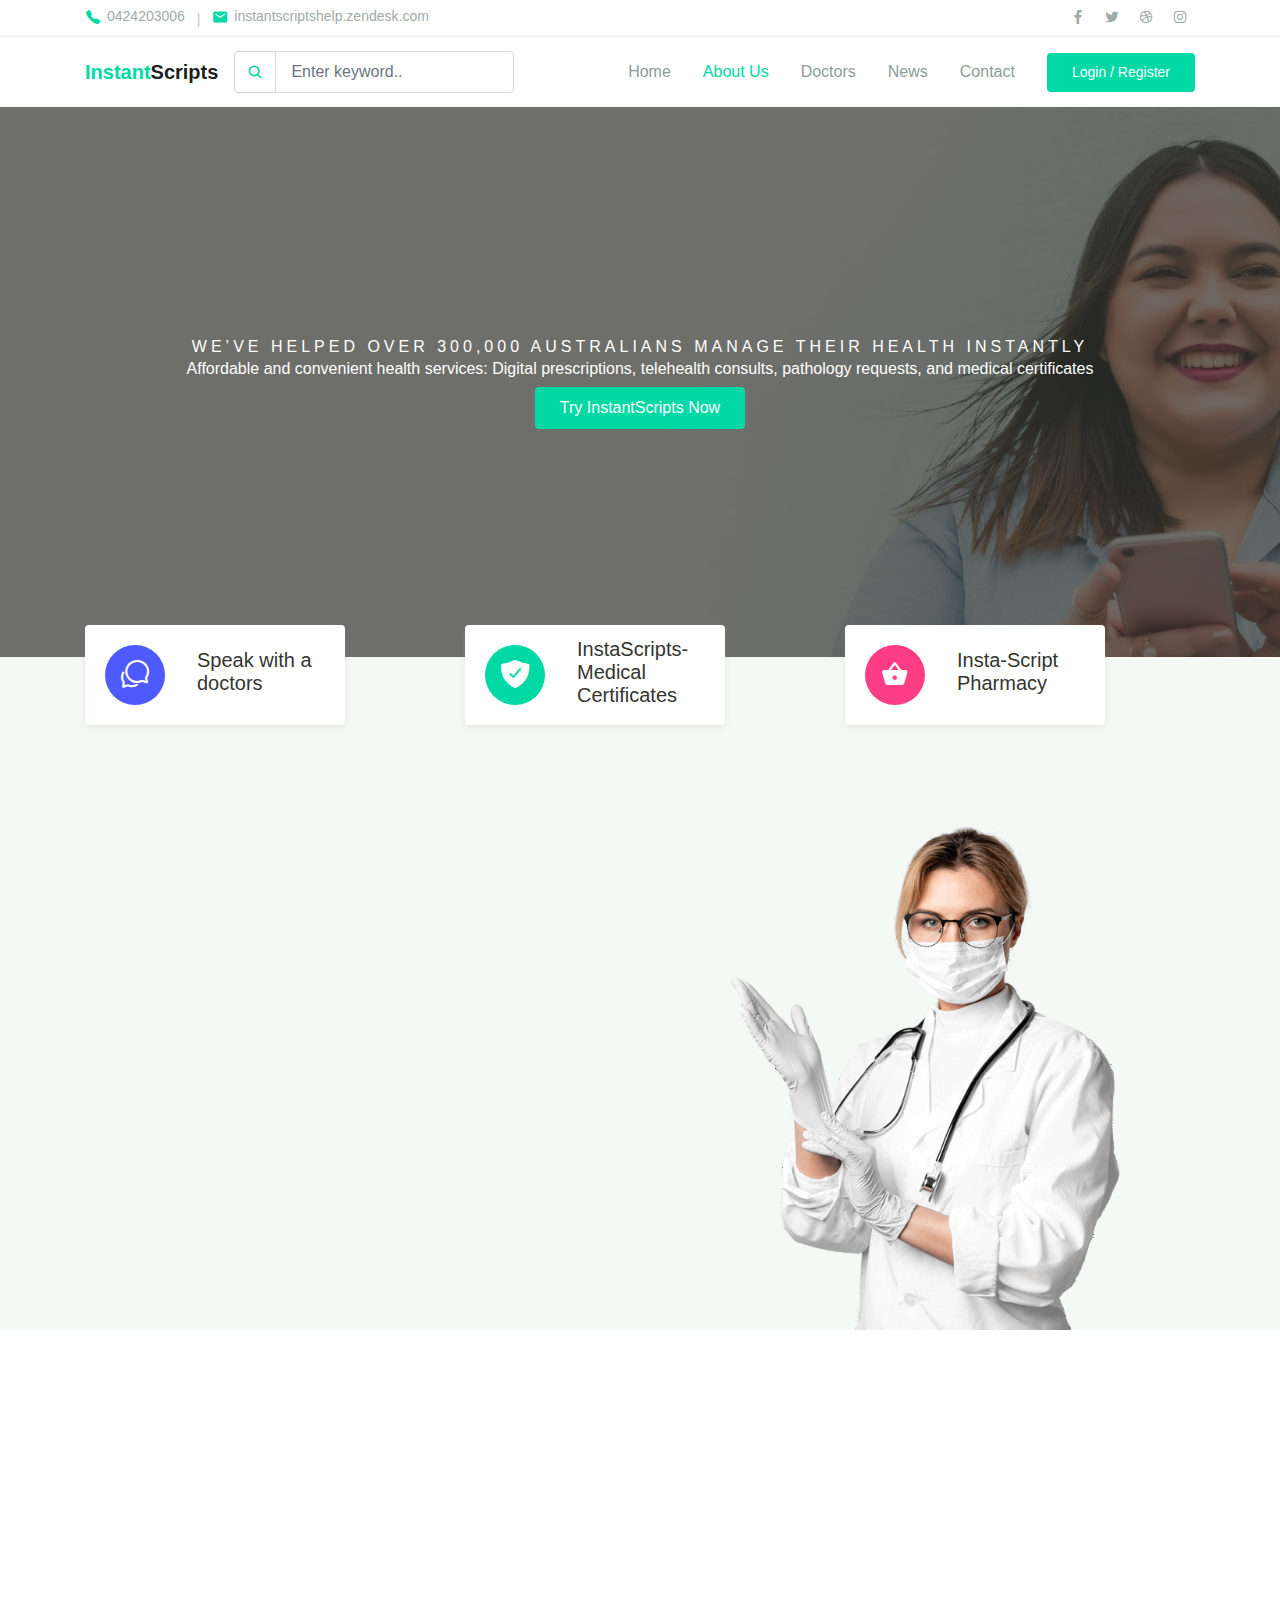
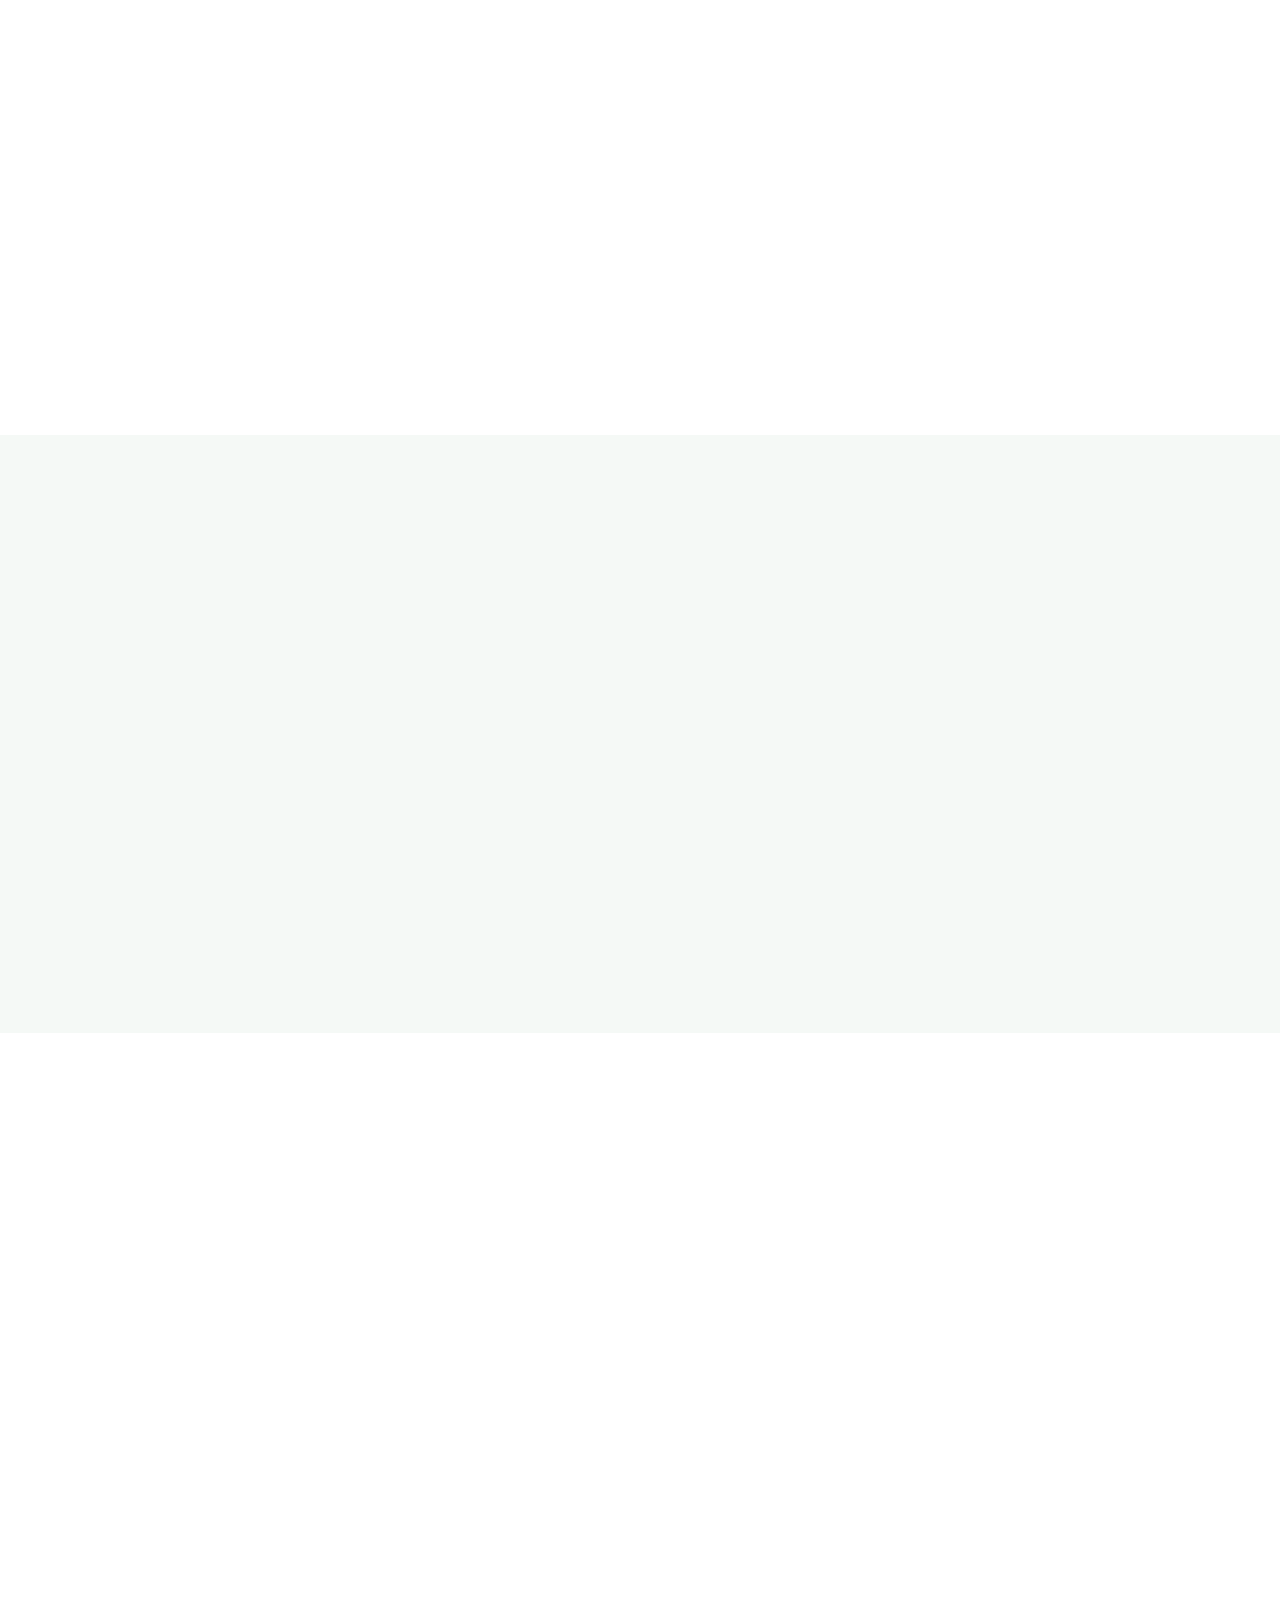
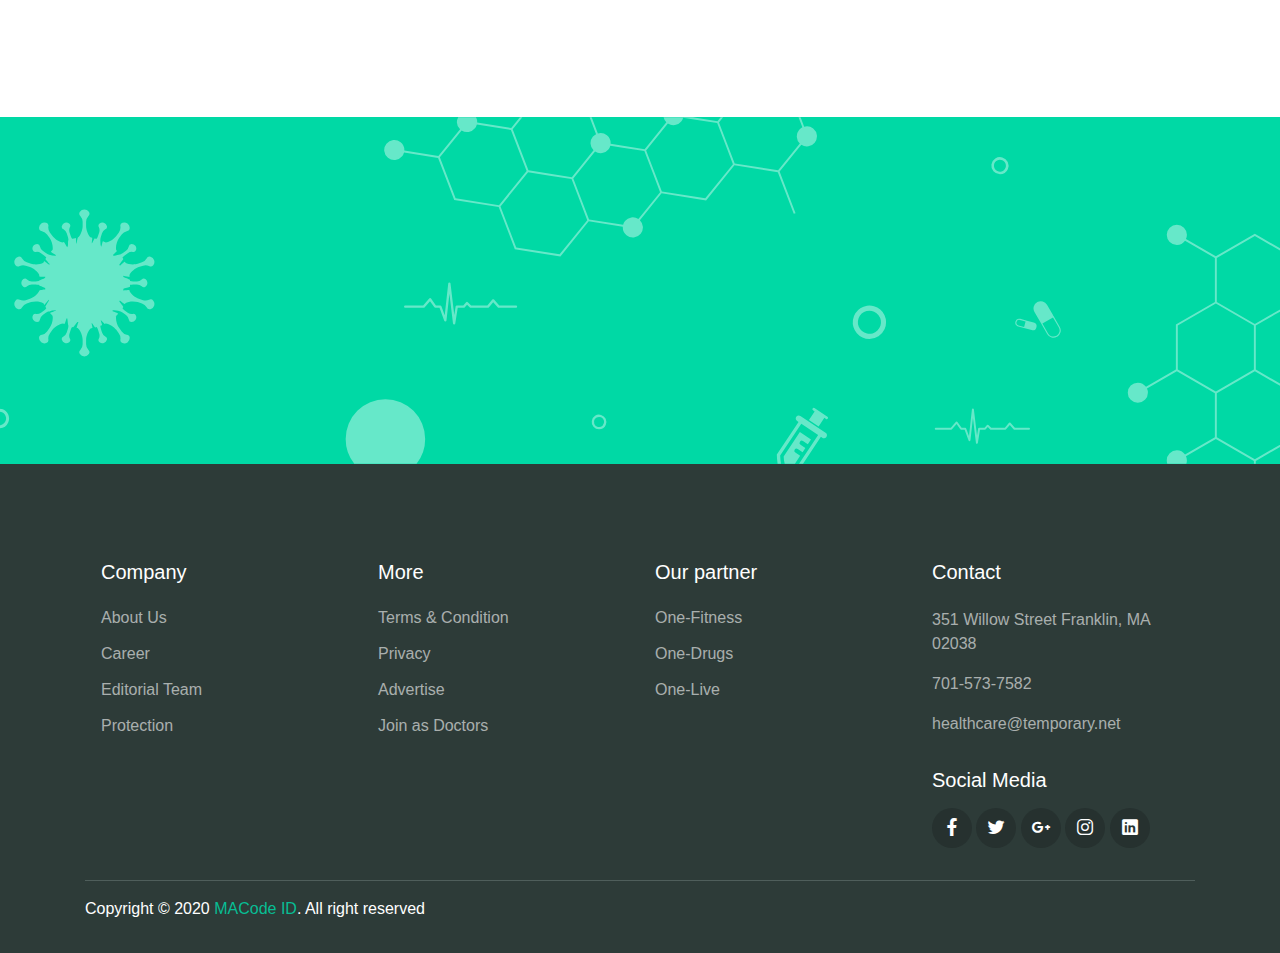
<file: html/index.html>
<!DOCTYPE html>
<html lang="en">
<head>
  <meta charset="UTF-8">
  <meta name="viewport" content="width=device-width, initial-scale=1.0">

  <meta http-equiv="X-UA-Compatible" content="ie=edge">

  <meta name="copyright" content="MACode ID, https://macodeid.com/">

  <title>InstantScripts - TeleHealth Solutions</title>

  <link rel="stylesheet" href="../assets/css/maicons.css">

  <link rel="stylesheet" href="../assets/css/bootstrap.css">

  <link rel="stylesheet" href="../assets/vendor/owl-carousel/css/owl.carousel.css">

  <link rel="stylesheet" href="../assets/vendor/animate/animate.css">

  <link rel="stylesheet" href="../assets/css/theme.css">
</head>
<body>

  <!-- Back to top button -->
  <div class="back-to-top"></div>

  <header>
    <div class="topbar">
      <div class="container">
        <div class="row">
          <div class="col-sm-8 text-sm">
            <div class="site-info">
              <a href="#"><span class="mai-call text-primary"></span> 0424203006</a>
              <span class="divider">|</span>
              <a href="#"><span class="mai-mail text-primary"></span> instantscriptshelp.zendesk.com</a>
            </div>
          </div>
          <div class="col-sm-4 text-right text-sm">
            <div class="social-mini-button">
              <a href="#"><span class="mai-logo-facebook-f"></span></a>
              <a href="#"><span class="mai-logo-twitter"></span></a>
              <a href="#"><span class="mai-logo-dribbble"></span></a>
              <a href="#"><span class="mai-logo-instagram"></span></a>
            </div>
          </div>
        </div> <!-- .row -->
      </div> <!-- .container -->
    </div> <!-- .topbar -->

    <nav class="navbar navbar-expand-lg navbar-light shadow-sm">
      <div class="container">
        <a class="navbar-brand" href="#"><span class="text-primary">Instant</span>Scripts</a>

        <form action="#">
          <div class="input-group input-navbar">
            <div class="input-group-prepend">
              <span class="input-group-text" id="icon-addon1"><span class="mai-search"></span></span>
            </div>
            <input type="text" class="form-control" placeholder="Enter keyword.." aria-label="Username" aria-describedby="icon-addon1">
          </div>
        </form>

        <button class="navbar-toggler" type="button" data-toggle="collapse" data-target="#navbarSupport" aria-controls="navbarSupport" aria-expanded="false" aria-label="Toggle navigation">
          <span class="navbar-toggler-icon"></span>
        </button>

        <div class="collapse navbar-collapse" id="navbarSupport">
          <ul class="navbar-nav ml-auto">
            <li class="nav-item">
              <a class="nav-link" href="index.html">Home</a>
            </li>
            <li class="nav-item active">
              <a class="nav-link" href="about.html">About Us</a>
            </li>
            <li class="nav-item">
              <a class="nav-link" href="doctors.html">Doctors</a>
            </li>
            <li class="nav-item">
              <a class="nav-link" href="blog.html">News</a>
            </li>
            <li class="nav-item">
              <a class="nav-link" href="contact.html">Contact</a>
            </li>
            <li class="nav-item">
              <a class="btn btn-primary ml-lg-3" href="login.php">Login / Register</a>
            </li>
          </ul>
        </div> <!-- .navbar-collapse -->
      </div> <!-- .container -->
    </nav>
  </header>
  <div class="page-hero bg-image overlay-dark" style="background-image: url(../assets/img/bg_image_2.jpeg);">
    <div class="hero-section">
      <div class="container text-center wow zoomIn">
        <span class="subhead">We’ve helped over 300,000 Australians manage their health instantly</span>
        <h6 class="display-5">Affordable and convenient health services:
          Digital prescriptions, telehealth consults,
          pathology requests, and medical certificates</h6>
        <a href="#" class="btn btn-primary">Try InstantScripts Now</a>
      </div>
    </div>
  </div>


  <div class="bg-light">
    <div class="page-section py-3 mt-md-n5 custom-index">
      <div class="container">
        <div class="row justify-content-center">
          <div class="col-md-4 py-3 py-md-0">
            <div class="card-service wow fadeInUp">
              <div class="circle-shape bg-secondary text-white">
                <span class="mai-chatbubbles-outline"></span>
              </div>
              <p><span>Speak</span> with a doctors</p>
            </div>
          </div>
          <div class="col-md-4 py-3 py-md-0">
            <div class="card-service wow fadeInUp">
              <div class="circle-shape bg-primary text-white">
                <span class="mai-shield-checkmark"></span>
              </div>
              <p><span>InstaScripts</span>-Medical Certificates</p>
            </div>
          </div>
          <div class="col-md-4 py-3 py-md-0">
            <div class="card-service wow fadeInUp">
              <div class="circle-shape bg-accent text-white">
                <span class="mai-basket"></span>
              </div>
              <p><span>Insta</span>-Script Pharmacy</p>
            </div>
          </div>
        </div>
      </div>
    </div> <!-- .page-section -->

    <div class="page-section pb-0">
      <div class="container">
        <div class="row align-items-center">
          <div class="col-lg-6 py-3 wow fadeInUp">
            <h1>Welcome to Your Health <br> Center</h1>
            <p class="text-grey mb-4">Lorem ipsum dolor sit amet, consetetur sadipscing elitr, sed diam nonumy eirmod tempor invidunt ut labore et dolore magna aliquyam erat, sed diam voluptua. At vero eos et accusam et justo duo dolores et ea rebum. Accusantium aperiam earum ipsa eius, inventore nemo labore eaque porro consequatur ex aspernatur. Explicabo, excepturi accusantium! Placeat voluptates esse ut optio facilis!</p>
            <a href="about.html" class="btn btn-primary">Learn More</a>
          </div>
          <div class="col-lg-6 wow fadeInRight" data-wow-delay="400ms">
            <div class="img-place custom-img-1">
              <img src="../assets/img/bg-doctor.png" alt="">
            </div>
          </div>
        </div>
      </div>
    </div> <!-- .bg-light -->
  </div> <!-- .bg-light -->

  <div class="page-section">
    <div class="container">
      <h1 class="text-center mb-5 wow fadeInUp">Our Doctors</h1>

      <div class="owl-carousel wow fadeInUp" id="doctorSlideshow">
        <div class="item">
          <div class="card-doctor">
            <div class="header">
              <img src="../assets/img/doctors/doctor_1.jpg" alt="">
              <div class="meta">
                <a href="#"><span class="mai-call"></span></a>
                <a href="#"><span class="mai-logo-whatsapp"></span></a>
              </div>
            </div>
            <div class="body">
              <p class="text-xl mb-0">Dr. Stein Albert</p>
              <span class="text-sm text-grey">Cardiology</span>
            </div>
          </div>
        </div>
        <div class="item">
          <div class="card-doctor">
            <div class="header">
              <img src="../assets/img/doctors/doctor_2.jpg" alt="">
              <div class="meta">
                <a href="#"><span class="mai-call"></span></a>
                <a href="#"><span class="mai-logo-whatsapp"></span></a>
              </div>
            </div>
            <div class="body">
              <p class="text-xl mb-0">Dr. Alexa Melvin</p>
              <span class="text-sm text-grey">Dental</span>
            </div>
          </div>
        </div>
        <div class="item">
          <div class="card-doctor">
            <div class="header">
              <img src="../assets/img/doctors/doctor_3.jpg" alt="">
              <div class="meta">
                <a href="#"><span class="mai-call"></span></a>
                <a href="#"><span class="mai-logo-whatsapp"></span></a>
              </div>
            </div>
            <div class="body">
              <p class="text-xl mb-0">Dr. Rebecca Steffany</p>
              <span class="text-sm text-grey">General Health</span>
            </div>
          </div>
        </div>
        <div class="item">
          <div class="card-doctor">
            <div class="header">
              <img src="../assets/img/doctors/doctor_3.jpg" alt="">
              <div class="meta">
                <a href="#"><span class="mai-call"></span></a>
                <a href="#"><span class="mai-logo-whatsapp"></span></a>
              </div>
            </div>
            <div class="body">
              <p class="text-xl mb-0">Dr. Rebecca Steffany</p>
              <span class="text-sm text-grey">General Health</span>
            </div>
          </div>
        </div>
        <div class="item">
          <div class="card-doctor">
            <div class="header">
              <img src="../assets/img/doctors/doctor_3.jpg" alt="">
              <div class="meta">
                <a href="#"><span class="mai-call"></span></a>
                <a href="#"><span class="mai-logo-whatsapp"></span></a>
              </div>
            </div>
            <div class="body">
              <p class="text-xl mb-0">Dr. Rebecca Steffany</p>
              <span class="text-sm text-grey">General Health</span>
            </div>
          </div>
        </div>
      </div>
    </div>
  </div>

  <div class="page-section bg-light">
    <div class="container">
      <h1 class="text-center wow fadeInUp">Latest News</h1>
      <div class="row mt-5">
        <div class="col-lg-4 py-2 wow zoomIn">
          <div class="card-blog">
            <div class="header">
              <div class="post-category">
                <a href="#">Covid19</a>
              </div>
              <a href="blog-details.html" class="post-thumb">
                <img src="../assets/img/blog/blog_1.jpg" alt="">
              </a>
            </div>
            <div class="body">
              <h5 class="post-title"><a href="blog-details.html">List of Countries without Coronavirus case</a></h5>
              <div class="site-info">
                <div class="avatar mr-2">
                  <div class="avatar-img">
                    <img src="../assets/img/person/person_1.jpg" alt="">
                  </div>
                  <span>Roger Adams</span>
                </div>
                <span class="mai-time"></span> 1 week ago
              </div>
            </div>
          </div>
        </div>
        <div class="col-lg-4 py-2 wow zoomIn">
          <div class="card-blog">
            <div class="header">
              <div class="post-category">
                <a href="#">Covid19</a>
              </div>
              <a href="blog-details.html" class="post-thumb">
                <img src="../assets/img/blog/blog_2.jpg" alt="">
              </a>
            </div>
            <div class="body">
              <h5 class="post-title"><a href="blog-details.html">Recovery Room: News beyond the pandemic</a></h5>
              <div class="site-info">
                <div class="avatar mr-2">
                  <div class="avatar-img">
                    <img src="../assets/img/person/person_1.jpg" alt="">
                  </div>
                  <span>Roger Adams</span>
                </div>
                <span class="mai-time"></span> 4 weeks ago
              </div>
            </div>
          </div>
        </div>
        <div class="col-lg-4 py-2 wow zoomIn">
          <div class="card-blog">
            <div class="header">
              <div class="post-category">
                <a href="#">Covid19</a>
              </div>
              <a href="blog-details.html" class="post-thumb">
                <img src="../assets/img/blog/blog_3.jpg" alt="">
              </a>
            </div>
            <div class="body">
              <h5 class="post-title"><a href="blog-details.html">What is the impact of eating too much sugar?</a></h5>
              <div class="site-info">
                <div class="avatar mr-2">
                  <div class="avatar-img">
                    <img src="../assets/img/person/person_2.jpg" alt="">
                  </div>
                  <span>Diego Simmons</span>
                </div>
                <span class="mai-time"></span> 2 months ago
              </div>
            </div>
          </div>
        </div>

        <div class="col-12 text-center mt-4 wow zoomIn">
          <a href="blog.html" class="btn btn-primary">Read More</a>
        </div>

      </div>
    </div>
  </div> <!-- .page-section -->

  <div class="page-section">
    <div class="container">
      <h1 class="text-center wow fadeInUp">Make an Appointment</h1>

      <form class="main-form">
        <div class="row mt-5 ">
          <div class="col-12 col-sm-6 py-2 wow fadeInLeft">
            <input type="text" class="form-control" placeholder="Full name">
          </div>
          <div class="col-12 col-sm-6 py-2 wow fadeInRight">
            <input type="text" class="form-control" placeholder="Email address..">
          </div>
          <div class="col-12 col-sm-6 py-2 wow fadeInLeft" data-wow-delay="300ms">
            <input type="date" class="form-control">
          </div>
          <div class="col-12 col-sm-6 py-2 wow fadeInRight" data-wow-delay="300ms">
            <select name="departement" id="departement" class="custom-select">
              <option value="general">General Health</option>
              <option value="cardiology">Cardiology</option>
              <option value="dental">Dental</option>
              <option value="neurology">Neurology</option>
              <option value="orthopaedics">Orthopaedics</option>
            </select>
          </div>
          <div class="col-12 py-2 wow fadeInUp" data-wow-delay="300ms">
            <input type="text" class="form-control" placeholder="Number..">
          </div>
          <div class="col-12 py-2 wow fadeInUp" data-wow-delay="300ms">
            <textarea name="message" id="message" class="form-control" rows="6" placeholder="Enter message.."></textarea>
          </div>
        </div>

        <button type="submit" class="btn btn-primary mt-3 wow zoomIn">Submit Request</button>
      </form>
    </div>
  </div> <!-- .page-section -->

  <div class="page-section banner-home bg-image" style="background-image: url(../assets/img/banner-pattern.svg);">
    <div class="container py-5 py-lg-0">
      <div class="row align-items-center">
        <div class="col-lg-4 wow zoomIn">
          <div class="img-banner d-none d-lg-block">
            <img src="../assets/img/mobile_app.png" alt="">
          </div>
        </div>
        <div class="col-lg-8 wow fadeInRight">
          <h1 class="font-weight-normal mb-3">Get easy access of all features using One Health Application</h1>
          <a href="#"><img src="../assets/img/google_play.svg" alt=""></a>
          <a href="#" class="ml-2"><img src="../assets/img/app_store.svg" alt=""></a>
        </div>
      </div>
    </div>
  </div> <!-- .banner-home -->

  <footer class="page-footer">
    <div class="container">
      <div class="row px-md-3">
        <div class="col-sm-6 col-lg-3 py-3">
          <h5>Company</h5>
          <ul class="footer-menu">
            <li><a href="#">About Us</a></li>
            <li><a href="#">Career</a></li>
            <li><a href="#">Editorial Team</a></li>
            <li><a href="#">Protection</a></li>
          </ul>
        </div>
        <div class="col-sm-6 col-lg-3 py-3">
          <h5>More</h5>
          <ul class="footer-menu">
            <li><a href="#">Terms & Condition</a></li>
            <li><a href="#">Privacy</a></li>
            <li><a href="#">Advertise</a></li>
            <li><a href="#">Join as Doctors</a></li>
          </ul>
        </div>
        <div class="col-sm-6 col-lg-3 py-3">
          <h5>Our partner</h5>
          <ul class="footer-menu">
            <li><a href="#">One-Fitness</a></li>
            <li><a href="#">One-Drugs</a></li>
            <li><a href="#">One-Live</a></li>
          </ul>
        </div>
        <div class="col-sm-6 col-lg-3 py-3">
          <h5>Contact</h5>
          <p class="footer-link mt-2">351 Willow Street Franklin, MA 02038</p>
          <a href="#" class="footer-link">701-573-7582</a>
          <a href="#" class="footer-link">healthcare@temporary.net</a>

          <h5 class="mt-3">Social Media</h5>
          <div class="footer-sosmed mt-3">
            <a href="#" target="_blank"><span class="mai-logo-facebook-f"></span></a>
            <a href="#" target="_blank"><span class="mai-logo-twitter"></span></a>
            <a href="#" target="_blank"><span class="mai-logo-google-plus-g"></span></a>
            <a href="#" target="_blank"><span class="mai-logo-instagram"></span></a>
            <a href="#" target="_blank"><span class="mai-logo-linkedin"></span></a>
          </div>
        </div>
      </div>

      <hr>

      <p id="copyright">Copyright &copy; 2020 <a href="https://macodeid.com/" target="_blank">MACode ID</a>. All right reserved</p>
    </div>
  </footer>

<script src="../assets/js/jquery-3.5.1.min.js"></script>

<script src="../assets/js/bootstrap.bundle.min.js"></script>

<script src="../assets/vendor/owl-carousel/js/owl.carousel.min.js"></script>

<script src="../assets/vendor/wow/wow.min.js"></script>

<script src="../assets/js/theme.js"></script>
  
</body>
</html>
</file>
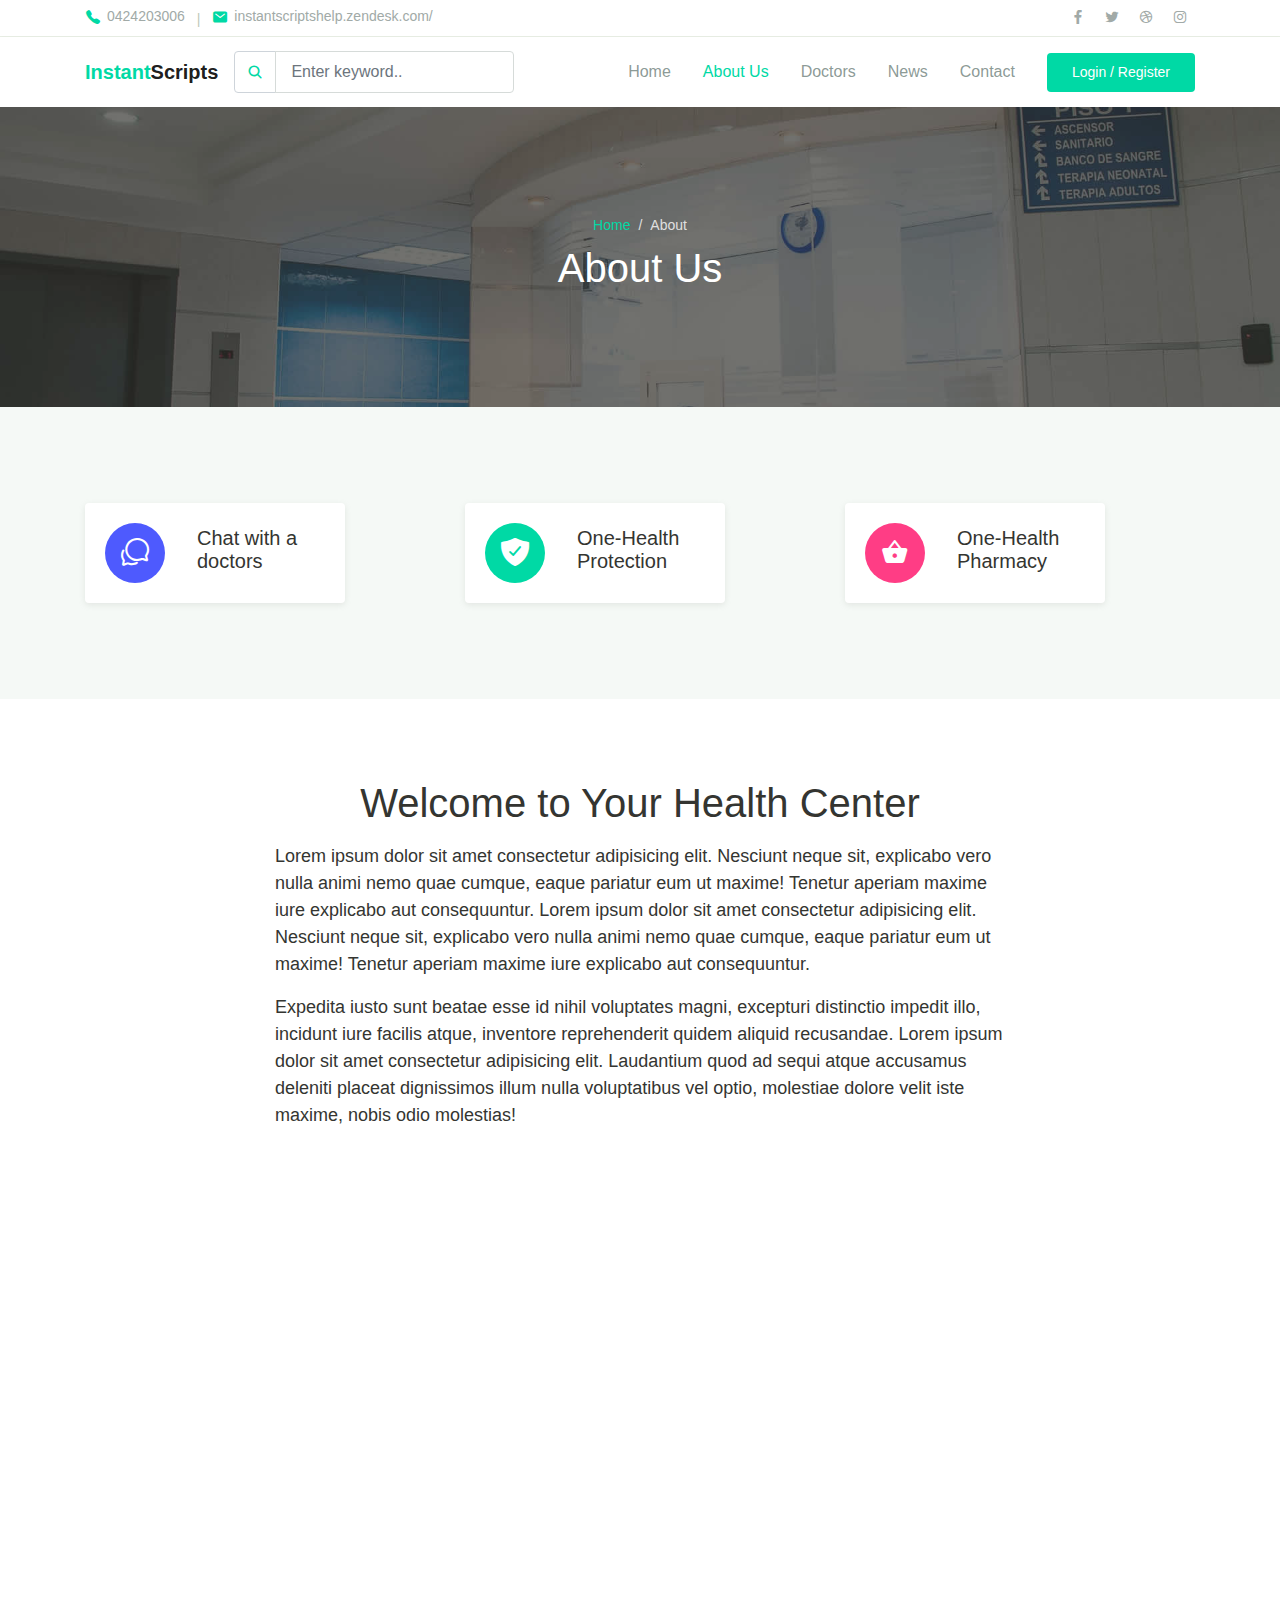
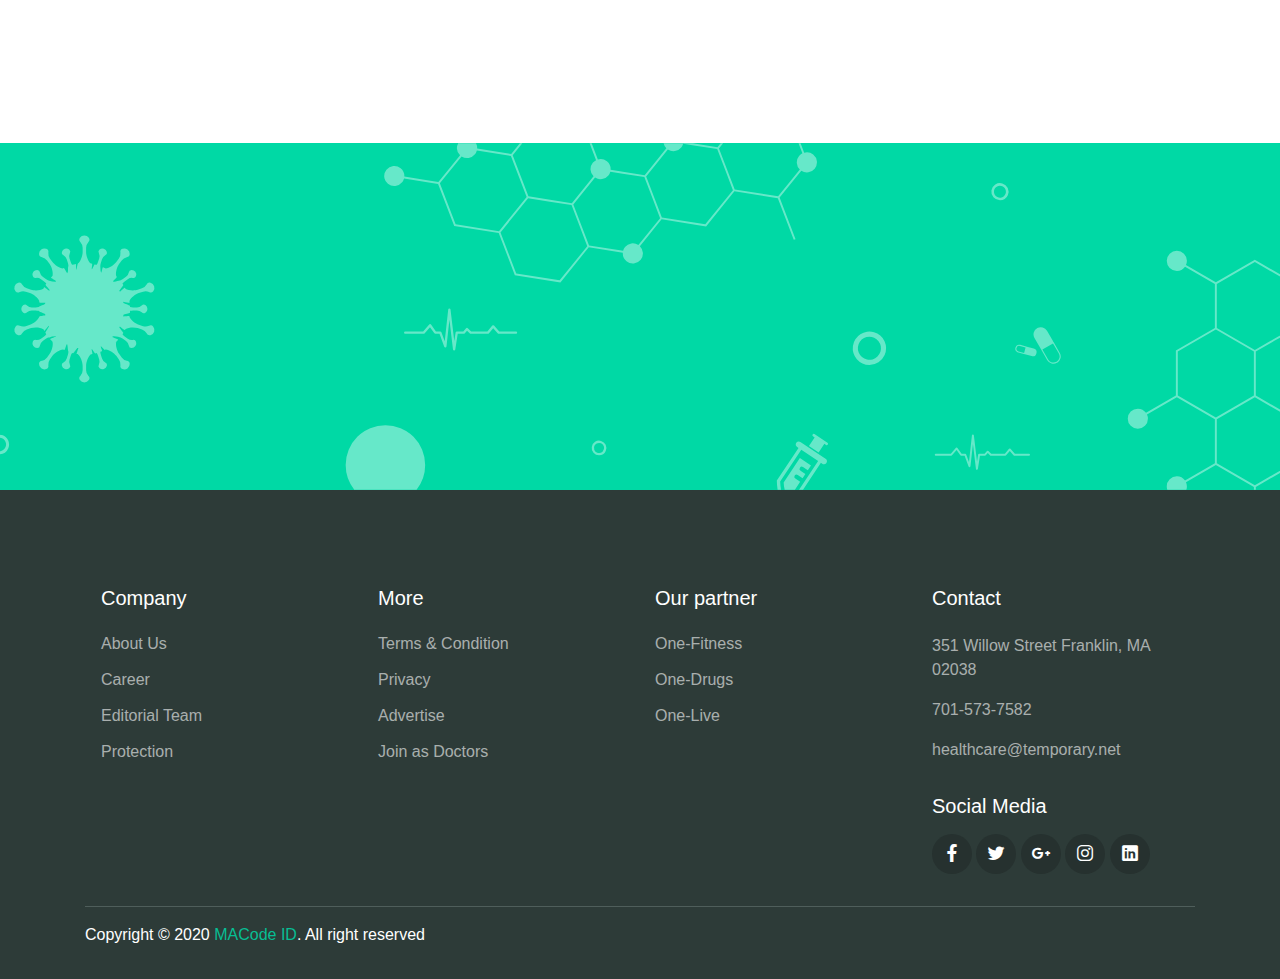
<file: html/about.html>
<!DOCTYPE html>
<html lang="en">
<head>
  <meta charset="UTF-8">
  <meta name="viewport" content="width=device-width, initial-scale=1.0">

  <meta http-equiv="X-UA-Compatible" content="ie=edge">

  <meta name="copyright" content="MACode ID, https://macodeid.com/">

  <title>InstantScripts - TeleHealth Solutions</title>

  <link rel="stylesheet" href="../assets/css/maicons.css">

  <link rel="stylesheet" href="../assets/css/bootstrap.css">

  <link rel="stylesheet" href="../assets/vendor/owl-carousel/css/owl.carousel.css">

  <link rel="stylesheet" href="../assets/vendor/animate/animate.css">

  <link rel="stylesheet" href="../assets/css/theme.css">
</head>
<body>

  <!-- Back to top button -->
  <div class="back-to-top"></div>

  <header>
    <div class="topbar">
      <div class="container">
        <div class="row">
          <div class="col-sm-8 text-sm">
            <div class="site-info">
              <a href="#"><span class="mai-call text-primary"></span> 0424203006</a>
              <span class="divider">|</span>
              <a href="#"><span class="mai-mail text-primary"></span>instantscriptshelp.zendesk.com/ </a>
            </div>
          </div>
          <div class="col-sm-4 text-right text-sm">
            <div class="social-mini-button">
              <a href="#"><span class="mai-logo-facebook-f"></span></a>
              <a href="#"><span class="mai-logo-twitter"></span></a>
              <a href="#"><span class="mai-logo-dribbble"></span></a>
              <a href="#"><span class="mai-logo-instagram"></span></a>
            </div>
          </div>
        </div> <!-- .row -->
      </div> <!-- .container -->
    </div> <!-- .topbar -->

    <nav class="navbar navbar-expand-lg navbar-light shadow-sm">
      <div class="container">
        <a class="navbar-brand" href="#"><span class="text-primary">Instant</span>Scripts</a>

        <form action="#">
          <div class="input-group input-navbar">
            <div class="input-group-prepend">
              <span class="input-group-text" id="icon-addon1"><span class="mai-search"></span></span>
            </div>
            <input type="text" class="form-control" placeholder="Enter keyword.." aria-label="Username" aria-describedby="icon-addon1">
          </div>
        </form>

        <button class="navbar-toggler" type="button" data-toggle="collapse" data-target="#navbarSupport" aria-controls="navbarSupport" aria-expanded="false" aria-label="Toggle navigation">
          <span class="navbar-toggler-icon"></span>
        </button>

        <div class="collapse navbar-collapse" id="navbarSupport">
          <ul class="navbar-nav ml-auto">
            <li class="nav-item">
              <a class="nav-link" href="index.html">Home</a>
            </li>
            <li class="nav-item active">
              <a class="nav-link" href="about.html">About Us</a>
            </li>
            <li class="nav-item">
              <a class="nav-link" href="doctors.html">Doctors</a>
            </li>
            <li class="nav-item">
              <a class="nav-link" href="blog.html">News</a>
            </li>
            <li class="nav-item">
              <a class="nav-link" href="contact.html">Contact</a>
            </li>
            <li class="nav-item">
              <a class="btn btn-primary ml-lg-3" href="login.php">Login / Register</a>
            </li>
          </ul>
        </div> <!-- .navbar-collapse -->
      </div> <!-- .container -->
    </nav>
  </header>

  <div class="page-banner overlay-dark bg-image" style="background-image: url(../assets/img/bg_image_1.jpg);">
    <div class="banner-section">
      <div class="container text-center wow fadeInUp">
        <nav aria-label="Breadcrumb">
          <ol class="breadcrumb breadcrumb-dark bg-transparent justify-content-center py-0 mb-2">
            <li class="breadcrumb-item"><a href="index.html">Home</a></li>
            <li class="breadcrumb-item active" aria-current="page">About</li>
          </ol>
        </nav>
        <h1 class="font-weight-normal">About Us</h1>
      </div> <!-- .container -->
    </div> <!-- .banner-section -->
  </div> <!-- .page-banner -->

  <div class="page-section bg-light">
    <div class="container">
      <div class="row">
        <div class="col-md-4 py-3 wow zoomIn">
          <div class="card-service">
            <div class="circle-shape bg-secondary text-white">
              <span class="mai-chatbubbles-outline"></span>
            </div>
            <p><span>Chat</span> with a doctors</p>
          </div>
        </div>
        <div class="col-md-4 py-3 wow zoomIn">
          <div class="card-service">
            <div class="circle-shape bg-primary text-white">
              <span class="mai-shield-checkmark"></span>
            </div>
            <p><span>One</span>-Health Protection</p>
          </div>
        </div>
        <div class="col-md-4 py-3 wow zoomIn">
          <div class="card-service">
            <div class="circle-shape bg-accent text-white">
              <span class="mai-basket"></span>
            </div>
            <p><span>One</span>-Health Pharmacy</p>
          </div>
        </div>
      </div>
    </div>
  </div>

  <div class="page-section">
    <div class="container">
      <div class="row justify-content-center">
        <div class="col-lg-8 wow fadeInUp">
          <h1 class="text-center mb-3">Welcome to Your Health Center</h1>
          <div class="text-lg">
            <p>Lorem ipsum dolor sit amet consectetur adipisicing elit. Nesciunt neque sit, explicabo vero nulla animi nemo quae cumque, eaque pariatur eum ut maxime! Tenetur aperiam maxime iure explicabo aut consequuntur. Lorem ipsum dolor sit amet consectetur adipisicing elit. Nesciunt neque sit, explicabo vero nulla animi nemo quae cumque, eaque pariatur eum ut maxime! Tenetur aperiam maxime iure explicabo aut consequuntur.</p>
            <p>Expedita iusto sunt beatae esse id nihil voluptates magni, excepturi distinctio impedit illo, incidunt iure facilis atque, inventore reprehenderit quidem aliquid recusandae. Lorem ipsum dolor sit amet consectetur adipisicing elit. Laudantium quod ad sequi atque accusamus deleniti placeat dignissimos illum nulla voluptatibus vel optio, molestiae dolore velit iste maxime, nobis odio molestias!</p>
          </div>
        </div>
        <div class="col-lg-10 mt-5">
          <h1 class="text-center mb-5 wow fadeInUp">Our Doctors</h1>
          <div class="row justify-content-center">
            <div class="col-md-6 col-lg-4 wow zoomIn">
              <div class="card-doctor">
                <div class="header">
                  <img src="../assets/img/doctors/doctor_1.jpg" alt="">
                  <div class="meta">
                    <a href="#"><span class="mai-call"></span></a>
                    <a href="#"><span class="mai-logo-whatsapp"></span></a>
                  </div>
                </div>
                <div class="body">
                  <p class="text-xl mb-0">Dr. Stein Albert</p>
                  <span class="text-sm text-grey">Cardiology</span>
                </div>
              </div>
            </div>
            <div class="col-md-6 col-lg-4 wow zoomIn">
              <div class="card-doctor">
                <div class="header">
                  <img src="../assets/img/doctors/doctor_2.jpg" alt="">
                  <div class="meta">
                    <a href="#"><span class="mai-call"></span></a>
                    <a href="#"><span class="mai-logo-whatsapp"></span></a>
                  </div>
                </div>
                <div class="body">
                  <p class="text-xl mb-0">Dr. Alexa Melvin</p>
                  <span class="text-sm text-grey">Dental</span>
                </div>
              </div>
            </div>
            <div class="col-md-6 col-lg-4 wow zoomIn">
              <div class="card-doctor">
                <div class="header">
                  <img src="../assets/img/doctors/doctor_3.jpg" alt="">
                  <div class="meta">
                    <a href="#"><span class="mai-call"></span></a>
                    <a href="#"><span class="mai-logo-whatsapp"></span></a>
                  </div>
                </div>
                <div class="body">
                  <p class="text-xl mb-0">Dr. Rebecca Steffany</p>
                  <span class="text-sm text-grey">General Health</span>
                </div>
              </div>
            </div>

          </div>
        </div>
      </div>
    </div>
  </div>

  <div class="page-section banner-home bg-image" style="background-image: url(../assets/img/banner-pattern.svg);">
    <div class="container py-5 py-lg-0">
      <div class="row align-items-center">
        <div class="col-lg-4 wow zoomIn">
          <div class="img-banner d-none d-lg-block">
            <img src="../assets/img/mobile_app.png" alt="">
          </div>
        </div>
        <div class="col-lg-8 wow fadeInRight">
          <h1 class="font-weight-normal mb-3">Get easy access of all features using One Health Application</h1>
          <a href="#"><img src="../assets/img/google_play.svg" alt=""></a>
          <a href="#" class="ml-2"><img src="../assets/img/app_store.svg" alt=""></a>
        </div>
      </div>
    </div>
  </div> <!-- .banner-home -->

  <footer class="page-footer">
    <div class="container">
      <div class="row px-md-3">
        <div class="col-sm-6 col-lg-3 py-3">
          <h5>Company</h5>
          <ul class="footer-menu">
            <li><a href="#">About Us</a></li>
            <li><a href="#">Career</a></li>
            <li><a href="#">Editorial Team</a></li>
            <li><a href="#">Protection</a></li>
          </ul>
        </div>
        <div class="col-sm-6 col-lg-3 py-3">
          <h5>More</h5>
          <ul class="footer-menu">
            <li><a href="#">Terms & Condition</a></li>
            <li><a href="#">Privacy</a></li>
            <li><a href="#">Advertise</a></li>
            <li><a href="#">Join as Doctors</a></li>
          </ul>
        </div>
        <div class="col-sm-6 col-lg-3 py-3">
          <h5>Our partner</h5>
          <ul class="footer-menu">
            <li><a href="#">One-Fitness</a></li>
            <li><a href="#">One-Drugs</a></li>
            <li><a href="#">One-Live</a></li>
          </ul>
        </div>
        <div class="col-sm-6 col-lg-3 py-3">
          <h5>Contact</h5>
          <p class="footer-link mt-2">351 Willow Street Franklin, MA 02038</p>
          <a href="#" class="footer-link">701-573-7582</a>
          <a href="#" class="footer-link">healthcare@temporary.net</a>

          <h5 class="mt-3">Social Media</h5>
          <div class="footer-sosmed mt-3">
            <a href="#" target="_blank"><span class="mai-logo-facebook-f"></span></a>
            <a href="#" target="_blank"><span class="mai-logo-twitter"></span></a>
            <a href="#" target="_blank"><span class="mai-logo-google-plus-g"></span></a>
            <a href="#" target="_blank"><span class="mai-logo-instagram"></span></a>
            <a href="#" target="_blank"><span class="mai-logo-linkedin"></span></a>
          </div>
        </div>
      </div>

      <hr>

      <p id="copyright">Copyright &copy; 2020 <a href="https://macodeid.com/" target="_blank">MACode ID</a>. All right reserved</p>
    </div>
  </footer>

<script src="../assets/js/jquery-3.5.1.min.js"></script>

<script src="../assets/js/bootstrap.bundle.min.js"></script>

<script src="../assets/vendor/owl-carousel/js/owl.carousel.min.js"></script>

<script src="../assets/vendor/wow/wow.min.js"></script>

<script src="../assets/js/theme.js"></script>
  
</body>
</html>
</file>
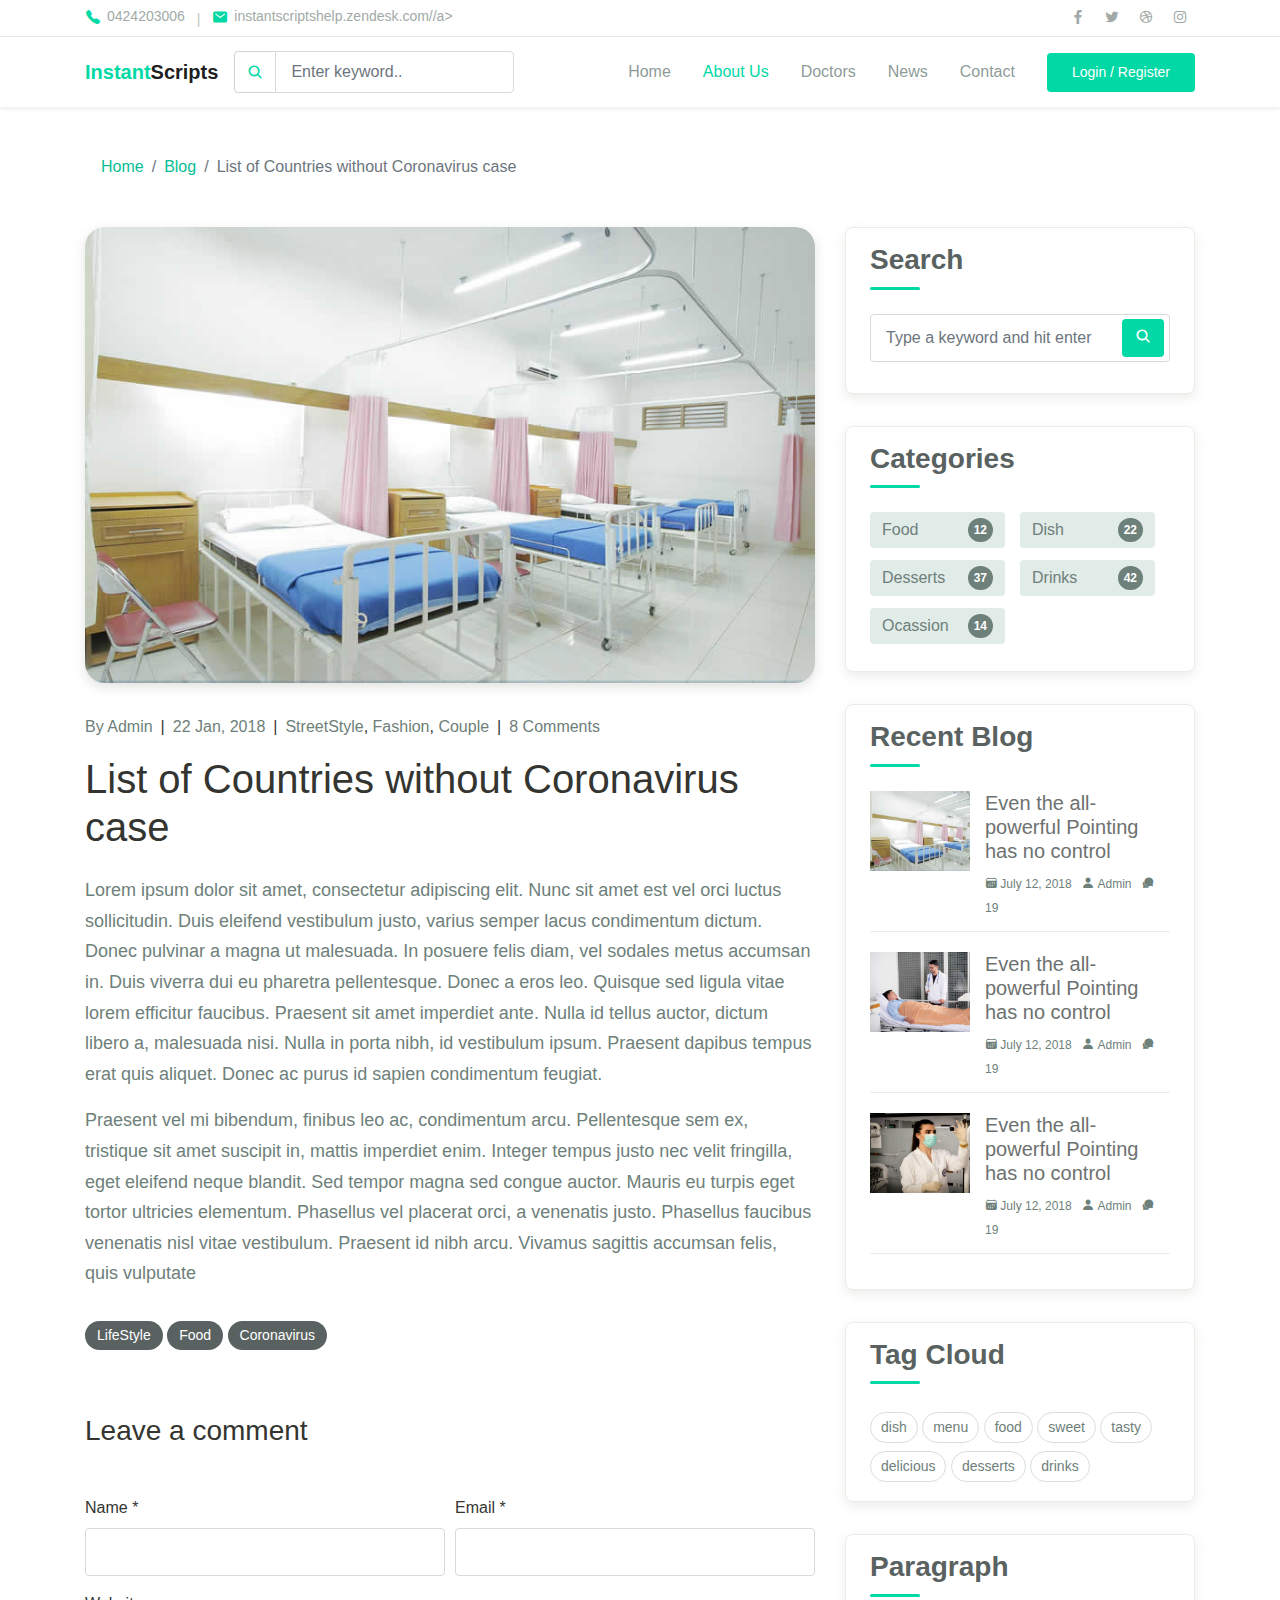
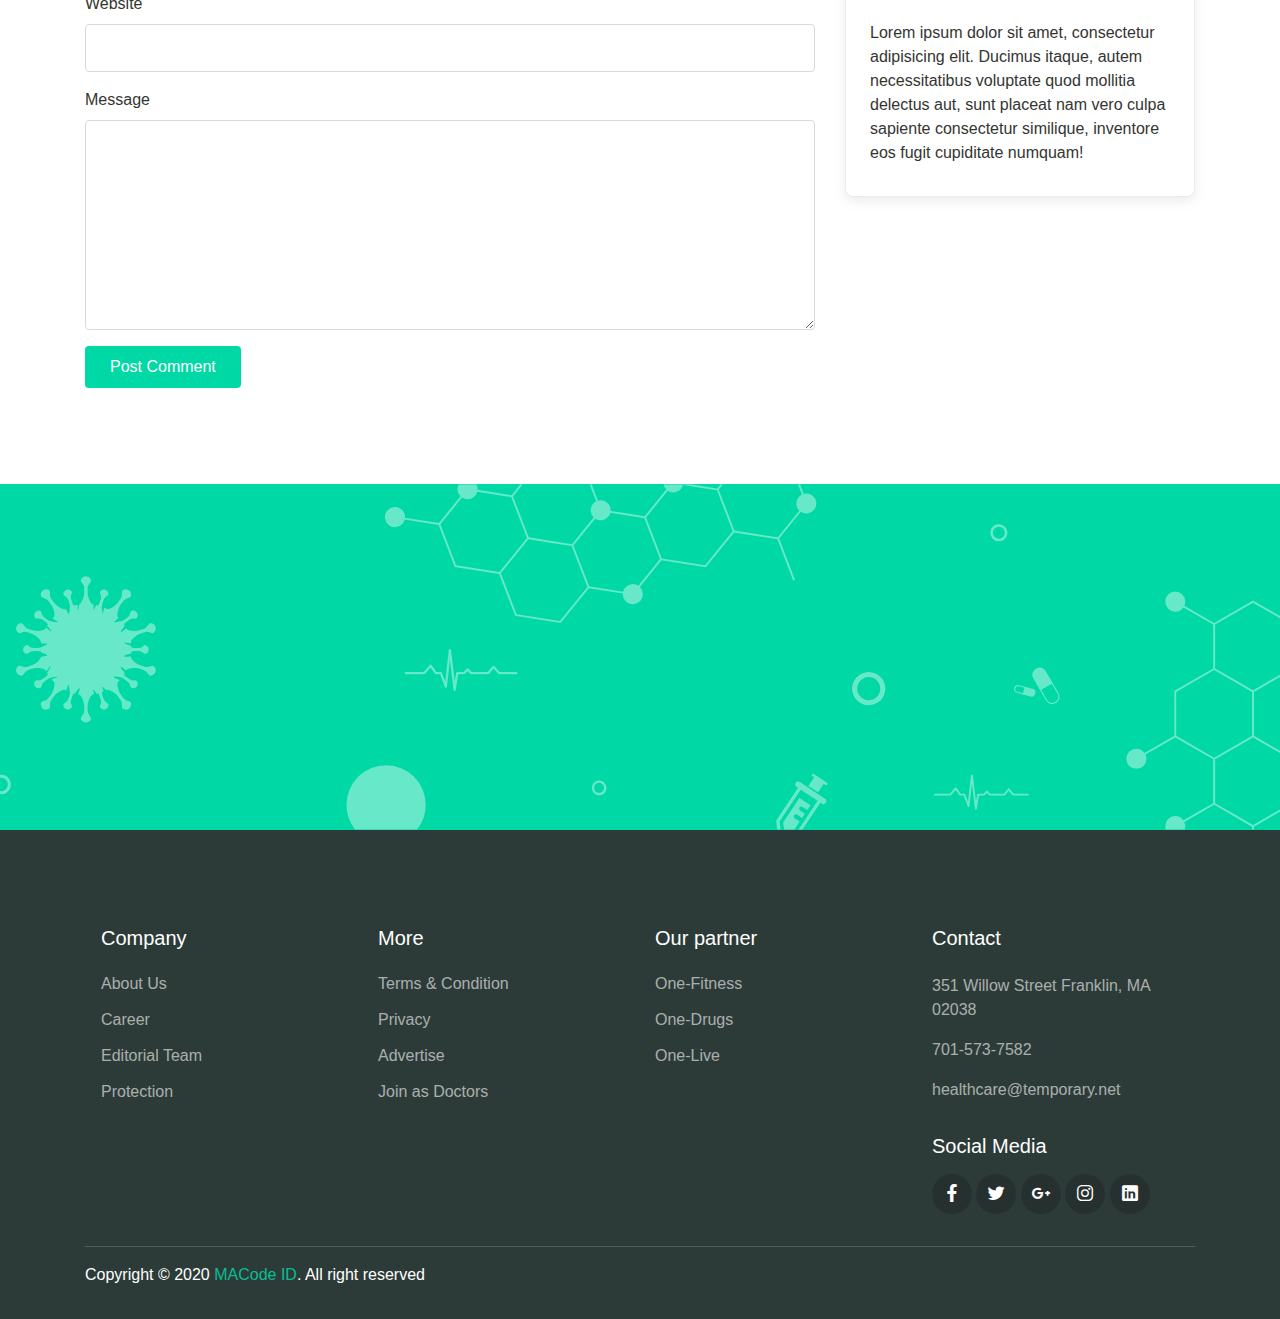
<file: html/blog-details.html>
<!DOCTYPE html>
<html lang="en">
<head>
  <meta charset="UTF-8">
  <meta name="viewport" content="width=device-width, initial-scale=1.0">

  <meta http-equiv="X-UA-Compatible" content="ie=edge">

  <meta name="copyright" content="MACode ID, https://macodeid.com/">

  <title>InstantScripts - TeleHealth Solutions</title>

  <link rel="stylesheet" href="../assets/css/maicons.css">

  <link rel="stylesheet" href="../assets/css/bootstrap.css">

  <link rel="stylesheet" href="../assets/vendor/owl-carousel/css/owl.carousel.css">

  <link rel="stylesheet" href="../assets/vendor/animate/animate.css">

  <link rel="stylesheet" href="../assets/css/theme.css">
</head>
<body>

  <!-- Back to top button -->
  <div class="back-to-top"></div>

  <header>
    <div class="topbar">
      <div class="container">
        <div class="row">
          <div class="col-sm-8 text-sm">
            <div class="site-info">
              <a href="#"><span class="mai-call text-primary"></span> 0424203006</a>
              <span class="divider">|</span>
              <a href="#"><span class="mai-mail text-primary"></span>instantscriptshelp.zendesk.com//a>
            </div>
          </div>
          <div class="col-sm-4 text-right text-sm">
            <div class="social-mini-button">
              <a href="#"><span class="mai-logo-facebook-f"></span></a>
              <a href="#"><span class="mai-logo-twitter"></span></a>
              <a href="#"><span class="mai-logo-dribbble"></span></a>
              <a href="#"><span class="mai-logo-instagram"></span></a>
            </div>
          </div>
        </div> <!-- .row -->
      </div> <!-- .container -->
    </div> <!-- .topbar -->

    <nav class="navbar navbar-expand-lg navbar-light shadow-sm">
      <div class="container">
        <a class="navbar-brand" href="#"><span class="text-primary">Instant</span>Scripts</a>

        <form action="#">
          <div class="input-group input-navbar">
            <div class="input-group-prepend">
              <span class="input-group-text" id="icon-addon1"><span class="mai-search"></span></span>
            </div>
            <input type="text" class="form-control" placeholder="Enter keyword.." aria-label="Username" aria-describedby="icon-addon1">
          </div>
        </form>

        <button class="navbar-toggler" type="button" data-toggle="collapse" data-target="#navbarSupport" aria-controls="navbarSupport" aria-expanded="false" aria-label="Toggle navigation">
          <span class="navbar-toggler-icon"></span>
        </button>

        <div class="collapse navbar-collapse" id="navbarSupport">
          <ul class="navbar-nav ml-auto">
            <li class="nav-item">
              <a class="nav-link" href="index.html">Home</a>
            </li>
            <li class="nav-item active">
              <a class="nav-link" href="about.html">About Us</a>
            </li>
            <li class="nav-item">
              <a class="nav-link" href="doctors.html">Doctors</a>
            </li>
            <li class="nav-item">
              <a class="nav-link" href="blog.html">News</a>
            </li>
            <li class="nav-item">
              <a class="nav-link" href="contact.html">Contact</a>
            </li>
            <li class="nav-item">
              <a class="btn btn-primary ml-lg-3" href="login.php">Login / Register</a>
            </li>
          </ul>
        </div> <!-- .navbar-collapse -->
      </div> <!-- .container -->
    </nav>
  </header>
  <div class="page-section pt-5">
    <div class="container">
      <div class="row">
        <div class="col-lg-8">
          <nav aria-label="Breadcrumb">
            <ol class="breadcrumb bg-transparent py-0 mb-5">
              <li class="breadcrumb-item"><a href="index.html">Home</a></li>
              <li class="breadcrumb-item"><a href="blog.html">Blog</a></li>
              <li class="breadcrumb-item active" aria-current="page">List of Countries without Coronavirus case</li>
            </ol>
          </nav>
        </div>
      </div> <!-- .row -->

      <div class="row">
        <div class="col-lg-8">
          <article class="blog-details">
            <div class="post-thumb">
              <img src="../assets/img/blog/blog_1.jpg" alt="">
            </div>
            <div class="post-meta">
              <div class="post-author">
                <span class="text-grey">By</span> <a href="#">Admin</a>  
              </div>
              <span class="divider">|</span>
              <div class="post-date">
                <a href="#">22 Jan, 2018</a>
              </div>
              <span class="divider">|</span>
              <div>
                <a href="#">StreetStyle</a>, <a href="#">Fashion</a>, <a href="#">Couple</a>  
              </div>
              <span class="divider">|</span>
              <div class="post-comment-count">
                <a href="#">8 Comments</a>
              </div>
            </div>
            <h2 class="post-title h1">List of Countries without Coronavirus case</h2>
            <div class="post-content">
              <p>Lorem ipsum dolor sit amet, consectetur adipiscing elit. Nunc sit amet est vel orci luctus sollicitudin. Duis eleifend vestibulum justo, varius semper lacus condimentum dictum. Donec pulvinar a magna ut malesuada. In posuere felis diam, vel sodales metus accumsan in. Duis viverra dui eu pharetra pellentesque. Donec a eros leo. Quisque sed ligula vitae lorem efficitur faucibus. Praesent sit amet imperdiet ante. Nulla id tellus auctor, dictum libero a, malesuada nisi. Nulla in porta nibh, id vestibulum ipsum. Praesent dapibus tempus erat quis aliquet. Donec ac purus id sapien condimentum feugiat.</p>

              <p>Praesent vel mi bibendum, finibus leo ac, condimentum arcu. Pellentesque sem ex, tristique sit amet suscipit in, mattis imperdiet enim. Integer tempus justo nec velit fringilla, eget eleifend neque blandit. Sed tempor magna sed congue auctor. Mauris eu turpis eget tortor ultricies elementum. Phasellus vel placerat orci, a venenatis justo. Phasellus faucibus venenatis nisl vitae vestibulum. Praesent id nibh arcu. Vivamus sagittis accumsan felis, quis vulputate</p>
            </div>
            <div class="post-tags">
              <a href="#" class="tag-link">LifeStyle</a>
              <a href="#" class="tag-link">Food</a>
              <a href="#" class="tag-link">Coronavirus</a>
            </div>
          </article> <!-- .blog-details -->

          <div class="comment-form-wrap pt-5">
            <h3 class="mb-5">Leave a comment</h3>
            <form action="#" class="">
              <div class="form-row form-group">
                <div class="col-md-6">
                  <label for="name">Name *</label>
                  <input type="text" class="form-control" id="name">
                </div>
                <div class="col-md-6">
                  <label for="email">Email *</label>
                  <input type="email" class="form-control" id="email">
                </div>
              </div>
              <div class="form-group">
                <label for="website">Website</label>
                <input type="url" class="form-control" id="website">
              </div>
  
              <div class="form-group">
                <label for="message">Message</label>
                <textarea name="msg" id="message" cols="30" rows="8" class="form-control"></textarea>
              </div>
              <div class="form-group">
                <input type="submit" value="Post Comment" class="btn btn-primary">
              </div>
  
            </form>
          </div>
        </div>
        <div class="col-lg-4">
          <div class="sidebar">
            <div class="sidebar-block">
              <h3 class="sidebar-title">Search</h3>
              <form action="#" class="search-form">
                <div class="form-group">
                  <input type="text" class="form-control" placeholder="Type a keyword and hit enter">
                  <button type="submit" class="btn"><span class="icon mai-search"></span></button>
                </div>
              </form>
            </div>
            <div class="sidebar-block">
              <h3 class="sidebar-title">Categories</h3>
              <ul class="categories">
                <li><a href="#">Food <span>12</span></a></li>
                <li><a href="#">Dish <span>22</span></a></li>
                <li><a href="#">Desserts <span>37</span></a></li>
                <li><a href="#">Drinks <span>42</span></a></li>
                <li><a href="#">Ocassion <span>14</span></a></li>
              </ul>
            </div>

            <div class="sidebar-block">
              <h3 class="sidebar-title">Recent Blog</h3>
              <div class="blog-item">
                <a class="post-thumb" href="">
                  <img src="../assets/img/blog/blog_1.jpg" alt="">
                </a>
                <div class="content">
                  <h5 class="post-title"><a href="#">Even the all-powerful Pointing has no control</a></h5>
                  <div class="meta">
                    <a href="#"><span class="mai-calendar"></span> July 12, 2018</a>
                    <a href="#"><span class="mai-person"></span> Admin</a>
                    <a href="#"><span class="mai-chatbubbles"></span> 19</a>
                  </div>
                </div>
              </div>
              <div class="blog-item">
                <a class="post-thumb" href="">
                  <img src="../assets/img/blog/blog_2.jpg" alt="">
                </a>
                <div class="content">
                  <h5 class="post-title"><a href="#">Even the all-powerful Pointing has no control</a></h5>
                  <div class="meta">
                    <a href="#"><span class="mai-calendar"></span> July 12, 2018</a>
                    <a href="#"><span class="mai-person"></span> Admin</a>
                    <a href="#"><span class="mai-chatbubbles"></span> 19</a>
                  </div>
                </div>
              </div>
              <div class="blog-item">
                <a class="post-thumb" href="">
                  <img src="../assets/img/blog/blog_3.jpg" alt="">
                </a>
                <div class="content">
                  <h5 class="post-title"><a href="#">Even the all-powerful Pointing has no control</a></h5>
                  <div class="meta">
                    <a href="#"><span class="mai-calendar"></span> July 12, 2018</a>
                    <a href="#"><span class="mai-person"></span> Admin</a>
                    <a href="#"><span class="mai-chatbubbles"></span> 19</a>
                  </div>
                </div>
              </div>
            </div>

            <div class="sidebar-block">
              <h3 class="sidebar-title">Tag Cloud</h3>
              <div class="tagcloud">
                <a href="#" class="tag-cloud-link">dish</a>
                <a href="#" class="tag-cloud-link">menu</a>
                <a href="#" class="tag-cloud-link">food</a>
                <a href="#" class="tag-cloud-link">sweet</a>
                <a href="#" class="tag-cloud-link">tasty</a>
                <a href="#" class="tag-cloud-link">delicious</a>
                <a href="#" class="tag-cloud-link">desserts</a>
                <a href="#" class="tag-cloud-link">drinks</a>
              </div>
            </div>

            <div class="sidebar-block">
              <h3 class="sidebar-title">Paragraph</h3>
              <p>Lorem ipsum dolor sit amet, consectetur adipisicing elit. Ducimus itaque, autem necessitatibus voluptate quod mollitia delectus aut, sunt placeat nam vero culpa sapiente consectetur similique, inventore eos fugit cupiditate numquam!</p>
            </div>
          </div>
        </div> 
      </div> <!-- .row -->
    </div> <!-- .container -->
  </div> <!-- .page-section -->

  <div class="page-section banner-home bg-image" style="background-image: url(../assets/img/banner-pattern.svg);">
    <div class="container py-5 py-lg-0">
      <div class="row align-items-center">
        <div class="col-lg-4 wow zoomIn">
          <div class="img-banner d-none d-lg-block">
            <img src="../assets/img/mobile_app.png" alt="">
          </div>
        </div>
        <div class="col-lg-8 wow fadeInRight">
          <h1 class="font-weight-normal mb-3">Get easy access of all features using One Health Application</h1>
          <a href="#"><img src="../assets/img/google_play.svg" alt=""></a>
          <a href="#" class="ml-2"><img src="../assets/img/app_store.svg" alt=""></a>
        </div>
      </div> <!-- .row -->
    </div> <!-- .container -->
  </div> <!-- .banner-home -->

  <footer class="page-footer">
    <div class="container">
      <div class="row px-md-3">
        <div class="col-sm-6 col-lg-3 py-3">
          <h5>Company</h5>
          <ul class="footer-menu">
            <li><a href="#">About Us</a></li>
            <li><a href="#">Career</a></li>
            <li><a href="#">Editorial Team</a></li>
            <li><a href="#">Protection</a></li>
          </ul>
        </div>
        <div class="col-sm-6 col-lg-3 py-3">
          <h5>More</h5>
          <ul class="footer-menu">
            <li><a href="#">Terms & Condition</a></li>
            <li><a href="#">Privacy</a></li>
            <li><a href="#">Advertise</a></li>
            <li><a href="#">Join as Doctors</a></li>
          </ul>
        </div>
        <div class="col-sm-6 col-lg-3 py-3">
          <h5>Our partner</h5>
          <ul class="footer-menu">
            <li><a href="#">One-Fitness</a></li>
            <li><a href="#">One-Drugs</a></li>
            <li><a href="#">One-Live</a></li>
          </ul>
        </div>
        <div class="col-sm-6 col-lg-3 py-3">
          <h5>Contact</h5>
          <p class="footer-link mt-2">351 Willow Street Franklin, MA 02038</p>
          <a href="#" class="footer-link">701-573-7582</a>
          <a href="#" class="footer-link">healthcare@temporary.net</a>

          <h5 class="mt-3">Social Media</h5>
          <div class="footer-sosmed mt-3">
            <a href="#" target="_blank"><span class="mai-logo-facebook-f"></span></a>
            <a href="#" target="_blank"><span class="mai-logo-twitter"></span></a>
            <a href="#" target="_blank"><span class="mai-logo-google-plus-g"></span></a>
            <a href="#" target="_blank"><span class="mai-logo-instagram"></span></a>
            <a href="#" target="_blank"><span class="mai-logo-linkedin"></span></a>
          </div>
        </div>
      </div>

      <hr>

      <p id="copyright">Copyright &copy; 2020 <a href="https://macodeid.com/" target="_blank">MACode ID</a>. All right reserved</p>
    </div> <!-- .container -->
  </footer> <!-- .page-footer -->

  <script src="../assets/js/jquery-3.5.1.min.js"></script>

  <script src="../assets/js/bootstrap.bundle.min.js"></script>
  
  <script src="../assets/vendor/owl-carousel/js/owl.carousel.min.js"></script>
  
  <script src="../assets/vendor/wow/wow.min.js"></script>
  
  <script src="../assets/js/theme.js"></script>
  
</body>
</html>
</file>
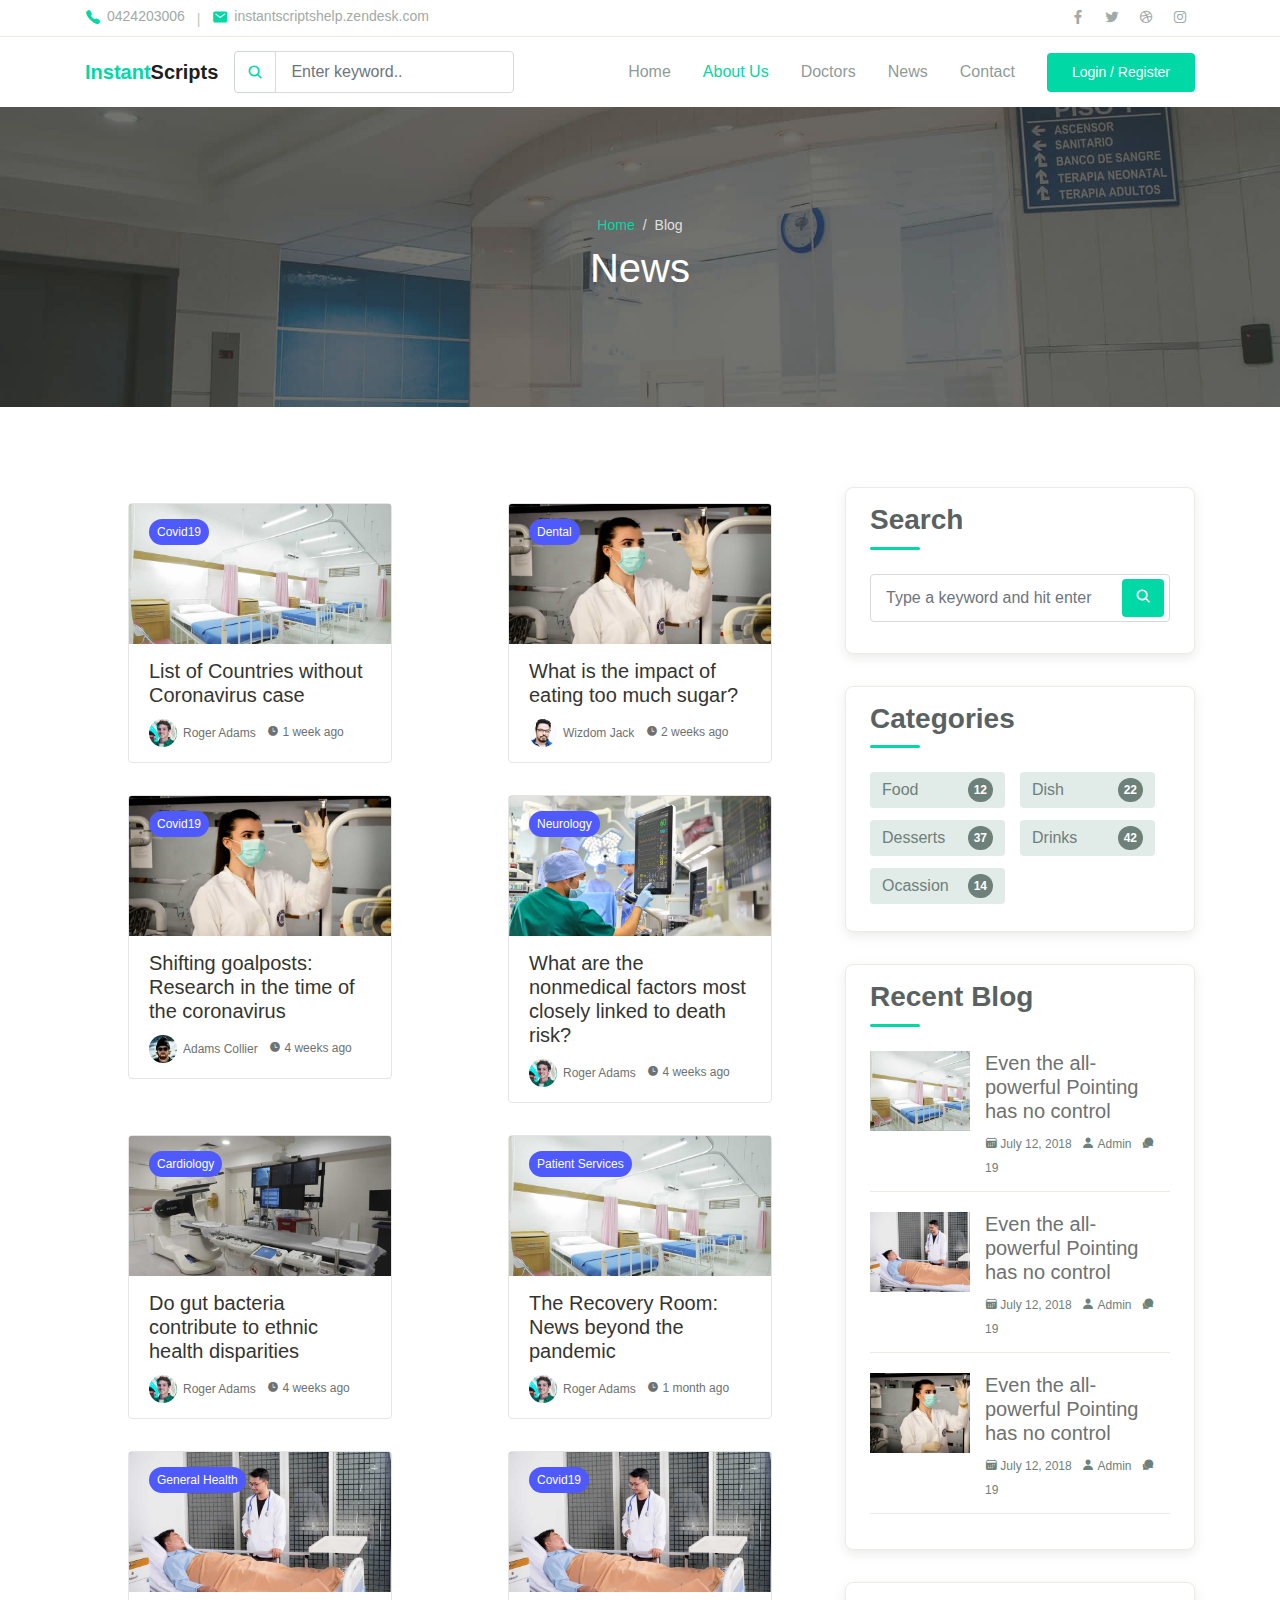
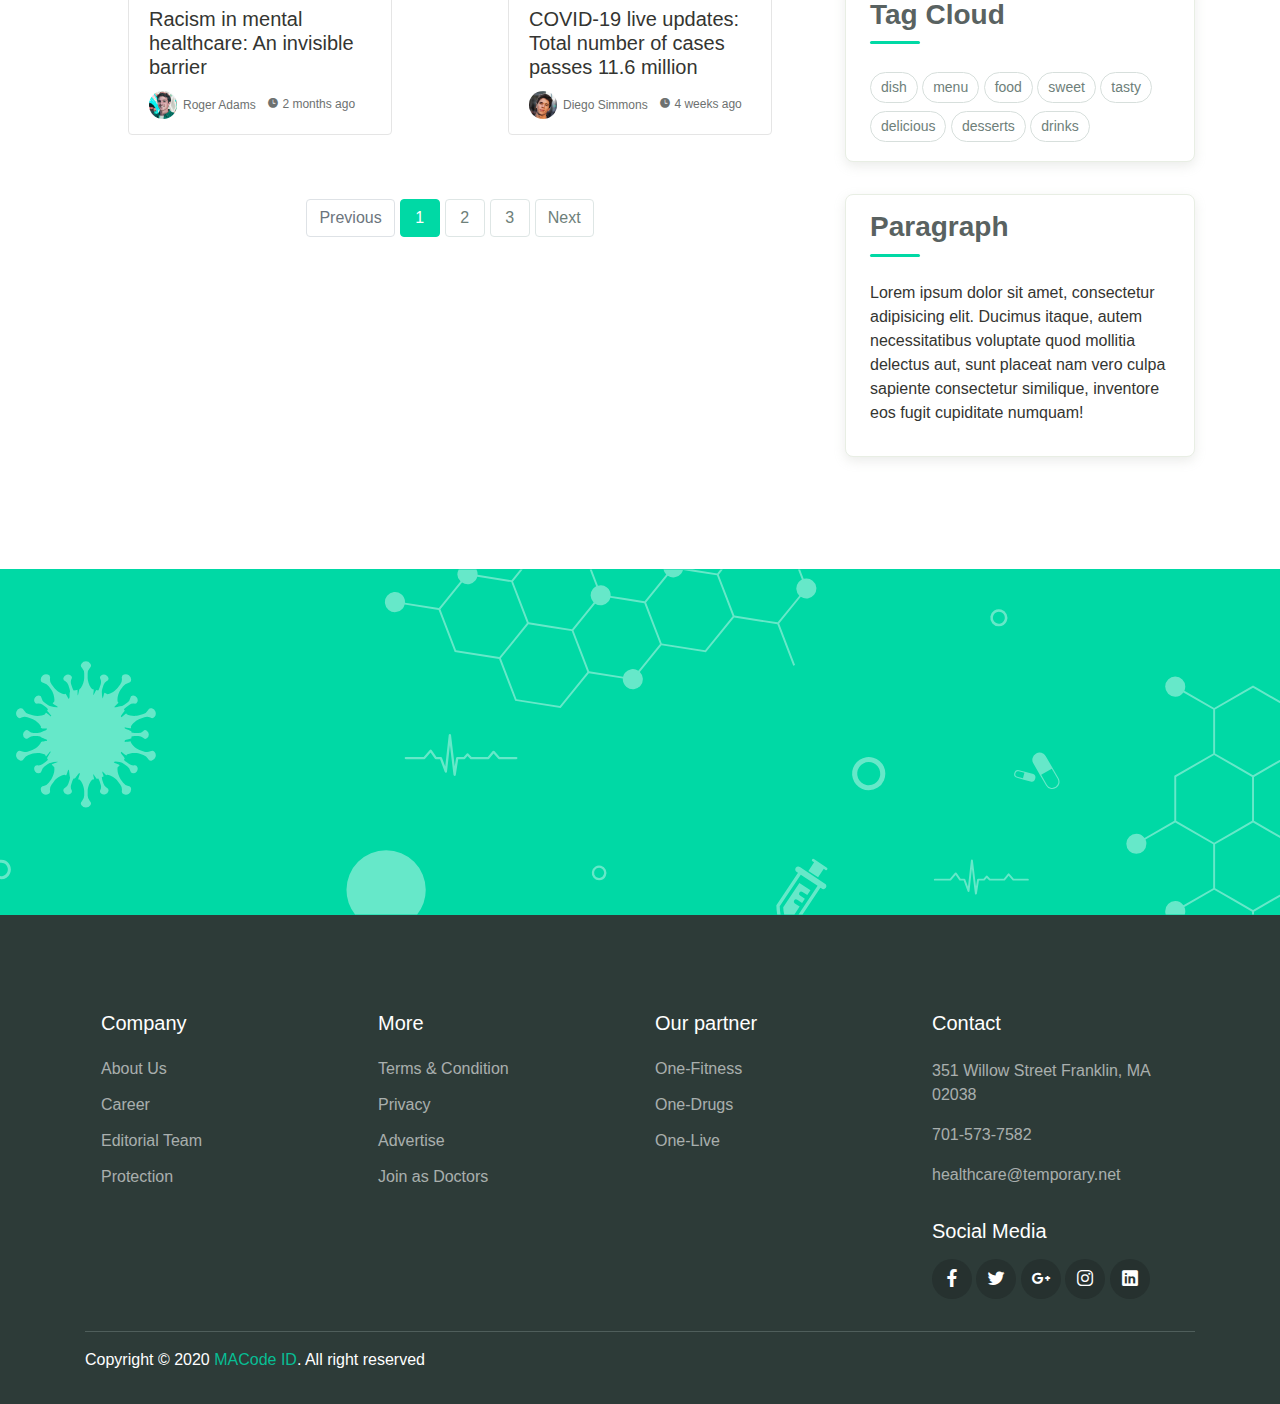
<file: html/blog.html>
<!DOCTYPE html>
<html lang="en">
<head>
  <meta charset="UTF-8">
  <meta name="viewport" content="width=device-width, initial-scale=1.0">

  <meta http-equiv="X-UA-Compatible" content="ie=edge">

  <meta name="copyright" content="MACode ID, https://macodeid.com/">

  <title>InstantScripts - TeleHealth Solutions</title>

  <link rel="stylesheet" href="../assets/css/maicons.css">

  <link rel="stylesheet" href="../assets/css/bootstrap.css">

  <link rel="stylesheet" href="../assets/vendor/owl-carousel/css/owl.carousel.css">

  <link rel="stylesheet" href="../assets/vendor/animate/animate.css">

  <link rel="stylesheet" href="../assets/css/theme.css">
</head>
<body>

  <!-- Back to top button -->
  <div class="back-to-top"></div>

  <header>
    <div class="topbar">
      <div class="container">
        <div class="row">
          <div class="col-sm-8 text-sm">
            <div class="site-info">
              <a href="#"><span class="mai-call text-primary"></span> 0424203006</a>
              <span class="divider">|</span>
              <a href="#"><span class="mai-mail text-primary"></span>instantscriptshelp.zendesk.com</a>
            </div>
          </div>
          <div class="col-sm-4 text-right text-sm">
            <div class="social-mini-button">
              <a href="#"><span class="mai-logo-facebook-f"></span></a>
              <a href="#"><span class="mai-logo-twitter"></span></a>
              <a href="#"><span class="mai-logo-dribbble"></span></a>
              <a href="#"><span class="mai-logo-instagram"></span></a>
            </div>
          </div>
        </div> <!-- .row -->
      </div> <!-- .container -->
    </div> <!-- .topbar -->

    <nav class="navbar navbar-expand-lg navbar-light shadow-sm">
      <div class="container">
        <a class="navbar-brand" href="#"><span class="text-primary">Instant</span>Scripts</a>

        <form action="#">
          <div class="input-group input-navbar">
            <div class="input-group-prepend">
              <span class="input-group-text" id="icon-addon1"><span class="mai-search"></span></span>
            </div>
            <input type="text" class="form-control" placeholder="Enter keyword.." aria-label="Username" aria-describedby="icon-addon1">
          </div>
        </form>

        <button class="navbar-toggler" type="button" data-toggle="collapse" data-target="#navbarSupport" aria-controls="navbarSupport" aria-expanded="false" aria-label="Toggle navigation">
          <span class="navbar-toggler-icon"></span>
        </button>

        <div class="collapse navbar-collapse" id="navbarSupport">
          <ul class="navbar-nav ml-auto">
            <li class="nav-item">
              <a class="nav-link" href="index.html">Home</a>
            </li>
            <li class="nav-item active">
              <a class="nav-link" href="about.html">About Us</a>
            </li>
            <li class="nav-item">
              <a class="nav-link" href="doctors.html">Doctors</a>
            </li>
            <li class="nav-item">
              <a class="nav-link" href="blog.html">News</a>
            </li>
            <li class="nav-item">
              <a class="nav-link" href="contact.html">Contact</a>
            </li>
            <li class="nav-item">
              <a class="btn btn-primary ml-lg-3" href="login.php">Login / Register</a>
            </li>
          </ul>
        </div> <!-- .navbar-collapse -->
      </div> <!-- .container -->
    </nav>
  </header>
  <div class="page-banner overlay-dark bg-image" style="background-image: url(../assets/img/bg_image_1.jpg);">
    <div class="banner-section">
      <div class="container text-center wow fadeInUp">
        <nav aria-label="Breadcrumb">
          <ol class="breadcrumb breadcrumb-dark bg-transparent justify-content-center py-0 mb-2">
            <li class="breadcrumb-item"><a href="index.html">Home</a></li>
            <li class="breadcrumb-item active" aria-current="page">Blog</li>
          </ol>
        </nav>
        <h1 class="font-weight-normal">News</h1>
      </div> <!-- .container -->
    </div> <!-- .banner-section -->
  </div> <!-- .page-banner -->

  <div class="page-section">
    <div class="container">
      <div class="row">
        <div class="col-lg-8">
          <div class="row">
            <div class="col-sm-6 py-3">
              <div class="card-blog">
                <div class="header">
                  <div class="post-category">
                    <a href="#">Covid19</a>
                  </div>
                  <a href="blog-details" class="post-thumb">
                    <img src="../assets/img/blog/blog_1.jpg" alt="">
                  </a>
                </div>
                <div class="body">
                  <h5 class="post-title"><a href="blog-details.html">List of Countries without Coronavirus case</a></h5>
                  <div class="site-info">
                    <div class="avatar mr-2">
                      <div class="avatar-img">
                        <img src="../assets/img/person/person_1.jpg" alt="">
                      </div>
                      <span>Roger Adams</span>
                    </div>
                    <span class="mai-time"></span> 1 week ago
                  </div>
                </div>
              </div>
            </div>

            <div class="col-sm-6 py-3">
              <div class="card-blog">
                <div class="header">
                  <div class="post-category">
                    <a href="#">Dental</a>
                  </div>
                  <a href="blog-details" class="post-thumb">
                    <img src="../assets/img/blog/blog_3.jpg" alt="">
                  </a>
                </div>
                <div class="body">
                  <h5 class="post-title"><a href="blog-details.html">What is the impact of eating too much sugar?</a></h5>
                  <div class="site-info">
                    <div class="avatar mr-2">
                      <div class="avatar-img">
                        <img src="../assets/img/person/person_4.jpg" alt="">
                      </div>
                      <span>Wizdom Jack</span>
                    </div>
                    <span class="mai-time"></span> 2 weeks ago
                  </div>
                </div>
              </div>
            </div>

            <div class="col-sm-6 py-3">
              <div class="card-blog">
                <div class="header">
                  <div class="post-category">
                    <a href="#">Covid19</a>
                  </div>
                  <a href="blog-details" class="post-thumb">
                    <img src="../assets/img/blog/blog_3.jpg" alt="">
                  </a>
                </div>
                <div class="body">
                  <h5 class="post-title"><a href="blog-details.html">Shifting goalposts: Research in the time of the coronavirus</a></h5>
                  <div class="site-info">
                    <div class="avatar mr-2">
                      <div class="avatar-img">
                        <img src="../assets/img/person/person_3.jpg" alt="">
                      </div>
                      <span>Adams Collier</span>
                    </div>
                    <span class="mai-time"></span> 4 weeks ago
                  </div>
                </div>
              </div>
            </div>
            <div class="col-sm-6 py-3">
              <div class="card-blog">
                <div class="header">
                  <div class="post-category">
                    <a href="#">Neurology</a>
                  </div>
                  <a href="blog-details" class="post-thumb">
                    <img src="../assets/img/blog/blog_4.jpg" alt="">
                  </a>
                </div>
                <div class="body">
                  <h5 class="post-title"><a href="blog-details.html">What are the nonmedical factors most closely linked to death risk?</a></h5>
                  <div class="site-info">
                    <div class="avatar mr-2">
                      <div class="avatar-img">
                        <img src="../assets/img/person/person_1.jpg" alt="">
                      </div>
                      <span>Roger Adams</span>
                    </div>
                    <span class="mai-time"></span> 4 weeks ago
                  </div>
                </div>
              </div>
            </div>
            <div class="col-sm-6 py-3">
              <div class="card-blog">
                <div class="header">
                  <div class="post-category">
                    <a href="#">Cardiology</a>
                  </div>
                  <a href="blog-details" class="post-thumb">
                    <img src="../assets/img/blog/blog_5.jpg" alt="">
                  </a>
                </div>
                <div class="body">
                  <h5 class="post-title"><a href="blog-details.html">Do gut bacteria contribute to ethnic health disparities</a></h5>
                  <div class="site-info">
                    <div class="avatar mr-2">
                      <div class="avatar-img">
                        <img src="../assets/img/person/person_1.jpg" alt="">
                      </div>
                      <span>Roger Adams</span>
                    </div>
                    <span class="mai-time"></span> 4 weeks ago
                  </div>
                </div>
              </div>
            </div>
            <div class="col-sm-6 py-3">
              <div class="card-blog">
                <div class="header">
                  <div class="post-category">
                    <a href="#">Patient Services</a>
                  </div>
                  <a href="blog-details" class="post-thumb">
                    <img src="../assets/img/blog/blog_1.jpg" alt="">
                  </a>
                </div>
                <div class="body">
                  <h5 class="post-title"><a href="blog-details.html">The Recovery Room: News beyond the pandemic</a></h5>
                  <div class="site-info">
                    <div class="avatar mr-2">
                      <div class="avatar-img">
                        <img src="../assets/img/person/person_1.jpg" alt="">
                      </div>
                      <span>Roger Adams</span>
                    </div>
                    <span class="mai-time"></span> 1 month ago
                  </div>
                </div>
              </div>
            </div>
            <div class="col-sm-6 py-3">
              <div class="card-blog">
                <div class="header">
                  <div class="post-category">
                    <a href="#">General Health</a>
                  </div>
                  <a href="blog-details" class="post-thumb">
                    <img src="../assets/img/blog/blog_2.jpg" alt="">
                  </a>
                </div>
                <div class="body">
                  <h5 class="post-title"><a href="blog-details.html">Racism in mental healthcare: An invisible barrier</a></h5>
                  <div class="site-info">
                    <div class="avatar mr-2">
                      <div class="avatar-img">
                        <img src="../assets/img/person/person_1.jpg" alt="">
                      </div>
                      <span>Roger Adams</span>
                    </div>
                    <span class="mai-time"></span> 2 months ago
                  </div>
                </div>
              </div>
            </div>
            
            <div class="col-sm-6 py-3">
              <div class="card-blog">
                <div class="header">
                  <div class="post-category">
                    <a href="#">Covid19</a>
                  </div>
                  <a href="blog-details" class="post-thumb">
                    <img src="../assets/img/blog/blog_2.jpg" alt="">
                  </a>
                </div>
                <div class="body">
                  <h5 class="post-title"><a href="blog-details.html">COVID-19 live updates: Total number of cases passes 11.6 million</a></h5>
                  <div class="site-info">
                    <div class="avatar mr-2">
                      <div class="avatar-img">
                        <img src="../assets/img/person/person_2.jpg" alt="">
                      </div>
                      <span>Diego Simmons</span>
                    </div>
                    <span class="mai-time"></span> 4 weeks ago
                  </div>
                </div>
              </div>
            </div>

            <div class="col-12 my-5">
              <nav aria-label="Page Navigation">
                <ul class="pagination justify-content-center">
                  <li class="page-item disabled">
                    <a class="page-link" href="#" tabindex="-1" aria-disabled="true">Previous</a>
                  </li>
                  <li class="page-item active" aria-current="page">
                    <a class="page-link" href="#">1 <span class="sr-only">(current)</span></a>
                  </li>
                  <li class="page-item">
                    <a class="page-link" href="#">2</a>
                  </li>
                  <li class="page-item"><a class="page-link" href="#">3</a></li>
                  <li class="page-item">
                    <a class="page-link" href="#">Next</a>
                  </li>
                </ul>
              </nav>
            </div>
          </div> <!-- .row -->
        </div>
        <div class="col-lg-4">
          <div class="sidebar">
            <div class="sidebar-block">
              <h3 class="sidebar-title">Search</h3>
              <form action="#" class="search-form">
                <div class="form-group">
                  <input type="text" class="form-control" placeholder="Type a keyword and hit enter">
                  <button type="submit" class="btn"><span class="icon mai-search"></span></button>
                </div>
              </form>
            </div>
            <div class="sidebar-block">
              <h3 class="sidebar-title">Categories</h3>
              <ul class="categories">
                <li><a href="#">Food <span>12</span></a></li>
                <li><a href="#">Dish <span>22</span></a></li>
                <li><a href="#">Desserts <span>37</span></a></li>
                <li><a href="#">Drinks <span>42</span></a></li>
                <li><a href="#">Ocassion <span>14</span></a></li>
              </ul>
            </div>

            <div class="sidebar-block">
              <h3 class="sidebar-title">Recent Blog</h3>
              <div class="blog-item">
                <a class="post-thumb" href="">
                  <img src="../assets/img/blog/blog_1.jpg" alt="">
                </a>
                <div class="content">
                  <h5 class="post-title"><a href="#">Even the all-powerful Pointing has no control</a></h5>
                  <div class="meta">
                    <a href="#"><span class="mai-calendar"></span> July 12, 2018</a>
                    <a href="#"><span class="mai-person"></span> Admin</a>
                    <a href="#"><span class="mai-chatbubbles"></span> 19</a>
                  </div>
                </div>
              </div>
              <div class="blog-item">
                <a class="post-thumb" href="">
                  <img src="../assets/img/blog/blog_2.jpg" alt="">
                </a>
                <div class="content">
                  <h5 class="post-title"><a href="#">Even the all-powerful Pointing has no control</a></h5>
                  <div class="meta">
                    <a href="#"><span class="mai-calendar"></span> July 12, 2018</a>
                    <a href="#"><span class="mai-person"></span> Admin</a>
                    <a href="#"><span class="mai-chatbubbles"></span> 19</a>
                  </div>
                </div>
              </div>
              <div class="blog-item">
                <a class="post-thumb" href="">
                  <img src="../assets/img/blog/blog_3.jpg" alt="">
                </a>
                <div class="content">
                  <h5 class="post-title"><a href="#">Even the all-powerful Pointing has no control</a></h5>
                  <div class="meta">
                    <a href="#"><span class="mai-calendar"></span> July 12, 2018</a>
                    <a href="#"><span class="mai-person"></span> Admin</a>
                    <a href="#"><span class="mai-chatbubbles"></span> 19</a>
                  </div>
                </div>
              </div>
            </div>

            <div class="sidebar-block">
              <h3 class="sidebar-title">Tag Cloud</h3>
              <div class="tagcloud">
                <a href="#" class="tag-cloud-link">dish</a>
                <a href="#" class="tag-cloud-link">menu</a>
                <a href="#" class="tag-cloud-link">food</a>
                <a href="#" class="tag-cloud-link">sweet</a>
                <a href="#" class="tag-cloud-link">tasty</a>
                <a href="#" class="tag-cloud-link">delicious</a>
                <a href="#" class="tag-cloud-link">desserts</a>
                <a href="#" class="tag-cloud-link">drinks</a>
              </div>
            </div>

            <div class="sidebar-block">
              <h3 class="sidebar-title">Paragraph</h3>
              <p>Lorem ipsum dolor sit amet, consectetur adipisicing elit. Ducimus itaque, autem necessitatibus voluptate quod mollitia delectus aut, sunt placeat nam vero culpa sapiente consectetur similique, inventore eos fugit cupiditate numquam!</p>
            </div>
          </div>
        </div> 
      </div> <!-- .row -->
    </div> <!-- .container -->
  </div> <!-- .page-section -->

  <div class="page-section banner-home bg-image" style="background-image: url(../assets/img/banner-pattern.svg);">
    <div class="container py-5 py-lg-0">
      <div class="row align-items-center">
        <div class="col-lg-4 wow zoomIn">
          <div class="img-banner d-none d-lg-block">
            <img src="../assets/img/mobile_app.png" alt="">
          </div>
        </div>
        <div class="col-lg-8 wow fadeInRight">
          <h1 class="font-weight-normal mb-3">Get easy access of all features using One Health Application</h1>
          <a href="#"><img src="../assets/img/google_play.svg" alt=""></a>
          <a href="#" class="ml-2"><img src="../assets/img/app_store.svg" alt=""></a>
        </div>
      </div> <!-- .row -->
    </div> <!-- .container -->
  </div> <!-- .banner-home -->

  <footer class="page-footer">
    <div class="container">
      <div class="row px-md-3">
        <div class="col-sm-6 col-lg-3 py-3">
          <h5>Company</h5>
          <ul class="footer-menu">
            <li><a href="#">About Us</a></li>
            <li><a href="#">Career</a></li>
            <li><a href="#">Editorial Team</a></li>
            <li><a href="#">Protection</a></li>
          </ul>
        </div>
        <div class="col-sm-6 col-lg-3 py-3">
          <h5>More</h5>
          <ul class="footer-menu">
            <li><a href="#">Terms & Condition</a></li>
            <li><a href="#">Privacy</a></li>
            <li><a href="#">Advertise</a></li>
            <li><a href="#">Join as Doctors</a></li>
          </ul>
        </div>
        <div class="col-sm-6 col-lg-3 py-3">
          <h5>Our partner</h5>
          <ul class="footer-menu">
            <li><a href="#">One-Fitness</a></li>
            <li><a href="#">One-Drugs</a></li>
            <li><a href="#">One-Live</a></li>
          </ul>
        </div>
        <div class="col-sm-6 col-lg-3 py-3">
          <h5>Contact</h5>
          <p class="footer-link mt-2">351 Willow Street Franklin, MA 02038</p>
          <a href="#" class="footer-link">701-573-7582</a>
          <a href="#" class="footer-link">healthcare@temporary.net</a>

          <h5 class="mt-3">Social Media</h5>
          <div class="footer-sosmed mt-3">
            <a href="#" target="_blank"><span class="mai-logo-facebook-f"></span></a>
            <a href="#" target="_blank"><span class="mai-logo-twitter"></span></a>
            <a href="#" target="_blank"><span class="mai-logo-google-plus-g"></span></a>
            <a href="#" target="_blank"><span class="mai-logo-instagram"></span></a>
            <a href="#" target="_blank"><span class="mai-logo-linkedin"></span></a>
          </div>
        </div>
      </div>

      <hr>

      <p id="copyright">Copyright &copy; 2020 <a href="https://macodeid.com/" target="_blank">MACode ID</a>. All right reserved</p>
    </div> <!-- .container -->
  </footer> <!-- .page-footer -->

<script src="../assets/js/jquery-3.5.1.min.js"></script>

<script src="../assets/js/bootstrap.bundle.min.js"></script>

<script src="../assets/vendor/owl-carousel/js/owl.carousel.min.js"></script>

<script src="../assets/vendor/wow/wow.min.js"></script>

<script src="../assets/js/theme.js"></script>
  
</body>
</html>
</file>
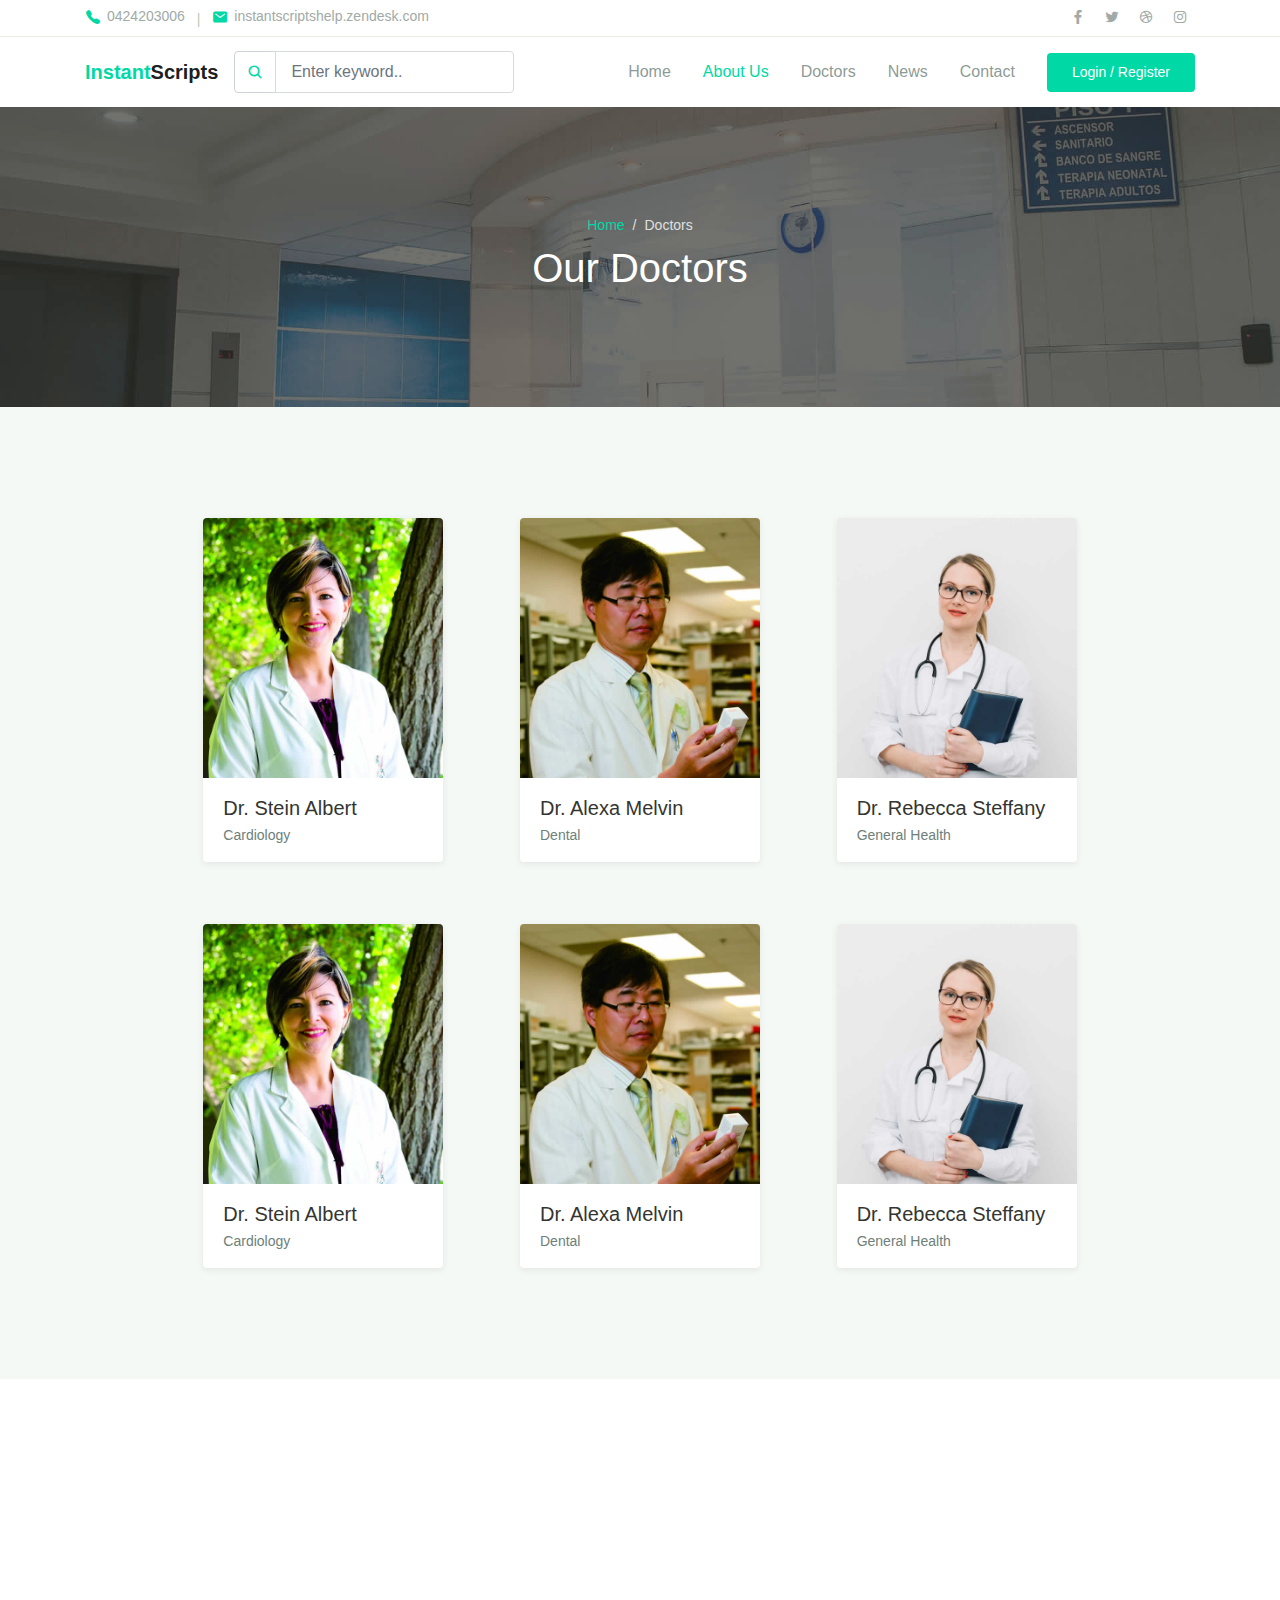
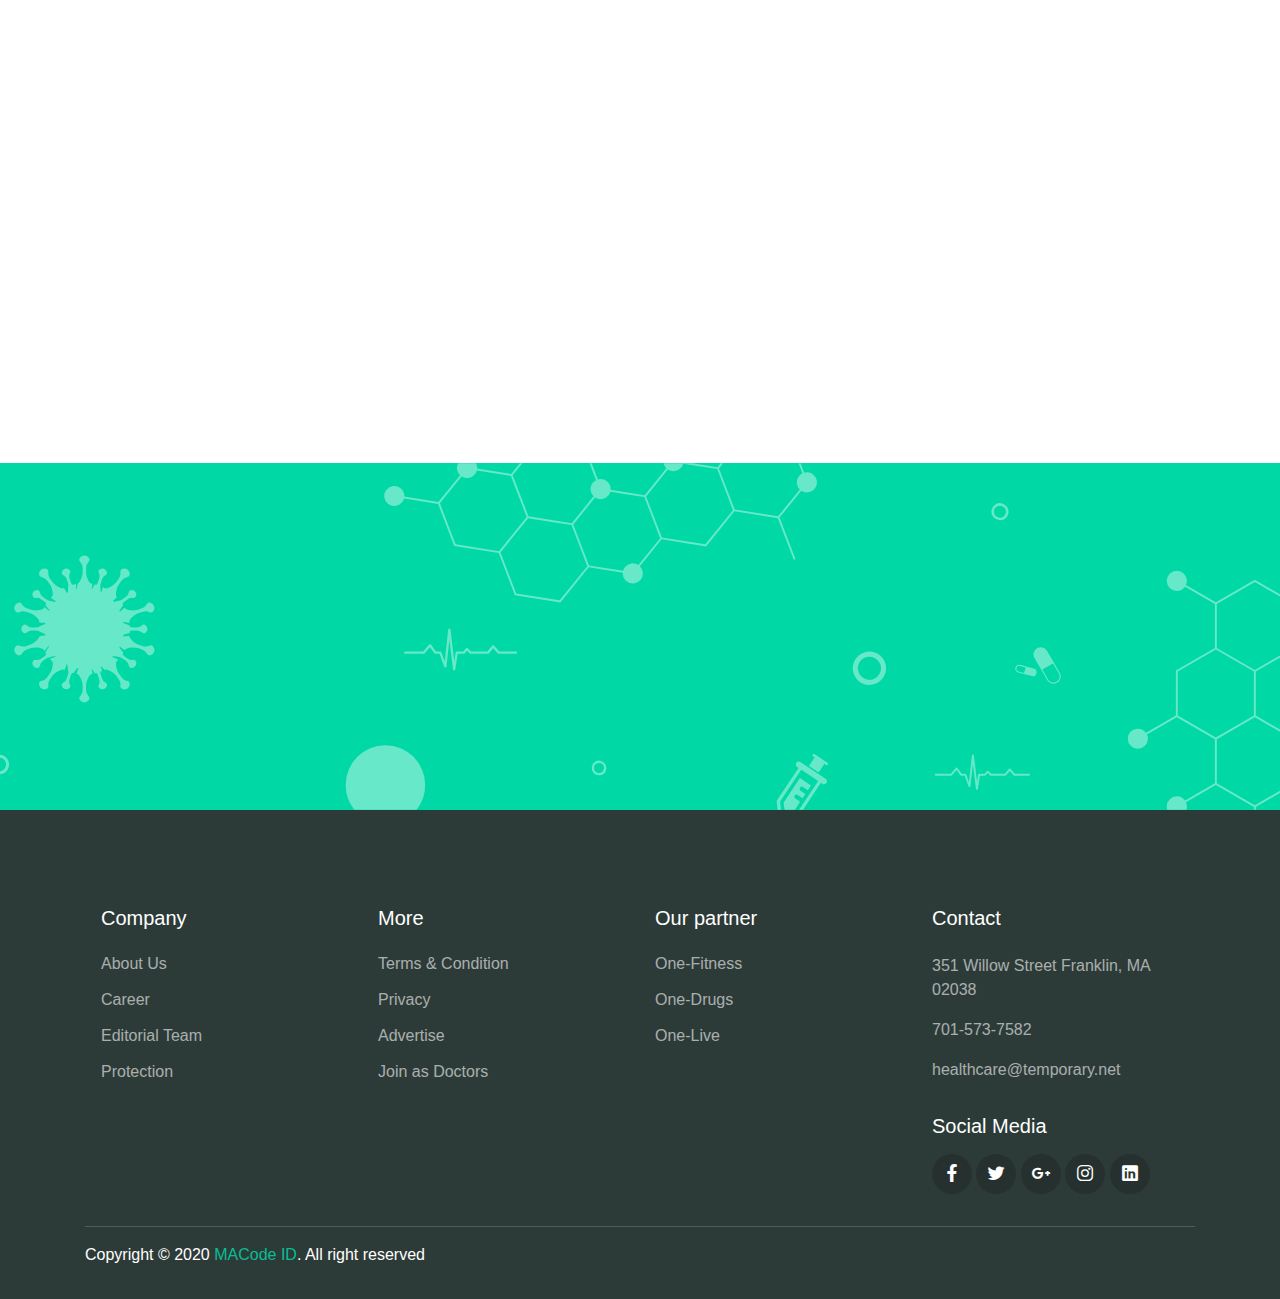
<file: html/doctors.html>
<!DOCTYPE html>
<html lang="en">
<head>
  <meta charset="UTF-8">
  <meta name="viewport" content="width=device-width, initial-scale=1.0">

  <meta http-equiv="X-UA-Compatible" content="ie=edge">

  <meta name="copyright" content="MACode ID, https://macodeid.com/">

  <title>InstantScripts - TeleHealth Solutions</title>

  <link rel="stylesheet" href="../assets/css/maicons.css">

  <link rel="stylesheet" href="../assets/css/bootstrap.css">

  <link rel="stylesheet" href="../assets/vendor/owl-carousel/css/owl.carousel.css">

  <link rel="stylesheet" href="../assets/vendor/animate/animate.css">

  <link rel="stylesheet" href="../assets/css/theme.css">
</head>
<body>

  <!-- Back to top button -->
  <div class="back-to-top"></div>

  <header>
    <div class="topbar">
      <div class="container">
        <div class="row">
          <div class="col-sm-8 text-sm">
            <div class="site-info">
              <a href="#"><span class="mai-call text-primary"></span> 0424203006</a>
              <span class="divider">|</span>
              <a href="#"><span class="mai-mail text-primary"></span> instantscriptshelp.zendesk.com</a>
            </div>
          </div>
          <div class="col-sm-4 text-right text-sm">
            <div class="social-mini-button">
              <a href="#"><span class="mai-logo-facebook-f"></span></a>
              <a href="#"><span class="mai-logo-twitter"></span></a>
              <a href="#"><span class="mai-logo-dribbble"></span></a>
              <a href="#"><span class="mai-logo-instagram"></span></a>
            </div>
          </div>
        </div> <!-- .row -->
      </div> <!-- .container -->
    </div> <!-- .topbar -->

    <nav class="navbar navbar-expand-lg navbar-light shadow-sm">
      <div class="container">
        <a class="navbar-brand" href="#"><span class="text-primary">Instant</span>Scripts</a>

        <form action="#">
          <div class="input-group input-navbar">
            <div class="input-group-prepend">
              <span class="input-group-text" id="icon-addon1"><span class="mai-search"></span></span>
            </div>
            <input type="text" class="form-control" placeholder="Enter keyword.." aria-label="Username" aria-describedby="icon-addon1">
          </div>
        </form>

        <button class="navbar-toggler" type="button" data-toggle="collapse" data-target="#navbarSupport" aria-controls="navbarSupport" aria-expanded="false" aria-label="Toggle navigation">
          <span class="navbar-toggler-icon"></span>
        </button>

        <div class="collapse navbar-collapse" id="navbarSupport">
          <ul class="navbar-nav ml-auto">
            <li class="nav-item">
              <a class="nav-link" href="index.html">Home</a>
            </li>
            <li class="nav-item active">
              <a class="nav-link" href="about.html">About Us</a>
            </li>
            <li class="nav-item">
              <a class="nav-link" href="doctors.html">Doctors</a>
            </li>
            <li class="nav-item">
              <a class="nav-link" href="blog.html">News</a>
            </li>
            <li class="nav-item">
              <a class="nav-link" href="contact.html">Contact</a>
            </li>
            <li class="nav-item">
              <a class="btn btn-primary ml-lg-3" href="login.php">Login / Register</a>
            </li>
          </ul>
        </div> <!-- .navbar-collapse -->
      </div> <!-- .container -->
    </nav>
  </header>
  <div class="page-banner overlay-dark bg-image" style="background-image: url(../assets/img/bg_image_1.jpg);">
    <div class="banner-section">
      <div class="container text-center wow fadeInUp">
        <nav aria-label="Breadcrumb">
          <ol class="breadcrumb breadcrumb-dark bg-transparent justify-content-center py-0 mb-2">
            <li class="breadcrumb-item"><a href="index.html">Home</a></li>
            <li class="breadcrumb-item active" aria-current="page">Doctors</li>
          </ol>
        </nav>
        <h1 class="font-weight-normal">Our Doctors</h1>
      </div> <!-- .container -->
    </div> <!-- .banner-section -->
  </div> <!-- .page-banner -->

  <div class="page-section bg-light">
    <div class="container">
      <div class="row justify-content-center">
        <div class="col-lg-10">

          <div class="row">
            
            <div class="col-md-6 col-lg-4 py-3 wow zoomIn">
              <div class="card-doctor">
                <div class="header">
                  <img src="../assets/img/doctors/doctor_1.jpg" alt="">
                  <div class="meta">
                    <a href="#"><span class="mai-call"></span></a>
                    <a href="#"><span class="mai-logo-whatsapp"></span></a>
                  </div>
                </div>
                <div class="body">
                  <p class="text-xl mb-0">Dr. Stein Albert</p>
                  <span class="text-sm text-grey">Cardiology</span>
                </div>
              </div>
            </div>
    
            <div class="col-md-6 col-lg-4 py-3 wow zoomIn">
              <div class="card-doctor">
                <div class="header">
                  <img src="../assets/img/doctors/doctor_2.jpg" alt="">
                  <div class="meta">
                    <a href="#"><span class="mai-call"></span></a>
                    <a href="#"><span class="mai-logo-whatsapp"></span></a>
                  </div>
                </div>
                <div class="body">
                  <p class="text-xl mb-0">Dr. Alexa Melvin</p>
                  <span class="text-sm text-grey">Dental</span>
                </div>
              </div>
            </div>
    
            <div class="col-md-6 col-lg-4 py-3 wow zoomIn">
              <div class="card-doctor">
                <div class="header">
                  <img src="../assets/img/doctors/doctor_3.jpg" alt="">
                  <div class="meta">
                    <a href="#"><span class="mai-call"></span></a>
                    <a href="#"><span class="mai-logo-whatsapp"></span></a>
                  </div>
                </div>
                <div class="body">
                  <p class="text-xl mb-0">Dr. Rebecca Steffany</p>
                  <span class="text-sm text-grey">General Health</span>
                </div>
              </div>
            </div>
    
            <div class="col-md-6 col-lg-4 py-3 wow zoomIn">
              <div class="card-doctor">
                <div class="header">
                  <img src="../assets/img/doctors/doctor_1.jpg" alt="">
                  <div class="meta">
                    <a href="#"><span class="mai-call"></span></a>
                    <a href="#"><span class="mai-logo-whatsapp"></span></a>
                  </div>
                </div>
                <div class="body">
                  <p class="text-xl mb-0">Dr. Stein Albert</p>
                  <span class="text-sm text-grey">Cardiology</span>
                </div>
              </div>
            </div>
    
            <div class="col-md-6 col-lg-4 py-3 wow zoomIn">
              <div class="card-doctor">
                <div class="header">
                  <img src="../assets/img/doctors/doctor_2.jpg" alt="">
                  <div class="meta">
                    <a href="#"><span class="mai-call"></span></a>
                    <a href="#"><span class="mai-logo-whatsapp"></span></a>
                  </div>
                </div>
                <div class="body">
                  <p class="text-xl mb-0">Dr. Alexa Melvin</p>
                  <span class="text-sm text-grey">Dental</span>
                </div>
              </div>
            </div>
    
            <div class="col-md-6 col-lg-4 py-3 wow zoomIn">
              <div class="card-doctor">
                <div class="header">
                  <img src="../assets/img/doctors/doctor_3.jpg" alt="">
                  <div class="meta">
                    <a href="#"><span class="mai-call"></span></a>
                    <a href="#"><span class="mai-logo-whatsapp"></span></a>
                  </div>
                </div>
                <div class="body">
                  <p class="text-xl mb-0">Dr. Rebecca Steffany</p>
                  <span class="text-sm text-grey">General Health</span>
                </div>
              </div>
            </div>

          </div>

        </div>
      </div>
    </div> <!-- .container -->
  </div> <!-- .page-section -->

  <div class="page-section">
    <div class="container">
      <h1 class="text-center wow fadeInUp">Make an Appointment</h1>

      <form class="main-form">
        <div class="row mt-5 ">
          <div class="col-12 col-sm-6 py-2 wow fadeInLeft">
            <input type="text" class="form-control" placeholder="Full name">
          </div>
          <div class="col-12 col-sm-6 py-2 wow fadeInRight">
            <input type="text" class="form-control" placeholder="Email address..">
          </div>
          <div class="col-12 col-sm-6 py-2 wow fadeInLeft" data-wow-delay="300ms">
            <input type="date" class="form-control">
          </div>
          <div class="col-12 col-sm-6 py-2 wow fadeInRight" data-wow-delay="300ms">
            <select name="departement" id="departement" class="custom-select">
              <option value="general">General Health</option>
              <option value="cardiology">Cardiology</option>
              <option value="dental">Dental</option>
              <option value="neurology">Neurology</option>
              <option value="orthopaedics">Orthopaedics</option>
            </select>
          </div>
          <div class="col-12 py-2 wow fadeInUp" data-wow-delay="300ms">
            <input type="text" class="form-control" placeholder="Number..">
          </div>
          <div class="col-12 py-2 wow fadeInUp" data-wow-delay="300ms">
            <textarea name="message" id="message" class="form-control" rows="6" placeholder="Enter message.."></textarea>
          </div>
        </div>

        <button type="submit" class="btn btn-primary mt-3 wow zoomIn">Submit Request</button>
      </form>
    </div> <!-- .container -->
  </div> <!-- .page-section -->
  

  <div class="page-section banner-home bg-image" style="background-image: url(../assets/img/banner-pattern.svg);">
    <div class="container py-5 py-lg-0">
      <div class="row align-items-center">
        <div class="col-lg-4 wow zoomIn">
          <div class="img-banner d-none d-lg-block">
            <img src="../assets/img/mobile_app.png" alt="">
          </div>
        </div>
        <div class="col-lg-8 wow fadeInRight">
          <h1 class="font-weight-normal mb-3">Get easy access of all features using One Health Application</h1>
          <a href="#"><img src="../assets/img/google_play.svg" alt=""></a>
          <a href="#" class="ml-2"><img src="../assets/img/app_store.svg" alt=""></a>
        </div>
      </div>
    </div>
  </div> <!-- .banner-home -->

  <footer class="page-footer">
    <div class="container">
      <div class="row px-md-3">
        <div class="col-sm-6 col-lg-3 py-3">
          <h5>Company</h5>
          <ul class="footer-menu">
            <li><a href="#">About Us</a></li>
            <li><a href="#">Career</a></li>
            <li><a href="#">Editorial Team</a></li>
            <li><a href="#">Protection</a></li>
          </ul>
        </div>
        <div class="col-sm-6 col-lg-3 py-3">
          <h5>More</h5>
          <ul class="footer-menu">
            <li><a href="#">Terms & Condition</a></li>
            <li><a href="#">Privacy</a></li>
            <li><a href="#">Advertise</a></li>
            <li><a href="#">Join as Doctors</a></li>
          </ul>
        </div>
        <div class="col-sm-6 col-lg-3 py-3">
          <h5>Our partner</h5>
          <ul class="footer-menu">
            <li><a href="#">One-Fitness</a></li>
            <li><a href="#">One-Drugs</a></li>
            <li><a href="#">One-Live</a></li>
          </ul>
        </div>
        <div class="col-sm-6 col-lg-3 py-3">
          <h5>Contact</h5>
          <p class="footer-link mt-2">351 Willow Street Franklin, MA 02038</p>
          <a href="#" class="footer-link">701-573-7582</a>
          <a href="#" class="footer-link">healthcare@temporary.net</a>

          <h5 class="mt-3">Social Media</h5>
          <div class="footer-sosmed mt-3">
            <a href="#" target="_blank"><span class="mai-logo-facebook-f"></span></a>
            <a href="#" target="_blank"><span class="mai-logo-twitter"></span></a>
            <a href="#" target="_blank"><span class="mai-logo-google-plus-g"></span></a>
            <a href="#" target="_blank"><span class="mai-logo-instagram"></span></a>
            <a href="#" target="_blank"><span class="mai-logo-linkedin"></span></a>
          </div>
        </div>
      </div>

      <hr>

      <p id="copyright">Copyright &copy; 2020 <a href="https://macodeid.com/" target="_blank">MACode ID</a>. All right reserved</p>
    </div>
  </footer>

<script src="../assets/js/jquery-3.5.1.min.js"></script>

<script src="../assets/js/bootstrap.bundle.min.js"></script>

<script src="../assets/vendor/owl-carousel/js/owl.carousel.min.js"></script>

<script src="../assets/vendor/wow/wow.min.js"></script>

<script src="../assets/js/theme.js"></script>
  
</body>
</html>
</file>
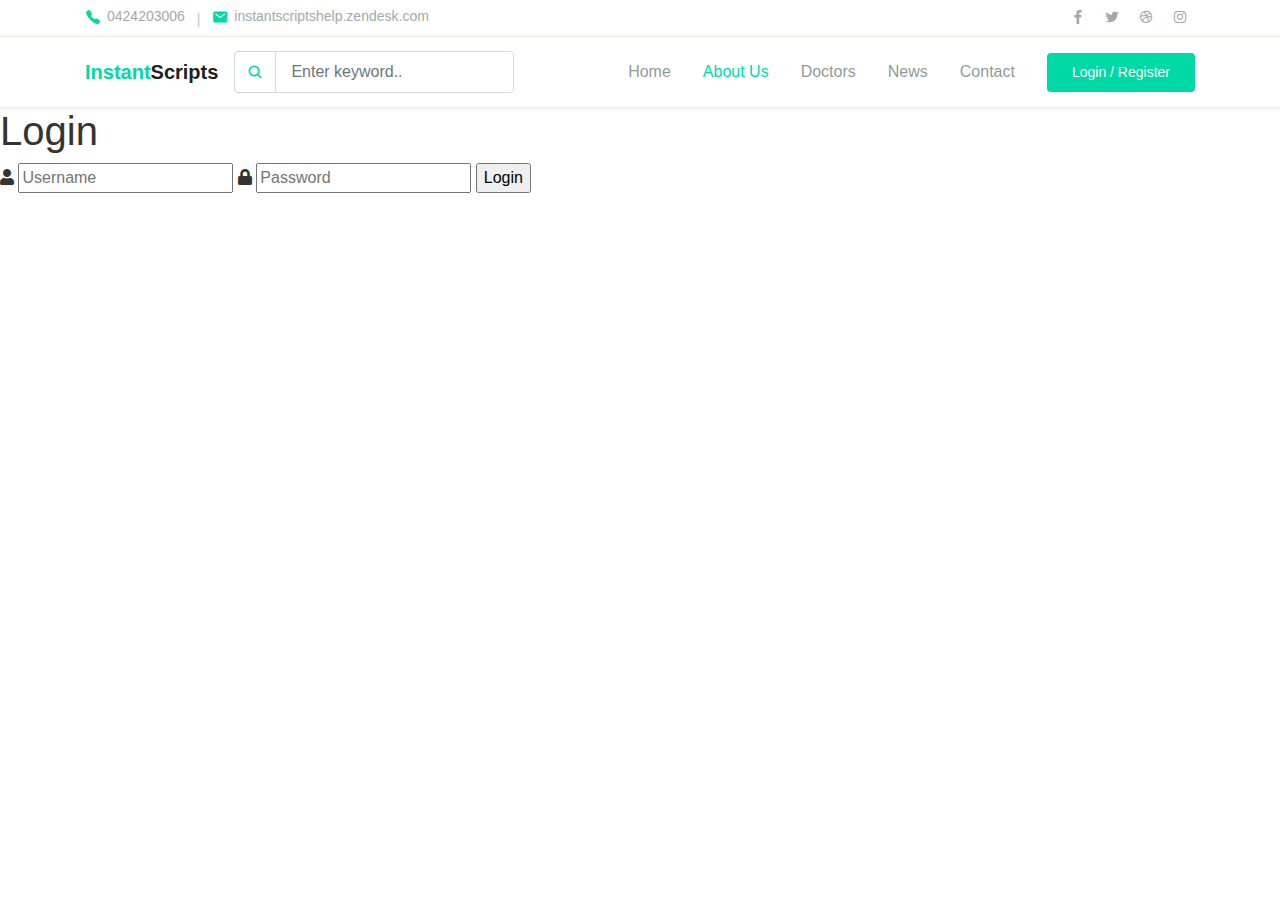
<file: html/login.html>
<!DOCTYPE html>
<html lang="en">
<head>
  <meta charset="UTF-8">
  <meta name="viewport" content="width=device-width, initial-scale=1.0">

  <meta http-equiv="X-UA-Compatible" content="ie=edge">

  <meta name="copyright" content="MACode ID, https://macodeid.com/">

  <title>InstantScripts - TeleHealth Solutions</title>

  <link rel="stylesheet" href="../assets/css/maicons.css">

  <link rel="stylesheet" href="../assets/css/bootstrap.css">

  <link rel="stylesheet" href="../assets/vendor/owl-carousel/css/owl.carousel.css">

  <link rel="stylesheet" href="../assets/vendor/animate/animate.css">

  <link rel="stylesheet" href="../assets/css/theme.css">
</head>
<body>

  <!-- Back to top button -->
  <div class="back-to-top"></div>

  <header>
    <div class="topbar">
      <div class="container">
        <div class="row">
          <div class="col-sm-8 text-sm">
            <div class="site-info">
              <a href="#"><span class="mai-call text-primary"></span> 0424203006</a>
              <span class="divider">|</span>
              <a href="#"><span class="mai-mail text-primary"></span>instantscriptshelp.zendesk.com</a>
            </div>
          </div>
          <div class="col-sm-4 text-right text-sm">
            <div class="social-mini-button">
              <a href="#"><span class="mai-logo-facebook-f"></span></a>
              <a href="#"><span class="mai-logo-twitter"></span></a>
              <a href="#"><span class="mai-logo-dribbble"></span></a>
              <a href="#"><span class="mai-logo-instagram"></span></a>
            </div>
          </div>
        </div> <!-- .row -->
      </div> <!-- .container -->
    </div> <!-- .topbar -->

    <nav class="navbar navbar-expand-lg navbar-light shadow-sm">
      <div class="container">
        <a class="navbar-brand" href="#"><span class="text-primary">Instant</span>Scripts</a>

        <form action="#">
          <div class="input-group input-navbar">
            <div class="input-group-prepend">
              <span class="input-group-text" id="icon-addon1"><span class="mai-search"></span></span>
            </div>
            <input type="text" class="form-control" placeholder="Enter keyword.." aria-label="Username" aria-describedby="icon-addon1">
          </div>
        </form>

        <button class="navbar-toggler" type="button" data-toggle="collapse" data-target="#navbarSupport" aria-controls="navbarSupport" aria-expanded="false" aria-label="Toggle navigation">
          <span class="navbar-toggler-icon"></span>
        </button>

        <div class="collapse navbar-collapse" id="navbarSupport">
          <ul class="navbar-nav ml-auto">
            <li class="nav-item">
              <a class="nav-link" href="index.html">Home</a>
            </li>
            <li class="nav-item active">
              <a class="nav-link" href="about.html">About Us</a>
            </li>
            <li class="nav-item">
              <a class="nav-link" href="doctors.html">Doctors</a>
            </li>
            <li class="nav-item">
              <a class="nav-link" href="blog.html">News</a>
            </li>
            <li class="nav-item">
              <a class="nav-link" href="contact.html">Contact</a>
            </li>
            <li class="nav-item">
              <a class="btn btn-primary ml-lg-3" href="login.php">Login / Register</a>
            </li>
          </ul>
        </div> <!-- .navbar-collapse -->
      </div> <!-- .container -->
    </nav>
  </header>

		<meta charset="utf-8">
		<title>Login</title>
		<link rel="stylesheet" href="https://use.fontawesome.com/releases/v5.7.1/css/all.css">
	</head>
	<body>
		<div class="login">
			<h1>Login</h1>
			<form action="authenticate.php" method="post">
				<label for="username">
					<i class="fas fa-user"></i>
				</label>
				<input type="text" name="username" placeholder="Username" id="username" required>
				<label for="password">
					<i class="fas fa-lock"></i>
				</label>
				<input type="password" name="password" placeholder="Password" id="password" required>
				<input type="submit" value="Login">
			</form>
		</div>
	</body>
</html>
</file>
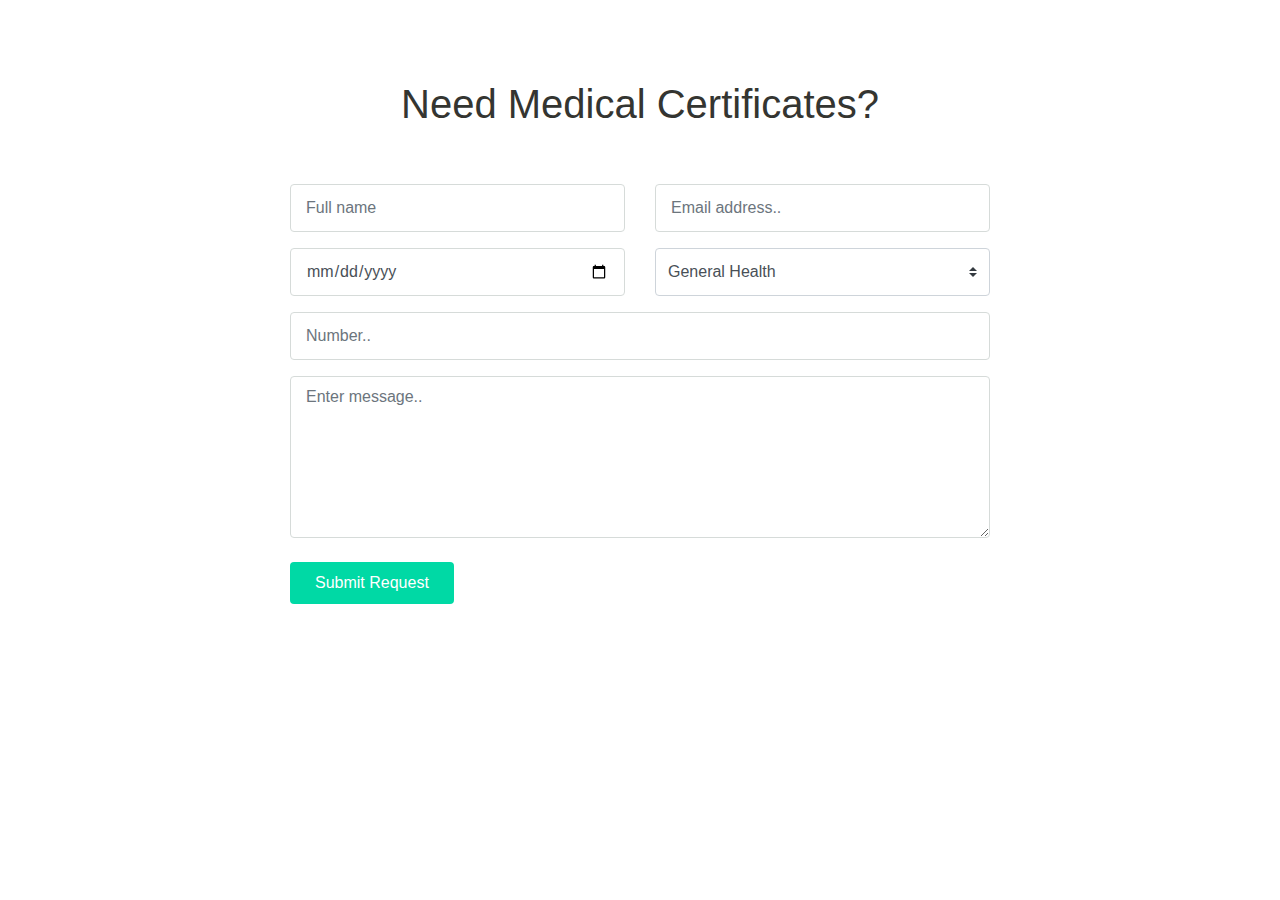
<file: html/Medical.html>
<!DOCTYPE html>
<html lang="en">
<head>
  <meta charset="UTF-8">
  <meta name="viewport" content="width=device-width, initial-scale=1.0">

  <meta http-equiv="X-UA-Compatible" content="ie=edge">

  <meta name="copyright" content="MACode ID, https://macodeid.com/">

  <title>InstantScripts - TeleHealth Solutions</title>

  <link rel="stylesheet" href="../assets/css/maicons.css">

  <link rel="stylesheet" href="../assets/css/bootstrap.css">

  <link rel="stylesheet" href="../assets/vendor/owl-carousel/css/owl.carousel.css">

  <link rel="stylesheet" href="../assets/vendor/animate/animate.css">

  <link rel="stylesheet" href="../assets/css/theme.css">
</head>
<body>


<div class="page-section">
    <div class="container">
      <h1 class="text-center wow fadeInUp">Need Medical Certificates? </h1>

      <form class="main-form">
        <div class="row mt-5 ">
          <div class="col-12 col-sm-6 py-2 wow fadeInLeft">
            <input type="text" class="form-control" placeholder="Full name">
          </div>
          <div class="col-12 col-sm-6 py-2 wow fadeInRight">
            <input type="text" class="form-control" placeholder="Email address..">
          </div>
          <div class="col-12 col-sm-6 py-2 wow fadeInLeft" data-wow-delay="300ms">
            <input type="date" class="form-control">
          </div>
          <div class="col-12 col-sm-6 py-2 wow fadeInRight" data-wow-delay="300ms">
            <select name="departement" id="departement" class="custom-select">
              <option value="general">General Health</option>
              <option value="cardiology">Cardiology</option>
              <option value="dental">Dental</option>
              <option value="neurology">Neurology</option>
              <option value="orthopaedics">Orthopaedics</option>
            </select>
          </div>
          <div class="col-12 py-2 wow fadeInUp" data-wow-delay="300ms">
            <input type="text" class="form-control" placeholder="Number..">
          </div>
          <div class="col-12 py-2 wow fadeInUp" data-wow-delay="300ms">
            <textarea name="message" id="message" class="form-control" rows="6" placeholder="Enter message.."></textarea>
          </div>
        </div>

        <button type="submit" class="btn btn-primary mt-3 wow zoomIn">Submit Request</button>
      </form>
    </div>
  </div> <!-- .page-section -->
  </body>
  </html>
</file>
<file: assets/css/maicons.css>
@font-face {
  font-family: 'maicons';
  src:  url('../fonts/maicons.eot?c9nlkl');
  src:  url('../fonts/maicons.eot?c9nlkl#iefix') format('embedded-opentype'),
    url('../fonts/maicons.ttf?c9nlkl') format('truetype'),
    url('../fonts/maicons.woff?c9nlkl') format('woff'),
    url('../fonts/maicons.svg?c9nlkl#maicons') format('svg');
  font-weight: normal;
  font-style: normal;
  font-display: block;
}

[class^="mai-"], [class*=" mai-"] {
  /* use !important to prevent issues with browser extensions that change fonts */
  font-family: 'maicons' !important;
  speak: none;
  font-style: normal;
  font-weight: normal;
  font-variant: normal;
  text-transform: none;
  line-height: 1;

  /* Better Font Rendering =========== */
  -webkit-font-smoothing: antialiased;
  -moz-osx-font-smoothing: grayscale;
}

.mai-add:before {
  content: "\e900";
}
.mai-add-circle:before {
  content: "\e901";
}
.mai-add-circle-outline:before {
  content: "\e902";
}
.mai-airplane:before {
  content: "\e903";
}
.mai-airplane-outline:before {
  content: "\e904";
}
.mai-alarm:before {
  content: "\e905";
}
.mai-alarm-outline:before {
  content: "\e906";
}
.mai-albums:before {
  content: "\e907";
}
.mai-albums-outline:before {
  content: "\e908";
}
.mai-alert:before {
  content: "\e909";
}
.mai-alert-circle:before {
  content: "\e90a";
}
.mai-alert-circle-outline:before {
  content: "\e90b";
}
.mai-analytics:before {
  content: "\e90c";
}
.mai-analytics-outline:before {
  content: "\e90d";
}
.mai-aperture:before {
  content: "\e90e";
}
.mai-aperture-outline:before {
  content: "\e90f";
}
.mai-apps:before {
  content: "\e910";
}
.mai-apps-outline:before {
  content: "\e911";
}
.mai-archive:before {
  content: "\e912";
}
.mai-archive-outline:before {
  content: "\e913";
}
.mai-arrow-back:before {
  content: "\e914";
}
.mai-arrow-back-circle:before {
  content: "\e915";
}
.mai-arrow-back-circle-outline:before {
  content: "\e916";
}
.mai-arrow-down:before {
  content: "\e917";
}
.mai-arrow-down-circle:before {
  content: "\e918";
}
.mai-arrow-down-circle-outline:before {
  content: "\e919";
}
.mai-arrow-forward:before {
  content: "\e91a";
}
.mai-arrow-forward-circle:before {
  content: "\e91b";
}
.mai-arrow-forward-circle-outline:before {
  content: "\e91c";
}
.mai-arrow-redo:before {
  content: "\e91d";
}
.mai-arrow-redo-circle:before {
  content: "\e91e";
}
.mai-arrow-redo-circle-outline:before {
  content: "\e91f";
}
.mai-arrow-redo-outline:before {
  content: "\e920";
}
.mai-arrow-undo:before {
  content: "\e921";
}
.mai-arrow-undo-circle:before {
  content: "\e922";
}
.mai-arrow-undo-circle-outline:before {
  content: "\e923";
}
.mai-arrow-undo-outline:before {
  content: "\e924";
}
.mai-arrow-up:before {
  content: "\e925";
}
.mai-arrow-up-circle:before {
  content: "\e926";
}
.mai-arrow-up-circle-outline:before {
  content: "\e927";
}
.mai-at:before {
  content: "\e928";
}
.mai-at-circle:before {
  content: "\e929";
}
.mai-at-circle-outline:before {
  content: "\e92a";
}
.mai-attach:before {
  content: "\e92b";
}
.mai-attach-outline:before {
  content: "\e92c";
}
.mai-backspace:before {
  content: "\e92d";
}
.mai-backspace-outline:before {
  content: "\e92e";
}
.mai-bandage:before {
  content: "\e92f";
}
.mai-bandage-outline:before {
  content: "\e930";
}
.mai-bar-chart:before {
  content: "\e932";
}
.mai-bar-chart-outline:before {
  content: "\e933";
}
.mai-barbell:before {
  content: "\e931";
}
.mai-barcode:before {
  content: "\e934";
}
.mai-barcode-outline:before {
  content: "\e935";
}
.mai-baseball:before {
  content: "\e936";
}
.mai-baseball-outline:before {
  content: "\e937";
}
.mai-basket:before {
  content: "\e938";
}
.mai-basket-outline:before {
  content: "\e93b";
}
.mai-basketball:before {
  content: "\e939";
}
.mai-basketball-outline:before {
  content: "\e93a";
}
.mai-battery-charging:before {
  content: "\e93c";
}
.mai-battery-dead:before {
  content: "\e93d";
}
.mai-battery-full:before {
  content: "\e93e";
}
.mai-battery-half:before {
  content: "\e93f";
}
.mai-beaker:before {
  content: "\e940";
}
.mai-beaker-outline:before {
  content: "\e941";
}
.mai-bed:before {
  content: "\e942";
}
.mai-bed-outline:before {
  content: "\e943";
}
.mai-beer:before {
  content: "\e944";
}
.mai-beer-outline:before {
  content: "\e945";
}
.mai-bicycle:before {
  content: "\e946";
}
.mai-bluetooth:before {
  content: "\e947";
}
.mai-boat:before {
  content: "\e948";
}
.mai-boat-outline:before {
  content: "\e949";
}
.mai-body:before {
  content: "\e94a";
}
.mai-body-outline:before {
  content: "\e94b";
}
.mai-bonfire:before {
  content: "\e94c";
}
.mai-bonfire-outline:before {
  content: "\e94d";
}
.mai-book:before {
  content: "\e94e";
}
.mai-book-outline:before {
  content: "\e953";
}
.mai-bookmark:before {
  content: "\e94f";
}
.mai-bookmark-outline:before {
  content: "\e950";
}
.mai-bookmarks:before {
  content: "\e951";
}
.mai-bookmarks-outline:before {
  content: "\e952";
}
.mai-briefcase:before {
  content: "\e954";
}
.mai-briefcase-outline:before {
  content: "\e955";
}
.mai-browsers:before {
  content: "\e956";
}
.mai-browsers-outline:before {
  content: "\e957";
}
.mai-brush:before {
  content: "\e958";
}
.mai-brush-outline:before {
  content: "\e959";
}
.mai-bug:before {
  content: "\e95a";
}
.mai-bug-outline:before {
  content: "\e95b";
}
.mai-build:before {
  content: "\e95c";
}
.mai-build-outline:before {
  content: "\e95d";
}
.mai-bulb:before {
  content: "\e95e";
}
.mai-bulb-outline:before {
  content: "\e95f";
}
.mai-bus:before {
  content: "\e960";
}
.mai-bus-outline:before {
  content: "\e963";
}
.mai-business:before {
  content: "\e961";
}
.mai-business-outline:before {
  content: "\e962";
}
.mai-cafe:before {
  content: "\e964";
}
.mai-cafe-outline:before {
  content: "\e965";
}
.mai-calculator:before {
  content: "\e966";
}
.mai-calculator-outline:before {
  content: "\e967";
}
.mai-calendar:before {
  content: "\e968";
}
.mai-calendar-outline:before {
  content: "\e969";
}
.mai-call:before {
  content: "\e96a";
}
.mai-call-outline:before {
  content: "\e96b";
}
.mai-camera:before {
  content: "\e96c";
}
.mai-camera-outline:before {
  content: "\e96d";
}
.mai-camera-reverse:before {
  content: "\e96e";
}
.mai-camera-reverse-outline:before {
  content: "\e96f";
}
.mai-car:before {
  content: "\e970";
}
.mai-car-outline:before {
  content: "\e97f";
}
.mai-car-sport:before {
  content: "\e980";
}
.mai-car-sport-outline:before {
  content: "\e981";
}
.mai-card:before {
  content: "\e971";
}
.mai-card-outline:before {
  content: "\e972";
}
.mai-caret-back:before {
  content: "\e973";
}
.mai-caret-back-circle:before {
  content: "\e974";
}
.mai-caret-back-circle-outline:before {
  content: "\e975";
}
.mai-caret-down:before {
  content: "\e976";
}
.mai-caret-down-circle:before {
  content: "\e977";
}
.mai-caret-down-circle-outline:before {
  content: "\e978";
}
.mai-caret-forward:before {
  content: "\e979";
}
.mai-caret-forward-circle:before {
  content: "\e97a";
}
.mai-caret-forward-circle-outline:before {
  content: "\e97b";
}
.mai-caret-up:before {
  content: "\e97c";
}
.mai-caret-up-circle:before {
  content: "\e97d";
}
.mai-caret-up-circle-outline:before {
  content: "\e97e";
}
.mai-cart:before {
  content: "\e982";
}
.mai-cart-outline:before {
  content: "\e983";
}
.mai-cash:before {
  content: "\e984";
}
.mai-cash-outline:before {
  content: "\e985";
}
.mai-chatbox:before {
  content: "\e986";
}
.mai-chatbox-ellipses:before {
  content: "\e987";
}
.mai-chatbox-ellipses-outline:before {
  content: "\e988";
}
.mai-chatbox-outline:before {
  content: "\e989";
}
.mai-chatbubble:before {
  content: "\e98a";
}
.mai-chatbubble-ellipses:before {
  content: "\e98b";
}
.mai-chatbubble-ellipses-outline:before {
  content: "\e98c";
}
.mai-chatbubble-outline:before {
  content: "\e98d";
}
.mai-chatbubbles:before {
  content: "\e98e";
}
.mai-chatbubbles-outline:before {
  content: "\e98f";
}
.mai-checkbox:before {
  content: "\e990";
}
.mai-checkbox-outline:before {
  content: "\e991";
}
.mai-checkmark:before {
  content: "\e992";
}
.mai-checkmark-circle:before {
  content: "\e993";
}
.mai-checkmark-circle-outline:before {
  content: "\e994";
}
.mai-checkmark-done:before {
  content: "\e995";
}
.mai-checkmark-done-circle:before {
  content: "\e996";
}
.mai-checkmark-done-circle-outline:before {
  content: "\e997";
}
.mai-chevron-back:before {
  content: "\e998";
}
.mai-chevron-back-circle:before {
  content: "\e999";
}
.mai-chevron-back-circle-outline:before {
  content: "\e99a";
}
.mai-chevron-down:before {
  content: "\e99b";
}
.mai-chevron-down-circle:before {
  content: "\e99c";
}
.mai-chevron-down-circle-outline:before {
  content: "\e99d";
}
.mai-chevron-forward:before {
  content: "\e99e";
}
.mai-chevron-forward-circle:before {
  content: "\e99f";
}
.mai-chevron-forward-circle-outline:before {
  content: "\e9a0";
}
.mai-chevron-up:before {
  content: "\e9a1";
}
.mai-chevron-up-circle:before {
  content: "\e9a2";
}
.mai-chevron-up-circle-outline:before {
  content: "\e9a3";
}
.mai-clipboard:before {
  content: "\e9a4";
}
.mai-clipboard-outline:before {
  content: "\e9a5";
}
.mai-close:before {
  content: "\e9a6";
}
.mai-close-circle:before {
  content: "\e9a7";
}
.mai-close-circle-outline:before {
  content: "\e9a8";
}
.mai-cloud:before {
  content: "\e9a9";
}
.mai-cloud-circle:before {
  content: "\e9aa";
}
.mai-cloud-circle-outline:before {
  content: "\e9ab";
}
.mai-cloud-done:before {
  content: "\e9ac";
}
.mai-cloud-done-outline:before {
  content: "\e9ad";
}
.mai-cloud-download:before {
  content: "\e9ae";
}
.mai-cloud-download-outline:before {
  content: "\e9af";
}
.mai-cloud-offline:before {
  content: "\e9b0";
}
.mai-cloud-offline-outline:before {
  content: "\e9b1";
}
.mai-cloud-outline:before {
  content: "\e9b2";
}
.mai-cloud-upload:before {
  content: "\e9b3";
}
.mai-cloud-upload-outline:before {
  content: "\e9b4";
}
.mai-cloudy:before {
  content: "\e9b5";
}
.mai-cloudy-night:before {
  content: "\e9b6";
}
.mai-cloudy-night-outline:before {
  content: "\e9b7";
}
.mai-cloudy-outline:before {
  content: "\e9b8";
}
.mai-code:before {
  content: "\e9b9";
}
.mai-code-download:before {
  content: "\e9ba";
}
.mai-code-slash:before {
  content: "\e9bb";
}
.mai-code-working:before {
  content: "\e9bc";
}
.mai-cog:before {
  content: "\e9bd";
}
.mai-color-fill:before {
  content: "\e9be";
}
.mai-color-fill-outline:before {
  content: "\e9bf";
}
.mai-color-filter:before {
  content: "\e9c0";
}
.mai-color-filter-outline:before {
  content: "\e9c1";
}
.mai-color-palette:before {
  content: "\e9c2";
}
.mai-color-palette-outline:before {
  content: "\e9c3";
}
.mai-color-wand:before {
  content: "\e9c4";
}
.mai-color-wand-outline:before {
  content: "\e9c5";
}
.mai-compass:before {
  content: "\e9c6";
}
.mai-compass-outline:before {
  content: "\e9c7";
}
.mai-construct:before {
  content: "\e9c8";
}
.mai-construct-outline:before {
  content: "\e9c9";
}
.mai-contract:before {
  content: "\e9ca";
}
.mai-contrast:before {
  content: "\e9cb";
}
.mai-copy:before {
  content: "\e9cc";
}
.mai-copy-outline:before {
  content: "\e9cd";
}
.mai-create:before {
  content: "\e9ce";
}
.mai-create-outline:before {
  content: "\e9cf";
}
.mai-crop:before {
  content: "\e9d0";
}
.mai-cube:before {
  content: "\e9d1";
}
.mai-cube-outline:before {
  content: "\e9d2";
}
.mai-cut:before {
  content: "\e9d3";
}
.mai-desktop:before {
  content: "\e9d4";
}
.mai-desktop-outline:before {
  content: "\e9d5";
}
.mai-disc:before {
  content: "\e9d6";
}
.mai-disc-outline:before {
  content: "\e9d7";
}
.mai-document:before {
  content: "\e9d8";
}
.mai-document-outline:before {
  content: "\e9d9";
}
.mai-document-text:before {
  content: "\e9dc";
}
.mai-document-text-outline:before {
  content: "\e9dd";
}
.mai-documents:before {
  content: "\e9da";
}
.mai-documents-outline:before {
  content: "\e9db";
}
.mai-download:before {
  content: "\e9de";
}
.mai-download-outline:before {
  content: "\e9df";
}
.mai-duplicate:before {
  content: "\e9e0";
}
.mai-duplicate-outline:before {
  content: "\e9e1";
}
.mai-ear:before {
  content: "\e9e2";
}
.mai-ear-outline:before {
  content: "\e9e3";
}
.mai-earth:before {
  content: "\e9e4";
}
.mai-earth-outline:before {
  content: "\e9e5";
}
.mai-easel:before {
  content: "\e9e6";
}
.mai-easel-outline:before {
  content: "\e9e7";
}
.mai-egg:before {
  content: "\e9e8";
}
.mai-egg-outline:before {
  content: "\e9e9";
}
.mai-ellipse:before {
  content: "\e9ea";
}
.mai-ellipse-outline:before {
  content: "\e9eb";
}
.mai-ellipsis-horizontal:before {
  content: "\e9ec";
}
.mai-ellipsis-horizontal-circle:before {
  content: "\e9ed";
}
.mai-ellipsis-vertical:before {
  content: "\e9ee";
}
.mai-ellipsis-vertical-circle:before {
  content: "\e9ef";
}
.mai-enter:before {
  content: "\e9f0";
}
.mai-enter-outline:before {
  content: "\e9f1";
}
.mai-exit:before {
  content: "\e9f2";
}
.mai-exit-outline:before {
  content: "\e9f3";
}
.mai-expand:before {
  content: "\e9f4";
}
.mai-eye:before {
  content: "\e9f5";
}
.mai-eye-off:before {
  content: "\e9f8";
}
.mai-eye-off-outline:before {
  content: "\e9f9";
}
.mai-eye-outline:before {
  content: "\e9fa";
}
.mai-eyedrop:before {
  content: "\e9f6";
}
.mai-eyedrop-outline:before {
  content: "\e9f7";
}
.mai-fast-food:before {
  content: "\e9fb";
}
.mai-fast-food-outline:before {
  content: "\e9fc";
}
.mai-female:before {
  content: "\e9fd";
}
.mai-file-tray:before {
  content: "\e9fe";
}
.mai-file-tray-full:before {
  content: "\e9ff";
}
.mai-file-tray-full-outline:before {
  content: "\ea00";
}
.mai-file-tray-outline:before {
  content: "\ea01";
}
.mai-film:before {
  content: "\ea02";
}
.mai-film-outline:before {
  content: "\ea03";
}
.mai-filter:before {
  content: "\ea04";
}
.mai-finger-print:before {
  content: "\ea05";
}
.mai-fitness:before {
  content: "\ea06";
}
.mai-fitness-outline:before {
  content: "\ea07";
}
.mai-flag:before {
  content: "\ea08";
}
.mai-flag-outline:before {
  content: "\ea09";
}
.mai-flame:before {
  content: "\ea0a";
}
.mai-flame-outline:before {
  content: "\ea0b";
}
.mai-flash:before {
  content: "\ea0c";
}
.mai-flash-off:before {
  content: "\ea0f";
}
.mai-flash-off-outline:before {
  content: "\ea10";
}
.mai-flash-outline:before {
  content: "\ea11";
}
.mai-flashlight:before {
  content: "\ea0d";
}
.mai-flashlight-outline:before {
  content: "\ea0e";
}
.mai-flask:before {
  content: "\ea12";
}
.mai-flask-outline:before {
  content: "\ea13";
}
.mai-flower:before {
  content: "\ea14";
}
.mai-flower-outline:before {
  content: "\ea15";
}
.mai-folder:before {
  content: "\ea16";
}
.mai-folder-open:before {
  content: "\ea17";
}
.mai-folder-open-outline:before {
  content: "\ea18";
}
.mai-folder-outline:before {
  content: "\ea19";
}
.mai-football:before {
  content: "\ea1a";
}
.mai-football-outline:before {
  content: "\ea1b";
}
.mai-funnel:before {
  content: "\ea1c";
}
.mai-funnel-outline:before {
  content: "\ea1d";
}
.mai-game-controller:before {
  content: "\ea1e";
}
.mai-game-controller-outline:before {
  content: "\ea1f";
}
.mai-gift:before {
  content: "\ea20";
}
.mai-gift-outline:before {
  content: "\ea21";
}
.mai-git-branch:before {
  content: "\ea22";
}
.mai-git-commit:before {
  content: "\ea23";
}
.mai-git-compare:before {
  content: "\ea24";
}
.mai-git-merge:before {
  content: "\ea25";
}
.mai-git-network:before {
  content: "\ea26";
}
.mai-git-pull-request:before {
  content: "\ea27";
}
.mai-glasses:before {
  content: "\ea28";
}
.mai-glasses-outline:before {
  content: "\ea29";
}
.mai-globe:before {
  content: "\ea2a";
}
.mai-globe-outline:before {
  content: "\ea2b";
}
.mai-golf:before {
  content: "\ea2c";
}
.mai-golf-outline:before {
  content: "\ea2d";
}
.mai-grid:before {
  content: "\ea2e";
}
.mai-grid-outline:before {
  content: "\ea2f";
}
.mai-hammer:before {
  content: "\ea30";
}
.mai-hammer-outline:before {
  content: "\ea31";
}
.mai-hand-left:before {
  content: "\ea32";
}
.mai-hand-left-outline:before {
  content: "\ea33";
}
.mai-hand-right:before {
  content: "\ea34";
}
.mai-hand-right-outline:before {
  content: "\ea35";
}
.mai-happy:before {
  content: "\ea36";
}
.mai-happy-outline:before {
  content: "\ea37";
}
.mai-hardware-chip:before {
  content: "\ea38";
}
.mai-hardware-chip-outline:before {
  content: "\ea39";
}
.mai-headset:before {
  content: "\ea3a";
}
.mai-headset-outline:before {
  content: "\ea3b";
}
.mai-heart:before {
  content: "\ea3c";
}
.mai-heart-circle:before {
  content: "\ea3d";
}
.mai-heart-circle-outline:before {
  content: "\ea3e";
}
.mai-heart-dislike:before {
  content: "\ea3f";
}
.mai-heart-dislike-circle:before {
  content: "\ea40";
}
.mai-heart-dislike-circle-outline:before {
  content: "\ea41";
}
.mai-heart-dislike-outline:before {
  content: "\ea42";
}
.mai-heart-half:before {
  content: "\ea43";
}
.mai-heart-half-outline:before {
  content: "\ea44";
}
.mai-heart-outline:before {
  content: "\ea45";
}
.mai-help:before {
  content: "\ea46";
}
.mai-help-buoy:before {
  content: "\ea47";
}
.mai-help-buoy-outline:before {
  content: "\ea48";
}
.mai-help-circle:before {
  content: "\ea49";
}
.mai-help-circle-outline:before {
  content: "\ea4a";
}
.mai-home:before {
  content: "\ea4b";
}
.mai-home-outline:before {
  content: "\ea4c";
}
.mai-hourglass:before {
  content: "\ea4d";
}
.mai-hourglass-outline:before {
  content: "\ea4e";
}
.mai-ice-cream:before {
  content: "\ea4f";
}
.mai-ice-cream-outline:before {
  content: "\ea50";
}
.mai-image:before {
  content: "\ea51";
}
.mai-image-outline:before {
  content: "\ea52";
}
.mai-images:before {
  content: "\ea53";
}
.mai-images-outline:before {
  content: "\ea54";
}
.mai-infinite:before {
  content: "\ea55";
}
.mai-information:before {
  content: "\ea56";
}
.mai-information-circle:before {
  content: "\ea57";
}
.mai-information-circle-outline:before {
  content: "\ea58";
}
.mai-journal:before {
  content: "\ea59";
}
.mai-journal-outline:before {
  content: "\ea5a";
}
.mai-key:before {
  content: "\ea5b";
}
.mai-key-outline:before {
  content: "\ea5c";
}
.mai-keypad:before {
  content: "\ea5d";
}
.mai-keypad-outline:before {
  content: "\ea5e";
}
.mai-language:before {
  content: "\ea5f";
}
.mai-laptop:before {
  content: "\ea60";
}
.mai-laptop-outline:before {
  content: "\ea61";
}
.mai-layers:before {
  content: "\ea62";
}
.mai-layers-outline:before {
  content: "\ea63";
}
.mai-leaf:before {
  content: "\ea64";
}
.mai-leaf-outline:before {
  content: "\ea65";
}
.mai-library:before {
  content: "\ea66";
}
.mai-library-outline:before {
  content: "\ea67";
}
.mai-link:before {
  content: "\ea68";
}
.mai-list:before {
  content: "\ea69";
}
.mai-list-circle:before {
  content: "\ea6a";
}
.mai-list-circle-outline:before {
  content: "\ea6b";
}
.mai-locate:before {
  content: "\ea6c";
}
.mai-location:before {
  content: "\ea6d";
}
.mai-location-outline:before {
  content: "\ea6e";
}
.mai-lock-closed:before {
  content: "\ea6f";
}
.mai-lock-closed-outline:before {
  content: "\ea70";
}
.mai-lock-open:before {
  content: "\ea71";
}
.mai-lock-open-outline:before {
  content: "\ea72";
}
.mai-log-in:before {
  content: "\ea73";
}
.mai-log-in-outline:before {
  content: "\ea74";
}
.mai-log-out:before {
  content: "\ea75";
}
.mai-log-out-outline:before {
  content: "\ea76";
}
.mai-logo-500px:before {
  content: "\ea8e";
}
.mai-logo-accessible-icon:before {
  content: "\eaef";
}
.mai-logo-accusoft:before {
  content: "\eba2";
}
.mai-logo-algolia:before {
  content: "\eba3";
}
.mai-logo-alipay:before {
  content: "\eba4";
}
.mai-logo-amazon:before {
  content: "\eba5";
}
.mai-logo-amplify:before {
  content: "\eba6";
}
.mai-logo-android:before {
  content: "\eba7";
}
.mai-logo-angular:before {
  content: "\eba8";
}
.mai-logo-apple:before {
  content: "\eba9";
}
.mai-logo-apple-appstore:before {
  content: "\ebaa";
}
.mai-logo-aws:before {
  content: "\ebab";
}
.mai-logo-behance:before {
  content: "\ebac";
}
.mai-logo-bitbucket:before {
  content: "\ebad";
}
.mai-logo-bitcoin:before {
  content: "\ebae";
}
.mai-logo-blackberry:before {
  content: "\ebaf";
}
.mai-logo-blogger:before {
  content: "\ebb0";
}
.mai-logo-buffer:before {
  content: "\ebb1";
}
.mai-logo-buysellads:before {
  content: "\ebb2";
}
.mai-logo-capacitor:before {
  content: "\ebb3";
}
.mai-logo-cc-amazon-pay:before {
  content: "\ebb4";
}
.mai-logo-cc-amex:before {
  content: "\ebb5";
}
.mai-logo-cc-apple-pay:before {
  content: "\ebb6";
}
.mai-logo-cc-diners-club:before {
  content: "\ebb7";
}
.mai-logo-cc-discover:before {
  content: "\ebb8";
}
.mai-logo-cc-jcb:before {
  content: "\ebb9";
}
.mai-logo-cc-mastercard:before {
  content: "\ebba";
}
.mai-logo-cc-paypal:before {
  content: "\ebbb";
}
.mai-logo-cc-stripe:before {
  content: "\ebbc";
}
.mai-logo-cc-visa:before {
  content: "\ebbd";
}
.mai-logo-chrome:before {
  content: "\ebbe";
}
.mai-logo-closed-captioning:before {
  content: "\ebbf";
}
.mai-logo-codepen:before {
  content: "\ebc0";
}
.mai-logo-cpanel:before {
  content: "\ebc1";
}
.mai-logo-creative-commons:before {
  content: "\ebc2";
}
.mai-logo-css3:before {
  content: "\ebc3";
}
.mai-logo-cuttlefish:before {
  content: "\ebc4";
}
.mai-logo-d-and-d:before {
  content: "\ebc5";
}
.mai-logo-dashcube:before {
  content: "\ebc6";
}
.mai-logo-designernews:before {
  content: "\ebc7";
}
.mai-logo-deviantart:before {
  content: "\ebc8";
}
.mai-logo-digg:before {
  content: "\ebc9";
}
.mai-logo-digital-ocean:before {
  content: "\ebca";
}
.mai-logo-discord:before {
  content: "\ebcb";
}
.mai-logo-discourse:before {
  content: "\ebcc";
}
.mai-logo-dochub:before {
  content: "\ebcd";
}
.mai-logo-docker:before {
  content: "\ebce";
}
.mai-logo-dribbble:before {
  content: "\ebcf";
}
.mai-logo-dropbox:before {
  content: "\ebd0";
}
.mai-logo-drupal:before {
  content: "\ebd1";
}
.mai-logo-dyalog:before {
  content: "\ebd2";
}
.mai-logo-earlybirds:before {
  content: "\ebd3";
}
.mai-logo-ebay:before {
  content: "\ebd4";
}
.mai-logo-edge:before {
  content: "\ebd5";
}
.mai-logo-electron:before {
  content: "\ebd6";
}
.mai-logo-elementor:before {
  content: "\ebd7";
}
.mai-logo-ello:before {
  content: "\ebd8";
}
.mai-logo-ember:before {
  content: "\ebd9";
}
.mai-logo-empire:before {
  content: "\ebda";
}
.mai-logo-envira:before {
  content: "\ebdb";
}
.mai-logo-erlang:before {
  content: "\ebdc";
}
.mai-logo-etsy:before {
  content: "\ebdd";
}
.mai-logo-euro:before {
  content: "\ebde";
}
.mai-logo-expeditedssl:before {
  content: "\ebdf";
}
.mai-logo-facebook:before {
  content: "\ebe0";
}
.mai-logo-facebook-f:before {
  content: "\ebe1";
}
.mai-logo-facebook-messenger:before {
  content: "\ebe2";
}
.mai-logo-firebase:before {
  content: "\ebe3";
}
.mai-logo-firefox:before {
  content: "\ebe4";
}
.mai-logo-flickr:before {
  content: "\ebe5";
}
.mai-logo-flipboard:before {
  content: "\ebe6";
}
.mai-logo-fly:before {
  content: "\ebe7";
}
.mai-logo-foursquare:before {
  content: "\ebe8";
}
.mai-logo-freebsd:before {
  content: "\ebe9";
}
.mai-logo-gg:before {
  content: "\ebea";
}
.mai-logo-git:before {
  content: "\ebeb";
}
.mai-logo-github:before {
  content: "\ebec";
}
.mai-logo-github-alt:before {
  content: "\ebed";
}
.mai-logo-gitlab:before {
  content: "\ebee";
}
.mai-logo-gitter:before {
  content: "\ebef";
}
.mai-logo-glide:before {
  content: "\ebf0";
}
.mai-logo-glide-g:before {
  content: "\ebf1";
}
.mai-logo-google:before {
  content: "\ebf2";
}
.mai-logo-google-drive:before {
  content: "\ebf3";
}
.mai-logo-google-play:before {
  content: "\ebf4";
}
.mai-logo-google-playstore:before {
  content: "\ebf5";
}
.mai-logo-google-plus:before {
  content: "\ebf6";
}
.mai-logo-google-plus-g:before {
  content: "\ebf7";
}
.mai-logo-google-wallet:before {
  content: "\ebf8";
}
.mai-logo-grunt:before {
  content: "\ebf9";
}
.mai-logo-gulp:before {
  content: "\ebfa";
}
.mai-logo-hackernews:before {
  content: "\ebfb";
}
.mai-logo-hotjar:before {
  content: "\ebfc";
}
.mai-logo-html5:before {
  content: "\ebfd";
}
.mai-logo-hubspot:before {
  content: "\ebfe";
}
.mai-logo-imdb:before {
  content: "\ebff";
}
.mai-logo-instagram:before {
  content: "\ec00";
}
.mai-logo-internet-explorer:before {
  content: "\ec01";
}
.mai-logo-ionic:before {
  content: "\ec02";
}
.mai-logo-ionitron:before {
  content: "\ec03";
}
.mai-logo-itunes:before {
  content: "\ec04";
}
.mai-logo-java:before {
  content: "\ec05";
}
.mai-logo-javascript:before {
  content: "\ec06";
}
.mai-logo-joomla:before {
  content: "\ec07";
}
.mai-logo-jsfiddle:before {
  content: "\ec08";
}
.mai-logo-keycdn:before {
  content: "\ec09";
}
.mai-logo-laravel:before {
  content: "\ec0a";
}
.mai-logo-lastfm:before {
  content: "\ec0b";
}
.mai-logo-leanpub:before {
  content: "\ec0c";
}
.mai-logo-less:before {
  content: "\ec0d";
}
.mai-logo-line:before {
  content: "\ec0e";
}
.mai-logo-linkedin:before {
  content: "\ec0f";
}
.mai-logo-linux:before {
  content: "\ec10";
}
.mai-logo-magento:before {
  content: "\ec11";
}
.mai-logo-mailchimp:before {
  content: "\ec12";
}
.mai-logo-markdown:before {
  content: "\ec13";
}
.mai-logo-maxcdn:before {
  content: "\ec14";
}
.mai-logo-medium:before {
  content: "\ec15";
}
.mai-logo-medium-m:before {
  content: "\ec16";
}
.mai-logo-meetup:before {
  content: "\ec17";
}
.mai-logo-microsoft:before {
  content: "\ec18";
}
.mai-logo-mix:before {
  content: "\ec19";
}
.mai-logo-mixcloud:before {
  content: "\ec1a";
}
.mai-logo-nodejs:before {
  content: "\ec1b";
}
.mai-logo-npm:before {
  content: "\ec1c";
}
.mai-logo-octocat:before {
  content: "\ec1d";
}
.mai-logo-opencart:before {
  content: "\ec1e";
}
.mai-logo-openid:before {
  content: "\ec1f";
}
.mai-logo-opera:before {
  content: "\ec20";
}
.mai-logo-patreon:before {
  content: "\ec21";
}
.mai-logo-paypal:before {
  content: "\ec22";
}
.mai-logo-php:before {
  content: "\ec23";
}
.mai-logo-pinterest:before {
  content: "\ec24";
}
.mai-logo-pinterest-p:before {
  content: "\ec25";
}
.mai-logo-playstation:before {
  content: "\ec26";
}
.mai-logo-product-hunt:before {
  content: "\ec27";
}
.mai-logo-pwa:before {
  content: "\ec28";
}
.mai-logo-python:before {
  content: "\ec29";
}
.mai-logo-qq:before {
  content: "\ec2a";
}
.mai-logo-quora:before {
  content: "\ec2b";
}
.mai-logo-react:before {
  content: "\ec2c";
}
.mai-logo-readme:before {
  content: "\ec2d";
}
.mai-logo-reddit:before {
  content: "\ec2e";
}
.mai-logo-researchgate:before {
  content: "\ec2f";
}
.mai-logo-rocketchat:before {
  content: "\ec30";
}
.mai-logo-rss:before {
  content: "\ec31";
}
.mai-logo-safari:before {
  content: "\ec32";
}
.mai-logo-sass:before {
  content: "\ec33";
}
.mai-logo-scribd:before {
  content: "\ec34";
}
.mai-logo-searchengin:before {
  content: "\ec35";
}
.mai-logo-sellcast:before {
  content: "\ec36";
}
.mai-logo-sellsy:before {
  content: "\ec37";
}
.mai-logo-skype:before {
  content: "\ec38";
}
.mai-logo-slack:before {
  content: "\ec39";
}
.mai-logo-slideshare:before {
  content: "\ec3a";
}
.mai-logo-snapchat:before {
  content: "\ec3b";
}
.mai-logo-soundcloud:before {
  content: "\ec3c";
}
.mai-logo-spotify:before {
  content: "\ec3d";
}
.mai-logo-squarespace:before {
  content: "\ec3e";
}
.mai-logo-stack-exchange:before {
  content: "\ec3f";
}
.mai-logo-stackoverflow:before {
  content: "\ec40";
}
.mai-logo-staylinked:before {
  content: "\ec41";
}
.mai-logo-steam:before {
  content: "\ec42";
}
.mai-logo-stencil:before {
  content: "\ec43";
}
.mai-logo-stripe:before {
  content: "\ec44";
}
.mai-logo-stripe-s:before {
  content: "\ec45";
}
.mai-logo-teamspeak:before {
  content: "\ec46";
}
.mai-logo-telegram:before {
  content: "\ec47";
}
.mai-logo-trello:before {
  content: "\ec48";
}
.mai-logo-tripadvisor:before {
  content: "\ec49";
}
.mai-logo-tumblr:before {
  content: "\ec4a";
}
.mai-logo-tux:before {
  content: "\ec4b";
}
.mai-logo-twitch:before {
  content: "\ec4c";
}
.mai-logo-twitter:before {
  content: "\ec4d";
}
.mai-logo-uber:before {
  content: "\ec4e";
}
.mai-logo-uikit:before {
  content: "\ec4f";
}
.mai-logo-usd:before {
  content: "\ec50";
}
.mai-logo-viacoin:before {
  content: "\ec51";
}
.mai-logo-viadeo:before {
  content: "\ec52";
}
.mai-logo-viber:before {
  content: "\ec53";
}
.mai-logo-vimeo:before {
  content: "\ec54";
}
.mai-logo-vk:before {
  content: "\ec55";
}
.mai-logo-vue:before {
  content: "\ec56";
}
.mai-logo-web-component:before {
  content: "\ec57";
}
.mai-logo-weebly:before {
  content: "\ec58";
}
.mai-logo-weibo:before {
  content: "\ec59";
}
.mai-logo-whatsapp:before {
  content: "\ec5a";
}
.mai-logo-whmcs:before {
  content: "\ec5b";
}
.mai-logo-wikipedia-w:before {
  content: "\ec5c";
}
.mai-logo-windows:before {
  content: "\ec5d";
}
.mai-logo-wix:before {
  content: "\ec5e";
}
.mai-logo-wordpress:before {
  content: "\ec5f";
}
.mai-logo-xbox:before {
  content: "\ec60";
}
.mai-logo-xing:before {
  content: "\ec61";
}
.mai-logo-yahoo:before {
  content: "\ec62";
}
.mai-logo-yen:before {
  content: "\ec63";
}
.mai-logo-youtube:before {
  content: "\ec64";
}
.mai-magnet:before {
  content: "\ea77";
}
.mai-magnet-outline:before {
  content: "\ea78";
}
.mai-mail:before {
  content: "\ea79";
}
.mai-mail-open:before {
  content: "\ea7a";
}
.mai-mail-open-outline:before {
  content: "\ea7b";
}
.mai-mail-outline:before {
  content: "\ea7c";
}
.mai-mail-unread:before {
  content: "\ea7d";
}
.mai-mail-unread-outline:before {
  content: "\ea7e";
}
.mai-male:before {
  content: "\ea7f";
}
.mai-male-female:before {
  content: "\ea80";
}
.mai-man:before {
  content: "\ea81";
}
.mai-man-outline:before {
  content: "\ea82";
}
.mai-map:before {
  content: "\ea83";
}
.mai-map-outline:before {
  content: "\ea84";
}
.mai-medal:before {
  content: "\ea85";
}
.mai-medal-outline:before {
  content: "\ea86";
}
.mai-medical:before {
  content: "\ea87";
}
.mai-medical-outline:before {
  content: "\ea88";
}
.mai-medkit:before {
  content: "\ea89";
}
.mai-medkit-outline:before {
  content: "\ea8a";
}
.mai-megaphone:before {
  content: "\ea8b";
}
.mai-megaphone-outline:before {
  content: "\ea8c";
}
.mai-menu:before {
  content: "\ea8d";
}
.mai-mic:before {
  content: "\ea8f";
}
.mai-mic-circle:before {
  content: "\ea90";
}
.mai-mic-circle-outline:before {
  content: "\ea91";
}
.mai-mic-off:before {
  content: "\ea92";
}
.mai-mic-off-circle:before {
  content: "\ea93";
}
.mai-mic-off-circle-outline:before {
  content: "\ea94";
}
.mai-mic-off-outline:before {
  content: "\ea95";
}
.mai-mic-outline:before {
  content: "\ea96";
}
.mai-moon:before {
  content: "\ea97";
}
.mai-moon-outline:before {
  content: "\ea98";
}
.mai-move:before {
  content: "\ea99";
}
.mai-musical-note:before {
  content: "\ea9a";
}
.mai-musical-note-outline:before {
  content: "\ea9b";
}
.mai-musical-notes:before {
  content: "\ea9c";
}
.mai-musical-notes-outline:before {
  content: "\ea9d";
}
.mai-navigate:before {
  content: "\ea9e";
}
.mai-navigate-circle:before {
  content: "\ea9f";
}
.mai-navigate-circle-outline:before {
  content: "\eaa0";
}
.mai-navigate-outline:before {
  content: "\eaa1";
}
.mai-newspaper:before {
  content: "\eaa2";
}
.mai-newspaper-outline:before {
  content: "\eaa3";
}
.mai-notifications:before {
  content: "\eaa4";
}
.mai-notifications-circle:before {
  content: "\eaa5";
}
.mai-notifications-circle-outline:before {
  content: "\eaa6";
}
.mai-notifications-off:before {
  content: "\eaa7";
}
.mai-notifications-off-circle:before {
  content: "\eaa8";
}
.mai-notifications-off-circle-outline:before {
  content: "\eaa9";
}
.mai-notifications-off-outline:before {
  content: "\eaaa";
}
.mai-notifications-outline:before {
  content: "\eaab";
}
.mai-nuclear:before {
  content: "\eaac";
}
.mai-nuclear-outline:before {
  content: "\eaad";
}
.mai-nutrition:before {
  content: "\eaae";
}
.mai-nutrition-outline:before {
  content: "\eaaf";
}
.mai-open:before {
  content: "\eab0";
}
.mai-open-outline:before {
  content: "\eab1";
}
.mai-options:before {
  content: "\eab2";
}
.mai-options-outline:before {
  content: "\eab3";
}
.mai-paper-plane:before {
  content: "\eab4";
}
.mai-paper-plane-outline:before {
  content: "\eab5";
}
.mai-partly-sunny:before {
  content: "\eab6";
}
.mai-partly-sunny-outline:before {
  content: "\eab7";
}
.mai-pause:before {
  content: "\eab8";
}
.mai-pause-circle:before {
  content: "\eab9";
}
.mai-pause-circle-outline:before {
  content: "\eaba";
}
.mai-paw:before {
  content: "\eabb";
}
.mai-paw-outline:before {
  content: "\eabc";
}
.mai-pencil:before {
  content: "\eabd";
}
.mai-people:before {
  content: "\eabe";
}
.mai-people-circle:before {
  content: "\eabf";
}
.mai-people-circle-outline:before {
  content: "\eac0";
}
.mai-people-outline:before {
  content: "\eac1";
}
.mai-person:before {
  content: "\eac2";
}
.mai-person-add:before {
  content: "\eac3";
}
.mai-person-add-outline:before {
  content: "\eac4";
}
.mai-person-circle:before {
  content: "\eac5";
}
.mai-person-circle-outline:before {
  content: "\eac6";
}
.mai-person-outline:before {
  content: "\eac7";
}
.mai-person-remove:before {
  content: "\eac8";
}
.mai-person-remove-outline:before {
  content: "\eac9";
}
.mai-phone-landscape:before {
  content: "\eaca";
}
.mai-phone-landscape-outline:before {
  content: "\eacb";
}
.mai-phone-portrait:before {
  content: "\eacc";
}
.mai-phone-portrait-outline:before {
  content: "\eacd";
}
.mai-pie-chart:before {
  content: "\eace";
}
.mai-pie-chart-outline:before {
  content: "\eacf";
}
.mai-pin:before {
  content: "\ead0";
}
.mai-pin-outline:before {
  content: "\ead1";
}
.mai-pint:before {
  content: "\ead2";
}
.mai-pint-outline:before {
  content: "\ead3";
}
.mai-pizza:before {
  content: "\ead4";
}
.mai-pizza-outline:before {
  content: "\ead5";
}
.mai-planet:before {
  content: "\ead6";
}
.mai-planet-outline:before {
  content: "\ead7";
}
.mai-play:before {
  content: "\ead8";
}
.mai-play-back:before {
  content: "\ead9";
}
.mai-play-back-circle:before {
  content: "\eada";
}
.mai-play-back-circle-outline:before {
  content: "\eadb";
}
.mai-play-back-outline:before {
  content: "\eadc";
}
.mai-play-circle:before {
  content: "\eadd";
}
.mai-play-circle-outline:before {
  content: "\eade";
}
.mai-play-forward:before {
  content: "\eadf";
}
.mai-play-forward-circle:before {
  content: "\eae0";
}
.mai-play-forward-circle-outline:before {
  content: "\eae1";
}
.mai-play-forward-outline:before {
  content: "\eae2";
}
.mai-play-outline:before {
  content: "\eae3";
}
.mai-play-skip-back:before {
  content: "\eae4";
}
.mai-play-skip-back-circle:before {
  content: "\eae5";
}
.mai-play-skip-back-circle-outline:before {
  content: "\eae6";
}
.mai-play-skip-back-outline:before {
  content: "\eae7";
}
.mai-play-skip-forward:before {
  content: "\eae8";
}
.mai-play-skip-forward-circle:before {
  content: "\eae9";
}
.mai-play-skip-forward-circle-outline:before {
  content: "\eaea";
}
.mai-play-skip-forward-outline:before {
  content: "\eaeb";
}
.mai-podium:before {
  content: "\eaec";
}
.mai-podium-outline:before {
  content: "\eaed";
}
.mai-power:before {
  content: "\eaee";
}
.mai-pricetag:before {
  content: "\eaf0";
}
.mai-pricetag-outline:before {
  content: "\eaf1";
}
.mai-pricetags:before {
  content: "\eaf2";
}
.mai-pricetags-outline:before {
  content: "\eaf3";
}
.mai-print:before {
  content: "\eaf4";
}
.mai-print-outline:before {
  content: "\eaf5";
}
.mai-pulse:before {
  content: "\eaf6";
}
.mai-pulse-outline:before {
  content: "\eaf7";
}
.mai-push:before {
  content: "\eaf8";
}
.mai-push-outline:before {
  content: "\eaf9";
}
.mai-qr-code:before {
  content: "\eafa";
}
.mai-qr-code-outline:before {
  content: "\eafb";
}
.mai-radio:before {
  content: "\eafc";
}
.mai-radio-button-off:before {
  content: "\eafd";
}
.mai-radio-button-on:before {
  content: "\eafe";
}
.mai-rainy:before {
  content: "\eaff";
}
.mai-rainy-outline:before {
  content: "\eb00";
}
.mai-reader:before {
  content: "\eb01";
}
.mai-reader-outline:before {
  content: "\eb02";
}
.mai-receipt:before {
  content: "\eb03";
}
.mai-receipt-outline:before {
  content: "\eb04";
}
.mai-recording:before {
  content: "\eb05";
}
.mai-recording-outline:before {
  content: "\eb06";
}
.mai-refresh:before {
  content: "\eb07";
}
.mai-refresh-circle:before {
  content: "\eb08";
}
.mai-refresh-circle-outline:before {
  content: "\eb09";
}
.mai-reload:before {
  content: "\eb0a";
}
.mai-reload-circle:before {
  content: "\eb0b";
}
.mai-reload-circle-outline:before {
  content: "\eb0c";
}
.mai-remove:before {
  content: "\eb0d";
}
.mai-remove-circle:before {
  content: "\eb0e";
}
.mai-remove-circle-outline:before {
  content: "\eb0f";
}
.mai-reorder-four:before {
  content: "\eb10";
}
.mai-reorder-three:before {
  content: "\eb11";
}
.mai-reorder-two:before {
  content: "\eb12";
}
.mai-repeat:before {
  content: "\eb13";
}
.mai-resize:before {
  content: "\eb14";
}
.mai-restaurant:before {
  content: "\eb15";
}
.mai-restaurant-outline:before {
  content: "\eb16";
}
.mai-return-down-back:before {
  content: "\eb17";
}
.mai-return-down-forward:before {
  content: "\eb18";
}
.mai-return-up-back:before {
  content: "\eb19";
}
.mai-return-up-forward:before {
  content: "\eb1a";
}
.mai-ribbon:before {
  content: "\eb1b";
}
.mai-ribbon-outline:before {
  content: "\eb1c";
}
.mai-rocket:before {
  content: "\eb1d";
}
.mai-rocket-outline:before {
  content: "\eb1e";
}
.mai-rose:before {
  content: "\eb1f";
}
.mai-rose-outline:before {
  content: "\eb20";
}
.mai-sad:before {
  content: "\eb21";
}
.mai-sad-outline:before {
  content: "\eb22";
}
.mai-save:before {
  content: "\eb23";
}
.mai-save-outline:before {
  content: "\eb24";
}
.mai-scan:before {
  content: "\eb25";
}
.mai-scan-circle:before {
  content: "\eb26";
}
.mai-scan-circle-outline:before {
  content: "\eb27";
}
.mai-school:before {
  content: "\eb28";
}
.mai-school-outline:before {
  content: "\eb29";
}
.mai-search:before {
  content: "\eb2a";
}
.mai-search-circle:before {
  content: "\eb2b";
}
.mai-search-circle-outline:before {
  content: "\eb2c";
}
.mai-send:before {
  content: "\eb2d";
}
.mai-send-outline:before {
  content: "\eb2e";
}
.mai-server:before {
  content: "\eb2f";
}
.mai-server-outline:before {
  content: "\eb30";
}
.mai-settings:before {
  content: "\eb31";
}
.mai-settings-outline:before {
  content: "\eb32";
}
.mai-shapes:before {
  content: "\eb33";
}
.mai-shapes-outline:before {
  content: "\eb34";
}
.mai-share:before {
  content: "\eb35";
}
.mai-share-outline:before {
  content: "\eb36";
}
.mai-share-social:before {
  content: "\eb37";
}
.mai-share-social-outline:before {
  content: "\eb38";
}
.mai-shield:before {
  content: "\eb39";
}
.mai-shield-checkmark:before {
  content: "\eb3a";
}
.mai-shield-checkmark-outline:before {
  content: "\eb3b";
}
.mai-shield-outline:before {
  content: "\eb3c";
}
.mai-shirt:before {
  content: "\eb3d";
}
.mai-shirt-outline:before {
  content: "\eb3e";
}
.mai-shuffle:before {
  content: "\eb3f";
}
.mai-skull:before {
  content: "\eb40";
}
.mai-skull-outline:before {
  content: "\eb41";
}
.mai-snow:before {
  content: "\eb42";
}
.mai-speedometer:before {
  content: "\eb43";
}
.mai-speedometer-outline:before {
  content: "\eb44";
}
.mai-square:before {
  content: "\eb45";
}
.mai-square-outline:before {
  content: "\eb46";
}
.mai-star:before {
  content: "\eb47";
}
.mai-star-half:before {
  content: "\eb48";
}
.mai-star-outline:before {
  content: "\eb49";
}
.mai-stats-chart:before {
  content: "\eb4a";
}
.mai-stats-chart-outline:before {
  content: "\eb4b";
}
.mai-stop:before {
  content: "\eb4c";
}
.mai-stop-circle:before {
  content: "\eb4d";
}
.mai-stop-circle-outline:before {
  content: "\eb4e";
}
.mai-stop-outline:before {
  content: "\eb4f";
}
.mai-stopwatch:before {
  content: "\eb50";
}
.mai-stopwatch-outline:before {
  content: "\eb51";
}
.mai-subway:before {
  content: "\eb52";
}
.mai-subway-outline:before {
  content: "\eb53";
}
.mai-sunny:before {
  content: "\eb54";
}
.mai-sunny-outline:before {
  content: "\eb55";
}
.mai-swap-horizontal:before {
  content: "\eb56";
}
.mai-swap-vertical:before {
  content: "\eb57";
}
.mai-sync:before {
  content: "\eb58";
}
.mai-sync-circle:before {
  content: "\eb59";
}
.mai-sync-circle-outline:before {
  content: "\eb5a";
}
.mai-tablet-landscape:before {
  content: "\eb5b";
}
.mai-tablet-landscape-outline:before {
  content: "\eb5c";
}
.mai-tablet-portrait:before {
  content: "\eb5d";
}
.mai-tablet-portrait-outline:before {
  content: "\eb5e";
}
.mai-tennisball:before {
  content: "\eb5f";
}
.mai-tennisball-outline:before {
  content: "\eb60";
}
.mai-terminal:before {
  content: "\eb61";
}
.mai-terminal-outline:before {
  content: "\eb62";
}
.mai-text:before {
  content: "\eb63";
}
.mai-thermometer:before {
  content: "\eb64";
}
.mai-thermometer-outline:before {
  content: "\eb65";
}
.mai-thumbs-down:before {
  content: "\eb66";
}
.mai-thumbs-down-outline:before {
  content: "\eb67";
}
.mai-thumbs-up:before {
  content: "\eb68";
}
.mai-thumbs-up-outline:before {
  content: "\eb69";
}
.mai-thunderstorm:before {
  content: "\eb6a";
}
.mai-thunderstorm-outline:before {
  content: "\eb6b";
}
.mai-time:before {
  content: "\eb6c";
}
.mai-time-outline:before {
  content: "\eb6d";
}
.mai-timer:before {
  content: "\eb6e";
}
.mai-timer-outline:before {
  content: "\eb6f";
}
.mai-today:before {
  content: "\eb70";
}
.mai-today-outline:before {
  content: "\eb71";
}
.mai-toggle:before {
  content: "\eb72";
}
.mai-toggle-outline:before {
  content: "\eb73";
}
.mai-trail-sign:before {
  content: "\eb74";
}
.mai-trail-sign-outline:before {
  content: "\eb75";
}
.mai-train:before {
  content: "\eb76";
}
.mai-train-outline:before {
  content: "\eb77";
}
.mai-transgender:before {
  content: "\eb78";
}
.mai-trash:before {
  content: "\eb79";
}
.mai-trash-bin:before {
  content: "\eb7a";
}
.mai-trash-bin-outline:before {
  content: "\eb7b";
}
.mai-trash-outline:before {
  content: "\eb7c";
}
.mai-trending-down:before {
  content: "\eb7d";
}
.mai-trending-up:before {
  content: "\eb7e";
}
.mai-triangle:before {
  content: "\eb7f";
}
.mai-triangle-outline:before {
  content: "\eb80";
}
.mai-trophy:before {
  content: "\eb81";
}
.mai-trophy-outline:before {
  content: "\eb82";
}
.mai-tv:before {
  content: "\eb83";
}
.mai-tv-outline:before {
  content: "\eb84";
}
.mai-umbrella:before {
  content: "\eb85";
}
.mai-umbrella-outline:before {
  content: "\eb86";
}
.mai-videocam:before {
  content: "\eb87";
}
.mai-videocam-outline:before {
  content: "\eb88";
}
.mai-volume-high:before {
  content: "\eb89";
}
.mai-volume-high-outline:before {
  content: "\eb8a";
}
.mai-volume-low:before {
  content: "\eb8b";
}
.mai-volume-low-outline:before {
  content: "\eb8c";
}
.mai-volume-medium:before {
  content: "\eb8d";
}
.mai-volume-medium-outline:before {
  content: "\eb8e";
}
.mai-volume-mute:before {
  content: "\eb8f";
}
.mai-volume-mute-outline:before {
  content: "\eb90";
}
.mai-volume-off:before {
  content: "\eb91";
}
.mai-volume-off-outline:before {
  content: "\eb92";
}
.mai-walk:before {
  content: "\eb93";
}
.mai-walk-outline:before {
  content: "\eb94";
}
.mai-wallet:before {
  content: "\eb95";
}
.mai-wallet-outline:before {
  content: "\eb96";
}
.mai-warning:before {
  content: "\eb97";
}
.mai-warning-outline:before {
  content: "\eb98";
}
.mai-watch:before {
  content: "\eb99";
}
.mai-watch-outline:before {
  content: "\eb9a";
}
.mai-water:before {
  content: "\eb9b";
}
.mai-water-outline:before {
  content: "\eb9c";
}
.mai-wifi:before {
  content: "\eb9d";
}
.mai-wine:before {
  content: "\eb9e";
}
.mai-wine-outline:before {
  content: "\eb9f";
}
.mai-woman:before {
  content: "\eba0";
}
.mai-woman-outline:before {
  content: "\eba1";
}
</file>
<file: assets/css/theme.css>
/*
  Template Name: One-health
  Template URI: https://macodeid.com/projects/one-health
  Copyright: MACode ID, https://macodeid.com/
  License: Creative Commons 4.0
  License URI: https://creativecommons.org/licenses/by/4.0/
  Version: 1.0
 */

:root {
  --primary: #00D9A5;
  --accent: #FF3D85;
  --secondary: #4E5AFE;
  --warning: #EED818;
  --info: #05B4E1;
  --danger: #FF4943;
  --success: #96C93D;
  --dark: #343531;
  --light: #F5F9F6;
  --cs: #596261;
  --grey: #6E807A;
}

body {
  font-family: "Source Sans Pro", sans-serif;
  line-height: 1.5;
  color: #343531;
}

a {
  color: #07be94;
  text-decoration: none;
  background-color: transparent;
}

a:hover {
  color: #03a882;
  text-decoration: underline;
}


.text-xs {
  font-size: 12px !important;
}

.text-sm {
  font-size: 14px !important;
}

.text-md {
  font-size: 1rem !important;
}

.text-lg {
  font-size: 18px !important;
}

.text-xl {
  font-size: 20px !important;
}

/* Color systems */
.bg-primary {
  background-color: #00D9A5 !important;
}

a.bg-primary:hover, a.bg-primary:focus {
  background-color: #07be94 !important;
}

.bg-accent {
  background-color: #FF3D85 !important;
}

a.bg-accent:hover, a.bg-accent:focus {
  background-color: #e93577 !important;
}

.bg-secondary {
  background-color: #4E5AFE !important;
}

a.bg-secondary:hover, a.bg-secondary:focus {
  background-color: #3d49f0 !important;
}

.bg-success {
  background-color: #96C93D !important;
}

a.bg-success:hover, a.bg-success:focus {
  background-color: #80b12d !important;
}

.bg-info {
  background-color: #05B4E1 !important;
}

a.bg-info:hover, a.bg-info:focus {
  background-color: #07a2c8 !important;
}

.bg-warning {
  background-color: #EED818 !important;
}

a.bg-warning:hover, a.bg-warning:focus {
  background-color: #d3bf0d !important;
}

.bg-danger {
  background-color: #FF4943 !important;
}

a.bg-danger:hover, a.bg-danger:focus {
  background-color: #e73832 !important;
}

.bg-grey {
  background-color: #6E807A !important;
}

a.bg-grey:hover, a.bg-grey:focus {
  background-color: #62726d !important;
}

.bg-light {
  background-color: #F5F9F6 !important;
}

a.bg-light:hover, a.bg-light:focus {
  background-color: #E1EBE8 !important;
}

.bg-dark {
  background-color: #343531 !important;
}

a.bg-dark:hover, a.bg-dark:focus {
  background-color: #1e1f1c !important;
}

.text-primary {
  color: #00D9A5 !important;
}

a.text-primary:hover, a.text-primary:focus {
  color: #07be94 !important;
}

.text-accent {
  color: #FF3D85 !important;
}

a.text-accent:hover, a.text-accent:focus {
  color: #e93577 !important;
}

.text-secondary {
  color: #4E5AFE !important;
}

a.text-secondary:hover, a.text-secondary:focus {
  color: #3d49f0 !important;
}

.text-success {
  color: #96C93D !important;
}

a.text-success:hover, a.text-success:focus {
  color: #80b12d !important;
}

.text-info {
  color: #05B4E1 !important;
}

a.text-info:hover, a.text-info:focus {
  color: #07a2c8 !important;
}

.text-warning {
  color: #EED818 !important;
}

a.text-warning:hover, a.text-warning:focus {
  color: #d3bf0d !important;
}

.text-danger {
  color: #FF4943 !important;
}

a.text-danger:hover, a.text-danger:focus {
  color: #e73832 !important;
}

.text-grey {
  color: #6E807A !important;
}

a.text-grey:hover, a.text-grey:focus {
  color: #62726d !important;
}

.text-light {
  color: #F5F9F6 !important;
}

a.text-light:hover, a.text-light:focus {
  color: #E1EBE8 !important;
}

.text-dark {
  color: #343531 !important;
}

a.text-dark:hover, a.text-dark:focus {
  color: #1e1f1c !important;
}

.text-body {
  color: #252921 !important;
}


.border-primary {
  border-color: #00D9A5 !important;
}

.border-secondary {
  border-color: #FF3D85 !important;
}

.border-success {
  border-color: #96C93D !important;
}

.border-info {
  border-color: #05B4E1 !important;
}

.border-warning {
  border-color: #EED818 !important;
}

.border-danger {
  border-color: #FF4943 !important;
}

.border-grey {
  border-color: #6E807A !important;
}

.border-light {
  border-color: #F5F9F6 !important;
}

.border-dark {
  border-color: #343531 !important;
}

/* Buttons */
.btn-primary {
  color: #fff;
  background-color: #00D9A5;
  border-color: transparent;
}

.btn-primary.disabled, .btn-primary:disabled {
  color: #fff;
  background-color: #07be94;
  border-color: transparent;
}

.btn-primary:not(:disabled):not(.disabled):active, .btn-primary:not(:disabled):not(.disabled).active,
.show > .btn-primary.dropdown-toggle {
  color: #fff;
  background-color: #00D9A5;
  border-color: #07be94;
}

.btn-primary:not(:disabled):not(.disabled):active:focus, .btn-primary:not(:disabled):not(.disabled).active:focus,
.show > .btn-primary.dropdown-toggle:focus {
  box-shadow: none;
}

.btn-accent {
  color: #fff;
  background-color: #FF3D85;
  border-color: transparent;
}

.btn-accent.disabled, .btn-accent:disabled {
  color: #fff;
  background-color: #e93577;
  border-color: transparent;
}

.btn-accent:not(:disabled):not(.disabled):active, .btn-accent:not(:disabled):not(.disabled).active,
.show > .btn-accent.dropdown-toggle {
  color: #fff;
  background-color: #FF3D85;
  border-color: #e93577;
}

.btn-accent:not(:disabled):not(.disabled):active:focus, .btn-accent:not(:disabled):not(.disabled).active:focus,
.show > .btn-accent.dropdown-toggle:focus {
  box-shadow: none;
}

.btn-secondary {
  color: #fff;
  background-color: #4E5AFE;
  border-color: transparent;
}

.btn-secondary.disabled, .btn-secondary:disabled {
  color: #fff;
  background-color: #3d49f0;
  border-color: transparent;
}

.btn-secondary:not(:disabled):not(.disabled):active, .btn-secondary:not(:disabled):not(.disabled).active,
.show > .btn-secondary.dropdown-toggle {
  color: #fff;
  background-color: #4E5AFE;
  border-color: #3d49f0;
}

.btn-secondary:not(:disabled):not(.disabled):active:focus, .btn-secondary:not(:disabled):not(.disabled).active:focus,
.show > .btn-secondary.dropdown-toggle:focus {
  box-shadow: none;
}

.btn-success {
  color: #fff;
  background-color: #96C93D;
  border-color: transparent;
}

.btn-success.disabled, .btn-success:disabled {
  color: #fff;
  background-color: #80b12d;
  border-color: transparent;
}

.btn-success:not(:disabled):not(.disabled):active, .btn-success:not(:disabled):not(.disabled).active,
.show > .btn-success.dropdown-toggle {
  color: #fff;
  background-color: #96C93D;
  border-color: #80b12d;
}

.btn-success:not(:disabled):not(.disabled):active:focus, .btn-success:not(:disabled):not(.disabled).active:focus,
.show > .btn-success.dropdown-toggle:focus {
  box-shadow: none;
}

.btn-info {
  color: #fff;
  background-color: #05B4E1;
  border-color: transparent;
}

.btn-info.disabled, .btn-info:disabled {
  color: #fff;
  background-color: #07a2c8;
  border-color: transparent;
}

.btn-info:not(:disabled):not(.disabled):active, .btn-info:not(:disabled):not(.disabled).active,
.show > .btn-info.dropdown-toggle {
  color: #fff;
  background-color: #05B4E1;
  border-color: #07a2c8;
}

.btn-info:not(:disabled):not(.disabled):active:focus, .btn-info:not(:disabled):not(.disabled).active:focus,
.show > .btn-info.dropdown-toggle:focus {
  box-shadow: none;
}

.btn-warning {
  color: #343531;
  background-color: #EED818;
  border-color: transparent;
}

.btn-warning.disabled, .btn-warning:disabled {
  color: #343531;
  background-color: #d3bf0d;
  border-color: transparent;
}

.btn-warning:not(:disabled):not(.disabled):active, .btn-warning:not(:disabled):not(.disabled).active,
.show > .btn-warning.dropdown-toggle {
  color: #343531;
  background-color: #EED818;
  border-color: #d3bf0d;
}

.btn-warning:not(:disabled):not(.disabled):active:focus, .btn-warning:not(:disabled):not(.disabled).active:focus,
.show > .btn-warning.dropdown-toggle:focus {
  box-shadow: none;
}

.btn-danger {
  color: #fff;
  background-color: #FF4943;
  border-color: transparent;
}

.btn-danger.disabled, .btn-danger:disabled {
  color: #fff;
  background-color: #e73832;
  border-color: transparent;
}

.btn-danger:not(:disabled):not(.disabled):active, .btn-danger:not(:disabled):not(.disabled).active,
.show > .btn-danger.dropdown-toggle {
  color: #fff;
  background-color: #FF4943;
  border-color: #e73832;
}

.btn-danger:not(:disabled):not(.disabled):active:focus, .btn-danger:not(:disabled):not(.disabled).active:focus,
.show > .btn-danger.dropdown-toggle:focus {
  box-shadow: none;
}

.btn-light {
  color: #343531;
  background-color: #F5F9F6;
  border-color: transparent;
}

.btn-light:hover {
  color: #343531;
  background-color: #E1EBE8;
  border-color: transparent;
}

.btn-light:focus, .btn-light.focus {
  color: #343531;
  background-color: #d5dfdc;
  border-color: transparent;
  box-shadow: none;
}

.btn-light.disabled, .btn-light:disabled {
  color: #343531;
  background-color: #d0ddd9;
  border-color: transparent;
}

.btn-light:not(:disabled):not(.disabled):active, .btn-light:not(:disabled):not(.disabled).active,
.show > .btn-light.dropdown-toggle {
  color: #343531;
  background-color: #F5F9F6;
  border-color: #d0ddd9;
}

.btn-light:not(:disabled):not(.disabled):active:focus, .btn-light:not(:disabled):not(.disabled).active:focus,
.show > .btn-light.dropdown-toggle:focus {
  box-shadow: none;
}

.btn-dark {
  color: #fff;
  background-color: #343531;
  border-color: transparent;
}

.btn-dark.disabled, .btn-dark:disabled {
  color: #fff;
  background-color: #1e1f1c;
  border-color: transparent;
}

.btn-dark:not(:disabled):not(.disabled):active, .btn-dark:not(:disabled):not(.disabled).active,
.show > .btn-dark.dropdown-toggle {
  color: #fff;
  background-color: #343531;
  border-color: #1e1f1c;
}

.btn-dark:not(:disabled):not(.disabled):active:focus, .btn-dark:not(:disabled):not(.disabled).active:focus,
.show > .btn-dark.dropdown-toggle:focus {
  box-shadow: none;
}

.btn-primary:hover,
.btn-accent:hover,
.btn-secondary:hover,
.btn-success:hover,
.btn-info:hover,
.btn-warning:hover,
.btn-danger:hover,
.btn-dark:hover {
  color: #fff;
  background-color: #596261;
  border-color: transparent;
}

.btn-primary:focus, .btn-primary.focus,
.btn-accent:focus, .btn-accent.focus,
.btn-secondary:focus, .btn-secondary.focus,
.btn-success:focus, .btn-success.focus,
.btn-info:focus, .btn-info.focus,
.btn-warning:focus, .btn-warning.focus,
.btn-danger:focus, .btn-danger.focus,
.btn-dark:focus, .btn-dark.focus {
  color: #fff;
  background-color: #475351;
  border-color: transparent;
  box-shadow: none;
}

.btn-outline-primary {
  color: #00D9A5;
  border-color: #00D9A5;
}

.btn-outline-primary:hover {
  color: #fff;
  background-color: #00D9A5;
  border-color: #00D9A5;
}

.btn-outline-primary:focus, .btn-outline-primary.focus {
  box-shadow: none;
}

.btn-outline-primary.disabled, .btn-outline-primary:disabled {
  color: #00D9A5;
  background-color: transparent;
}

.btn-outline-primary:not(:disabled):not(.disabled):active, .btn-outline-primary:not(:disabled):not(.disabled).active,
.show > .btn-outline-primary.dropdown-toggle {
  color: #fff;
  background-color: #00D9A5;
  border-color: #00D9A5;
}

.btn-outline-primary:not(:disabled):not(.disabled):active:focus, .btn-outline-primary:not(:disabled):not(.disabled).active:focus,
.show > .btn-outline-primary.dropdown-toggle:focus {
  box-shadow: none;
}

.btn-outline-accent {
  color: #FF3D85;
  border-color: #FF3D85;
}

.btn-outline-accent:hover {
  color: #fff;
  background-color: #FF3D85;
  border-color: #FF3D85;
}

.btn-outline-accent:focus, .btn-outline-accent.focus {
  box-shadow: none;
}

.btn-outline-accent.disabled, .btn-outline-accent:disabled {
  color: #FF3D85;
  background-color: transparent;
}

.btn-outline-accent:not(:disabled):not(.disabled):active, .btn-outline-accent:not(:disabled):not(.disabled).active,
.show > .btn-outline-accent.dropdown-toggle {
  color: #fff;
  background-color: #FF3D85;
  border-color: #FF3D85;
}

.btn-outline-accent:not(:disabled):not(.disabled):active:focus, .btn-outline-accent:not(:disabled):not(.disabled).active:focus,
.show > .btn-outline-accent.dropdown-toggle:focus {
  box-shadow: none;
}

.btn-outline-secondary {
  color: #4E5AFE;
  border-color: #4E5AFE;
}

.btn-outline-secondary:hover {
  color: #fff;
  background-color: #4E5AFE;
  border-color: #4E5AFE;
}

.btn-outline-secondary:focus, .btn-outline-secondary.focus {
  box-shadow: none;
}

.btn-outline-secondary.disabled, .btn-outline-secondary:disabled {
  color: #4E5AFE;
  background-color: transparent;
}

.btn-outline-secondary:not(:disabled):not(.disabled):active, .btn-outline-secondary:not(:disabled):not(.disabled).active,
.show > .btn-outline-secondary.dropdown-toggle {
  color: #fff;
  background-color: #4E5AFE;
  border-color: #4E5AFE;
}

.btn-outline-secondary:not(:disabled):not(.disabled):active:focus, .btn-outline-secondary:not(:disabled):not(.disabled).active:focus,
.show > .btn-outline-secondary.dropdown-toggle:focus {
  box-shadow: none;
}

.btn-outline-success {
  color: #96C93D;
  border-color: #96C93D;
}

.btn-outline-success:hover {
  color: #fff;
  background-color: #96C93D;
  border-color: #96C93D;
}

.btn-outline-success:focus, .btn-outline-success.focus {
  box-shadow: none;
}

.btn-outline-success.disabled, .btn-outline-success:disabled {
  color: #96C93D;
  background-color: transparent;
}

.btn-outline-success:not(:disabled):not(.disabled):active, .btn-outline-success:not(:disabled):not(.disabled).active,
.show > .btn-outline-success.dropdown-toggle {
  color: #fff;
  background-color: #96C93D;
  border-color: #96C93D;
}

.btn-outline-success:not(:disabled):not(.disabled):active:focus, .btn-outline-success:not(:disabled):not(.disabled).active:focus,
.show > .btn-outline-success.dropdown-toggle:focus {
  box-shadow: none;
}

.btn-outline-info {
  color: #05B4E1;
  border-color: #05B4E1;
}

.btn-outline-info:hover {
  color: #fff;
  background-color: #05B4E1;
  border-color: #05B4E1;
}

.btn-outline-info:focus, .btn-outline-info.focus {
  box-shadow: none;
}

.btn-outline-info.disabled, .btn-outline-info:disabled {
  color: #05B4E1;
  background-color: transparent;
}

.btn-outline-info:not(:disabled):not(.disabled):active, .btn-outline-info:not(:disabled):not(.disabled).active,
.show > .btn-outline-info.dropdown-toggle {
  color: #fff;
  background-color: #05B4E1;
  border-color: #05B4E1;
}

.btn-outline-info:not(:disabled):not(.disabled):active:focus, .btn-outline-info:not(:disabled):not(.disabled).active:focus,
.show > .btn-outline-info.dropdown-toggle:focus {
  box-shadow: none;
}

.btn-outline-warning {
  color: #EED818;
  border-color: #EED818;
}

.btn-outline-warning:hover {
  color: #212529;
  background-color: #EED818;
  border-color: #EED818;
}

.btn-outline-warning:focus, .btn-outline-warning.focus {
  box-shadow: none;
}

.btn-outline-warning.disabled, .btn-outline-warning:disabled {
  color: #EED818;
  background-color: transparent;
}

.btn-outline-warning:not(:disabled):not(.disabled):active, .btn-outline-warning:not(:disabled):not(.disabled).active,
.show > .btn-outline-warning.dropdown-toggle {
  color: #212529;
  background-color: #EED818;
  border-color: #EED818;
}

.btn-outline-warning:not(:disabled):not(.disabled):active:focus, .btn-outline-warning:not(:disabled):not(.disabled).active:focus,
.show > .btn-outline-warning.dropdown-toggle:focus {
  box-shadow: none;
}

.btn-outline-danger {
  color: #FF4943;
  border-color: #FF4943;
}

.btn-outline-danger:hover {
  color: #fff;
  background-color: #FF4943;
  border-color: #FF4943;
}

.btn-outline-danger:focus, .btn-outline-danger.focus {
  box-shadow: none;
}

.btn-outline-danger.disabled, .btn-outline-danger:disabled {
  color: #FF4943;
  background-color: transparent;
}

.btn-outline-danger:not(:disabled):not(.disabled):active, .btn-outline-danger:not(:disabled):not(.disabled).active,
.show > .btn-outline-danger.dropdown-toggle {
  color: #fff;
  background-color: #FF4943;
  border-color: #FF4943;
}

.btn-outline-danger:not(:disabled):not(.disabled):active:focus, .btn-outline-danger:not(:disabled):not(.disabled).active:focus,
.show > .btn-outline-danger.dropdown-toggle:focus {
  box-shadow: none;
}

.btn-outline-light {
  color: #F5F9F6;
  border-color: #F5F9F6;
}

.btn-outline-light:hover {
  color: #343531;
  background-color: #F5F9F6;
  border-color: #F5F9F6;
}

.btn-outline-light:focus, .btn-outline-light.focus {
  box-shadow: none;
}

.btn-outline-light.disabled, .btn-outline-light:disabled {
  color: #F5F9F6;
  background-color: transparent;
}

.btn-outline-light:not(:disabled):not(.disabled):active, .btn-outline-light:not(:disabled):not(.disabled).active,
.show > .btn-outline-light.dropdown-toggle {
  color: #343531;
  background-color: #F5F9F6;
  border-color: #F5F9F6;
}

.btn-outline-light:not(:disabled):not(.disabled):active:focus, .btn-outline-light:not(:disabled):not(.disabled).active:focus,
.show > .btn-outline-light.dropdown-toggle:focus {
  box-shadow: none;
}

.btn-outline-dark {
  color: #343531;
  border-color: #343531;
}

.btn-outline-dark:hover {
  color: #fff;
  background-color: #343531;
  border-color: #343531;
}

.btn-outline-dark:focus, .btn-outline-dark.focus {
  box-shadow: none;
}

.btn-outline-dark.disabled, .btn-outline-dark:disabled {
  color: #343531;
  background-color: transparent;
}

.btn-outline-dark:not(:disabled):not(.disabled):active, .btn-outline-dark:not(:disabled):not(.disabled).active,
.show > .btn-outline-dark.dropdown-toggle {
  color: #fff;
  background-color: #343531;
  border-color: #343531;
}

.btn-outline-dark:not(:disabled):not(.disabled):active:focus, .btn-outline-dark:not(:disabled):not(.disabled).active:focus,
.show > .btn-outline-dark.dropdown-toggle:focus {
  box-shadow: none;
}

.btn-link {
  font-weight: 400;
  color: #07be94;
  text-decoration: none;
}

.btn-link:hover {
  color: #03a882;
  text-decoration: underline;
}

.btn-link:focus, .btn-link.focus {
  text-decoration: underline;
}

.btn-link:disabled, .btn-link.disabled {
  color: #6E807A;
  pointer-events: none;
}


.topbar {
  border-bottom: 1px solid #E8EEE4;
}

.topbar .row {
  align-items: center;
  min-height: 36px;
}

.topbar .site-info a {
  display: inline-flex;
  align-items: center;
  color: #A1AAA7;
}

.topbar .site-info a:hover {
  text-decoration: none;
}

.topbar .site-info a span {
  font-size: 16px;
  margin-right: 6px;
}

.topbar .site-info .divider {
  margin-left: 8px;
  margin-right: 8px;
  color: #BEC8B8;
}

.topbar .social-mini-button a {
  display: inline-block;
  padding: 4px 8px;
  color: #A1AAA7;
}

.topbar .social-mini-button a:hover {
  text-decoration: none;
  color: #6E807A;
}


.btn {
  padding: 8px 24px;
}

.breadcrumb {
  background-color: #f8f9fa;
}

.breadcrumb-dark .breadcrumb-item a {
  color: #00D9A5;
}

.breadcrumb-dark .breadcrumb-item a:hover {
  color: #07be94;
  text-decoration: none;
}

.breadcrumb-dark .breadcrumb-item + .breadcrumb-item::before {
  display: inline-block;
  padding-right: 0.5rem;
  color: rgba(255, 255, 255, 0.8);
  content: "/";
}

.breadcrumb-dark .breadcrumb-item.active {
  color: rgba(255, 255, 255, 0.8);
}


.navbar {
  min-height: 70px;
}

.navbar-brand {
  font-weight: 600;
  padding-top: 10px;
  padding-bottom: 10px;
}

.navbar-nav {
  margin-top: 10px;
  border-top: 1px solid #E8EEE4;
  flex-shrink: 0;
}

.navbar-nav .nav-link {
  transition: all .2s ease;
}

.navbar-nav .btn {
  font-size: 14px;
}

.navbar-light .navbar-nav .nav-link {
  color: rgba(110, 128, 122, 0.8);
}

.navbar-light .navbar-nav .nav-link:hover, .navbar-light .navbar-nav .nav-link:focus {
  color: #6E807A;
}

.navbar-light .navbar-nav .show > .nav-link,
.navbar-light .navbar-nav .active > .nav-link,
.navbar-light .navbar-nav .nav-link.show,
.navbar-light .navbar-nav .nav-link.active {
  font-weight: 500;
  color: #00D9A5;
}


@media (min-width: 576px) {
  .navbar-expand-sm .navbar-nav {
    margin-top: 0;
    border-top: none;
  }
  .navbar-expand-sm .navbar-nav .nav-link {
    padding-right: 16px;
    padding-left: 16px;
  }
  .navbar-expand-sm .navbar-nav {
    align-items: center;
  }
}

@media (min-width: 768px) {
  .navbar-expand-md .navbar-nav {
    margin-top: 0;
    border-top: none;
  }
  .navbar-expand-md .navbar-nav .nav-link {
    padding-right: 16px;
    padding-left: 16px;
  }
  .navbar-expand-md .navbar-nav {
    align-items: center;
  }
}

@media (min-width: 992px) {
  .navbar-expand-lg .navbar-nav {
    margin-top: 0;
    border-top: none;
  }
  .navbar-expand-lg .navbar-nav .nav-link {
    padding-right: 16px;
    padding-left: 16px;
  }
  .navbar-expand-lg .navbar-nav {
    align-items: center;
  }
}

@media (min-width: 1200px) {
  .navbar-expand-xl .navbar-nav {
    margin-top: 0;
    border-top: none;
  }
  .navbar-expand-xl .navbar-nav .nav-link {
    padding-right: 16px;
    padding-left: 16px;
  }
  .navbar-expand-xl .navbar-nav {
    align-items: center;
  }
}

.form-control {
  padding: 8px 15px;
  height: calc(1.5em + 1.375rem + 2px);
  border-color: #d6dbd9;
}

.custom-select {
  height: calc(1.5em + 1.375rem + 2px);
}

.page-link {
  margin-left: 5px;
  min-width: 40px;
  color: #6E807A;
  border: 1px solid #dee6e5;
  text-align: center;
  border-radius: 4px;
}

.page-link:hover {
  color: #2D3B38;
  background-color: #E1EBE8;
  border-color: #dee6e4;
}

.page-link:focus {
  box-shadow: none;
}

.page-item.active .page-link {
  z-index: 3;
  color: #fff;
  background-color: #00D9A5;
  border-color: #00D9A5;
}

.page-item.disabled .page-link {
  color: #6c757d;
  pointer-events: none;
  cursor: auto;
  background-color: #fff;
  border-color: #dee2e6;
}

.pagination-lg .page-link {
  padding: 0.75rem 1.5rem;
  font-size: 1.25rem;
  line-height: 1.5;
}

.pagination-lg .page-item:first-child .page-link {
  border-top-left-radius: 0.3rem;
  border-bottom-left-radius: 0.3rem;
}

.pagination-lg .page-item:last-child .page-link {
  border-top-right-radius: 0.3rem;
  border-bottom-right-radius: 0.3rem;
}

.pagination-sm .page-link {
  padding: 0.25rem 0.5rem;
  font-size: 0.875rem;
  line-height: 1.5;
}

.pagination-sm .page-item:first-child .page-link {
  border-top-left-radius: 0.2rem;
  border-bottom-left-radius: 0.2rem;
}

.pagination-sm .page-item:last-child .page-link {
  border-top-right-radius: 0.2rem;
  border-bottom-right-radius: 0.2rem;
}


.img-place {
  position: relative;
  display: -ms-flexbox;
  display: flex;
  -ms-flex-align: center;
  align-items: center;
  -ms-flex-pack: center;
  justify-content: center;
  margin: 0 auto;
  width: 100%;
  height: 100%;
  text-align: center;
  overflow: hidden;
}

.img-place > img {
  width: 100%;
  height: 100%;
}

.bg-image {
  position: relative;
  background-position: center center;
  background-size: cover;
  background-repeat: no-repeat;
}

.bg-image-parallax {
  background-attachment: fixed;
}

.bg-image-overlay-dark {
  position: relative;
}

.bg-image-overlay-dark::before {
  content: '';
  position: absolute;
  top: 0;
  left: 0;
  width: 100%;
  height: 100%;
  opacity: 0.6;
  background-color: #343531;
}

.bg-image > * {
  position: relative;
  z-index: 10;
}

.avatar {
  display: inline-flex;
  flex-direction: row;
  align-items: center;
}

.avatar-img {
  margin-right: 6px;
  width: 32px;
  height: 32px;
  border-radius: 50%;
  overflow: hidden;
}

.avatar-img img {
  width: 100%;
  height: 100%;
}

.back-to-top {
  position: fixed;
  bottom: 20px;
  right: 25px;
  width: 50px;
  height: 50px;
  border-radius: 50%;
  background: rgba(221, 221, 221, 0.7);
  visibility: hidden;
  cursor: pointer;
  transition: all .2s ease;
  z-index: 1100;
}

.back-to-top::after {
  content: "";
  position: absolute;
  top: 50%;
  left: 0;
  right: 0;
  margin: -4px auto;
  width: 12px;
  height: 12px;
  border-top: 2px solid #555;
  border-right: 2px solid #555;
  -webkit-transform: rotate(-45deg);
     -moz-transform: rotate(-45deg);
          transform: rotate(-45deg);
}

.back-to-top:hover {
  background: #00D9A5;
}

.back-to-top:hover::after {
  border-color: #fff;
}


.page-section {
  position: relative;
  padding-top: 80px;
  padding-bottom: 80px;
  overflow: hidden;
}

.page-hero {
  position: relative;
  height: 550px;
  z-index: 10;
}

.page-banner {
  position: relative;
  height: 300px;
  z-index: 10;
}

.page-hero.overlay-dark::before,
.page-banner.overlay-dark::before {
  content: "";
  position: absolute;
  top: 0;
  left: 0;
  width: 100%;
  height: 100%;
  background: rgba(52, 53, 49, 0.7);
  z-index: 1;
}

.page-banner .breadcrumb-item,
.page-banner .breadcrumb-item a {
  font-size: 14px;
}

.hero-section,
.banner-section {
  position: relative;
  display: -ms-flexbox;
  display: flex;
  -ms-flex-align: center;
  align-items: center;
  -ms-flex-pack: center;
  justify-content: center;
  height: 100%;
  color: #ffffff;
  z-index: 10;
}

.hero-section .subhead {
  text-transform: uppercase;
  letter-spacing: 4px;
}

.hero-section h1 {
  margin-bottom: 32px;
}

.input-navbar {
  width: auto;
  max-width: 280px;
}

.input-navbar .input-group-text {
  background-color: #fff;
  color: #00D9A5;
}

.input-navbar .form-control {
  height: calc(1.5em + 1rem + 2px);
}


.card-service {
  display: inline-flex;
  flex-direction: row;
  align-items: center;
  padding: 20px;
  margin: 0 auto;
  width: 100%;
  height: 100px;
  font-size: 20px;
  line-height: normal;
  background-color: #fff;
  border-radius: 4px;
  box-shadow: 0 2px 6px rgba(154, 159, 151, 0.2);
}

.card-service p {
  margin-top: 10px;
  margin-left: 32px;
}

.circle-shape {
  flex-shrink: 0;
  padding: 0;
  width: 60px;
  height: 60px;
  line-height: 64px;
  border-radius: 50%;
  text-align: center;
  font-size: 32px;
}

#doctorSlideshow .owl-nav {
  margin-top: 24px;
}

.card-doctor {
  display: block;
  margin: 15px auto;
  width: 100%;
  max-width: 240px;
  background-color: #fff;
  border-radius: 4px;
  box-shadow: 0 2px 6px rgba(154, 159, 151, 0.2);
  overflow: hidden;
}

.card-doctor .text-xl {
  font-weight: 500;
}

.card-doctor .header {
  position: relative;
  width: 100%;
  height: 260px;
  overflow: hidden;
}

.card-doctor .header::before {
  content: '';
  position: absolute;
  top: 0;
  left: 0;
  width: 100%;
  height: 100%;
  background-color: rgba(52, 53, 49, 0.36);
  opacity: 0;
  transition: opacity .2s linear;
}

.card-doctor:hover .header::before {
  opacity: 1;
}

.card-doctor .header .meta {
  position: absolute;
  bottom: 0;
  left: 0;
  right: 0;
  margin: auto;
  width: 100px;
  visibility: hidden;
  opacity: 0;
  transition: all .2s ease;
}

.card-doctor:hover .header .meta {
  bottom: 15px;
  visibility: visible;
  opacity: 1;
}

.card-doctor .header .meta a {
  display: inline-block;
  margin: 3px;
  width: 40px;
  height: 40px;
  line-height: 40px;
  border-radius: 50%;
  text-align: center;
  background-color: #fff;
  color: #6E807A;
  box-shadow: 0 4px 8px rgba(154, 159, 151, 0.6);
  transition: all .2s ease;
}

.card-doctor .header .meta a:hover {
  text-decoration: none;
  background-color: #6E807A;
  color: #fff;
}

.card-doctor .header img {
  width: 100%;
}

.card-doctor .body {
  padding: 15px 20px;
}

@media (min-width: 768px) {
  .card-service {
    width: 260px;
  }
}


.card-blog {
  position: relative;
  display: block;
  max-width: 264px;
  margin: 0 auto;
  background-color: #fff;
  border-radius: 4px;
  border: 1px solid #E5E5E5;
  overflow: hidden;
}

.card-blog .header {
  width: 100%;
  height: 140px;
  background-color: #9A9F97;
  overflow: hidden;
}

.card-blog .header .post-thumb {
  position: relative;
  overflow: hidden;
}

.card-blog .header .post-thumb img {
  width: 100%;
  transition: transform .2s linear;
}

.card-blog .header .post-thumb:hover img {
  transform: scale(1.2);
}

.card-blog .body {
  padding: 15px 20px;
}

.card-blog .post-category {
  position: absolute;
  top: 15px;
  left: 20px;
  z-index: 9;
}

.card-blog .post-category a {
  display: inline-block;
  padding: 4px 8px;
  font-size: 12px;
  background-color: #4E5AFE;
  color: #fff;
  border-radius: 40px;
}

.card-blog .post-category a:hover {
  text-decoration: none;
}

.card-blog .post-title,
.card-blog .post-title a {
  color: #343531;
}

.card-blog .post-title:hover,
.card-blog .post-title a:hover {
  text-decoration: none;
  color: #07be94;
}

.card-blog .site-info {
  margin-top: 12px;
  font-size: 12px;
  color: #6D7170;
}

.card-blog .avatar-img {
  width: 28px;
  height: 28px;
}

.blog-details {
  position: relative;
  display: block;
}

.blog-details .post-thumb {
  position: relative;
  display: block;
  margin-bottom: 32px;
  width: 100%;
  border-radius: 20px;
  overflow: hidden;
  box-shadow: 0 4px 12px rgba(154, 159, 151, 0.3);
}

.blog-details .post-title {
  margin-bottom: 24px;
  font-weight: 400;
}

.blog-details .post-content {
  font-size: 18px;
  line-height: 1.7;
  color: #6E807A;
}

.blog-details .post-thumb img {
  width: 100%;
}

.blog-details .post-meta {
  display: flex;
  flex-direction: row;
  margin-bottom: 16px;
}

.blog-details .post-meta a {
  color: #6E807A;
}

.blog-details .post-meta a:hover {
  color: #07be94;
  text-decoration: none;
}

.blog-details .post-meta .divider {
  padding-left: 8px;
  padding-right: 8px;
}

.blog-details .post-tags {
  display: block;
  padding: 16px 0;
}

.blog-details .post-tags a {
  display: inline-block;
  padding: 4px 12px;
  background-color: #596261;
  color: #fff;
  font-size: 14px;
  border-radius: 40px;
  transition: all .2s ease;
}

.blog-details .post-tags a:hover {
  text-decoration: none;
  background-color: #07be94;
  color: #fff;
}

.sidebar-block {
  position: relative;
  display: block;
  padding: 15px 24px;
  margin-bottom: 32px;
  background-color: #fff;
  border-radius: 8px;
  border: 1px solid #E8EEE4;
  box-shadow: 0 4px 12px rgba(154, 159, 151, 0.2);
}

.sidebar-block::after {
  display: block;
  clear: both;
  content: "";
}

.sidebar-title {
  font-weight: 600;
  margin-bottom: 24px;
  color: #596261;
}

.sidebar-title::after {
  content: '';
  display: block;
  margin-top: 10px;
  width: 50px;
  height: 3px;
  background-color: #00D9A5;
  border-radius: 40px;
}

.search-form .form-group {
  position: relative;
}

.search-form .btn {
  position: absolute;
  top: 5px;
  right: 6px;
  padding: 6px 12px;
  background-color: #00D9A5;
  color: #fff;
  transition: all .2s ease;
}

.search-form .btn:hover {
  background-color: #07be94;
}

.categories {
  position: relative;
  list-style: none;
  padding-left: 0;
}

.categories li {
  display: block;
  float: left;
  margin-bottom: 12px;
  width: 50%;
}

.categories li a {
  display: inline-block;
  width: 90%;
  padding: 6px 12px;
  background-color: #E1EBE8;
  color: #6E807A;
  border-radius: 4px;
  transition: all .2s ease;
}

.categories li a:hover {
  text-decoration: none;
  background-color: #d5dfdc;
  color: #596261;
}

.categories li a span {
  float: right;
  margin-left: 8px;
  padding: 3px 6px;
  background-color: #6E807A;
  color: #fff;
  font-size: 12px;
  font-weight: 600;
  border-radius: 40px;
}


.blog-item {
  position: relative;
  display: flex;
  flex-direction: row;
  padding-bottom: 12px;
  margin-bottom: 20px;
  border-bottom: 1px solid #E8EEE4;
}

.blog-item .post-thumb {
  flex-shrink: 0;
  position: relative;
  display: inline-block;
  margin-right: 15px;
  width: 100px;
  height: 80px;
  background-color: #A1AAA7;
  overflow: hidden;
}

.blog-item .post-thumb img {
  width: auto;
  height: 100%;
}

.blog-item .post-title a {
  color: #6D7170;
  transition: all .2s ease;
}

.blog-item .post-title a:hover {
  color: #07be94;
  text-decoration: none;
}

.blog-item .meta a {
  margin-right: 6px;
  font-size: 12px;
  color: #6E807A;
}

.blog-item .meta a:hover {
  text-decoration: none;
}

.tagcloud {
  position: relative;
  display: block;
}

.tag-cloud-link {
  display: inline-block;
  padding: 4px 10px;
  margin-top: 4px;
  margin-bottom: 4px;
  border: 1px solid #d7dfdc;
  border-radius: 40px;
  font-size: 14px;
  color: #6E807A;
  transition: all .2s ease;
}

.tag-cloud-link:hover,
.tag-cloud-link:focus {
  text-decoration: none;
  background-color: #f8f9fa;
  color: #07be94;
  border-color: #07be94;
}

.main-form {
  display: block;
  max-width: 700px;
  margin: 0 auto;
}

.banner-home {
  padding: 0;
  background-color: #00D9A5;
  color: #fff;
}

.banner-home .img-banner {
  display: block;
  max-width: 200px;
  margin-top: 50px;
  margin-left: auto;
  margin-right: auto;
  overflow: hidden;
}

.banner-home .img-banner img {
  width: 100%;
}

.page-footer {
  position: relative;
  display: block;
  padding-top: 80px;
  padding-bottom: 16px;
  background-color: #2D3B38;
  color: #fff;
}

.page-footer h5 {
  font-weight: 500;
  margin-bottom: 16px;
}

.page-footer hr {
  border-color: #4F5E5B;
}

.footer-menu {
  position: relative;
  list-style: none;
  padding-left: 0;
}

.footer-menu a,
.footer-link {
  display: inline-block;
  padding-top: 6px;
  padding-bottom: 6px;
  color: rgba(255, 255, 255, 0.6);
  transition: all .2s ease;
}

.footer-menu a:hover,
.footer-link:hover {
  text-decoration: none;
  color: #fff;
}

.footer-link {
  padding: 0;
  margin-bottom: 16px;
}

.footer-sosmed a {
  display: inline-block;
  width: 40px;
  height: 40px;
  line-height: 42px;
  border-radius: 50%;
  text-align: center;
  font-size: 18px;
  background-color: #26312F;
  color: #ffff;
  transition: all .2s ease;
}

.footer-sosmed a:hover {
  background-color: #00D9A5;
  text-decoration: none;
}

.contact-form {
  display: block;
  max-width: 900px;
  margin: 15px auto;
}

.maps-container {
  position: relative;
  display: block;
  width: 100%;
  height: 350px;
  background-color: #E1EBE8;
}

#google-maps {
  width: 100%;
  height: 350px;
}

.custom-img-1 {
  width: auto;
  max-width: 390px;
}

.custom-index {
  z-index: 11;
}


/* Custom Plugin */
.owl-nav {
  display: block;
  margin: 15px auto;
  text-align: center;
}

.owl-carousel .owl-nav button.owl-next,
.owl-carousel .owl-nav button.owl-prev {
  display: inline-block;
  padding: 6px 0 !important;
  background-color: #00D9A5;
  color: #fff;
}

.owl-carousel .owl-nav button.owl-next {
  padding-right: 14px !important;
  padding-left: 7px !important;
  border-radius: 0 40px 40px 0;
}

.owl-carousel .owl-nav button.owl-prev {
  padding-right: 7px !important;
  padding-left: 14px !important;
  border-radius: 40px 0 0 40px;
}
</file>
